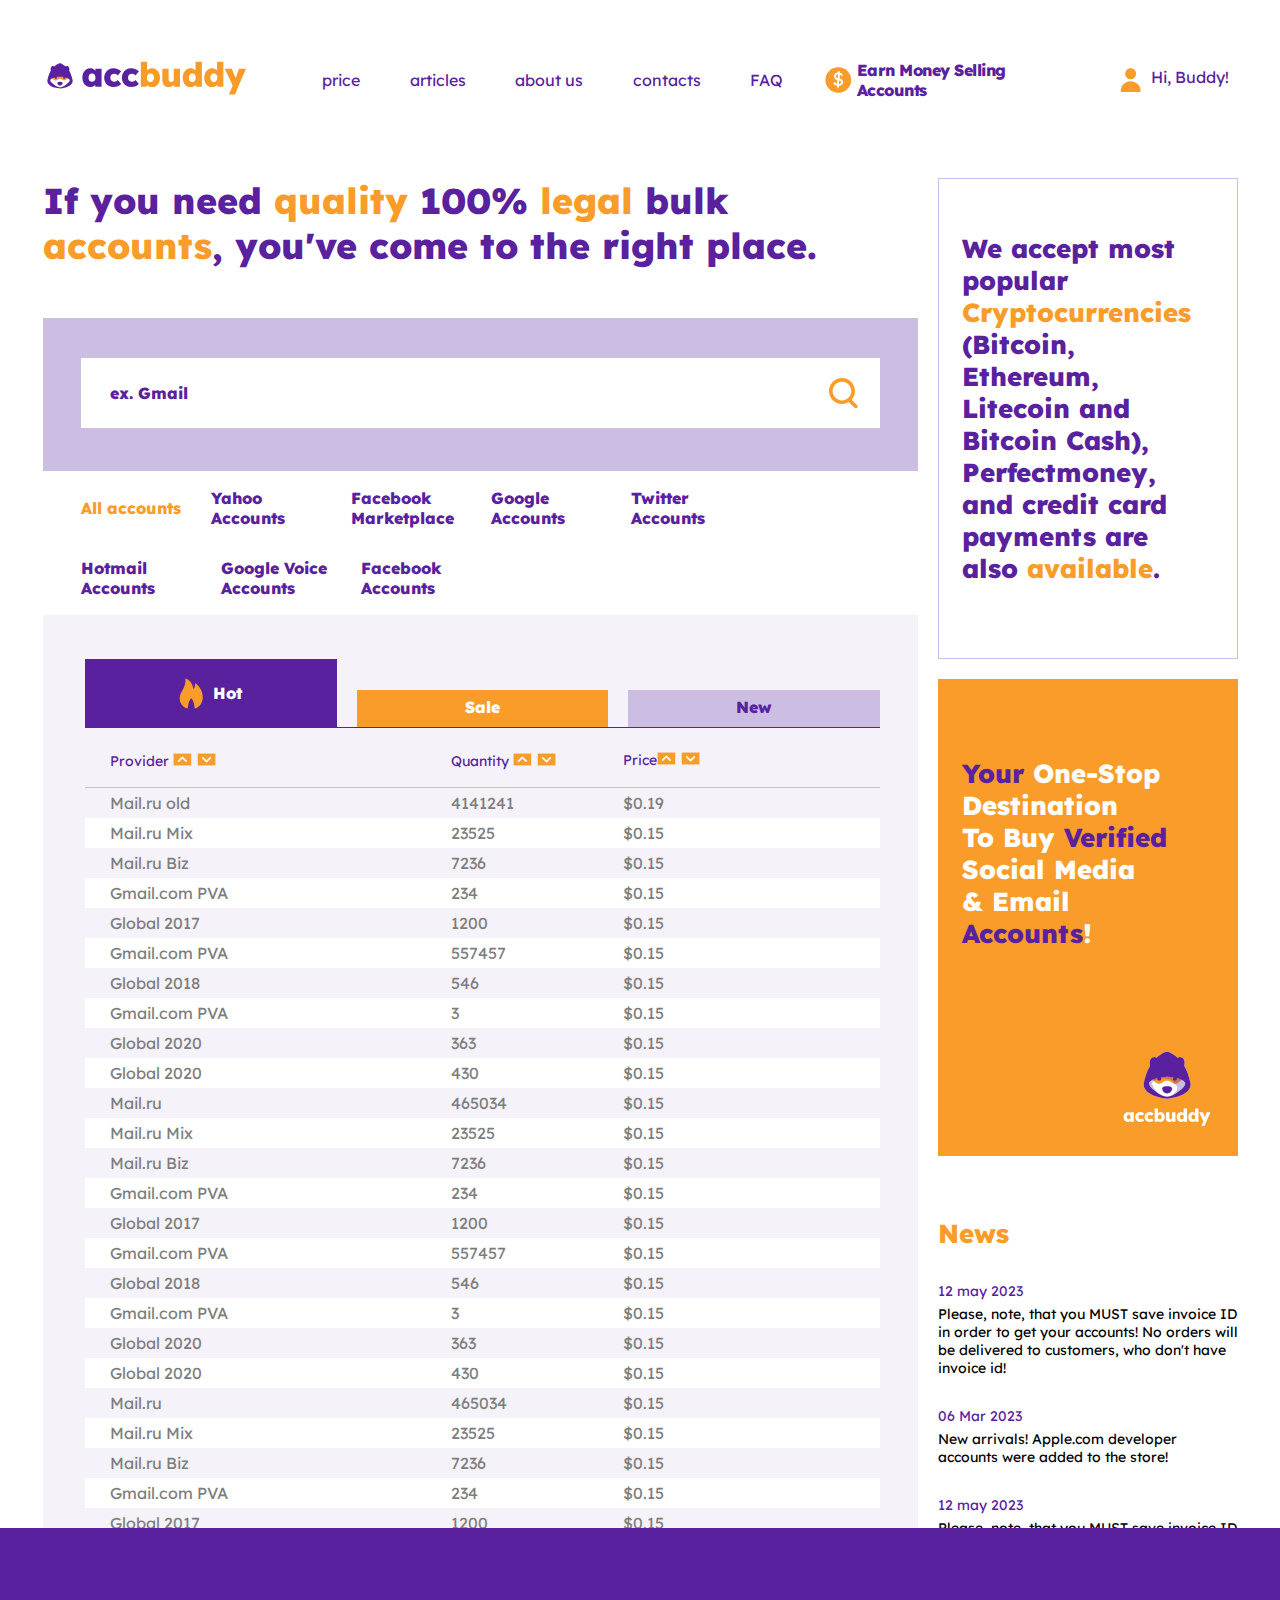
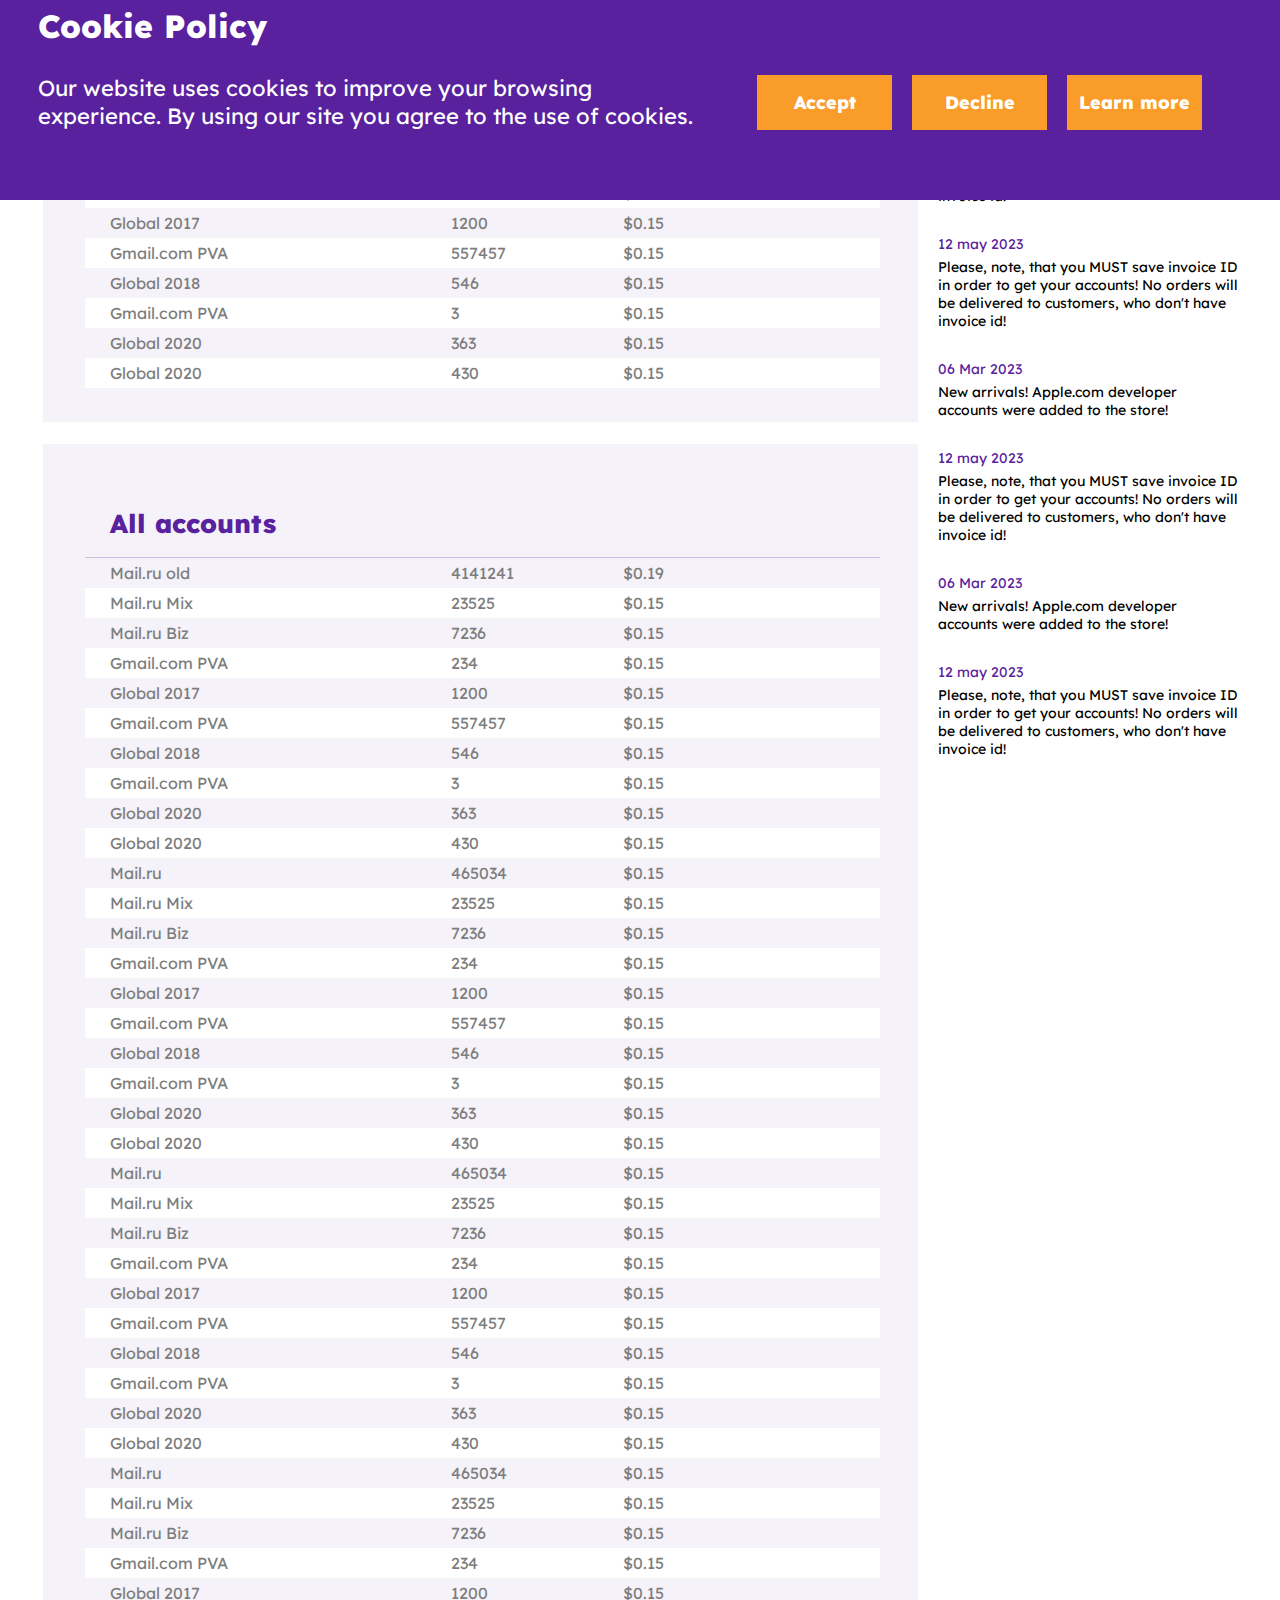
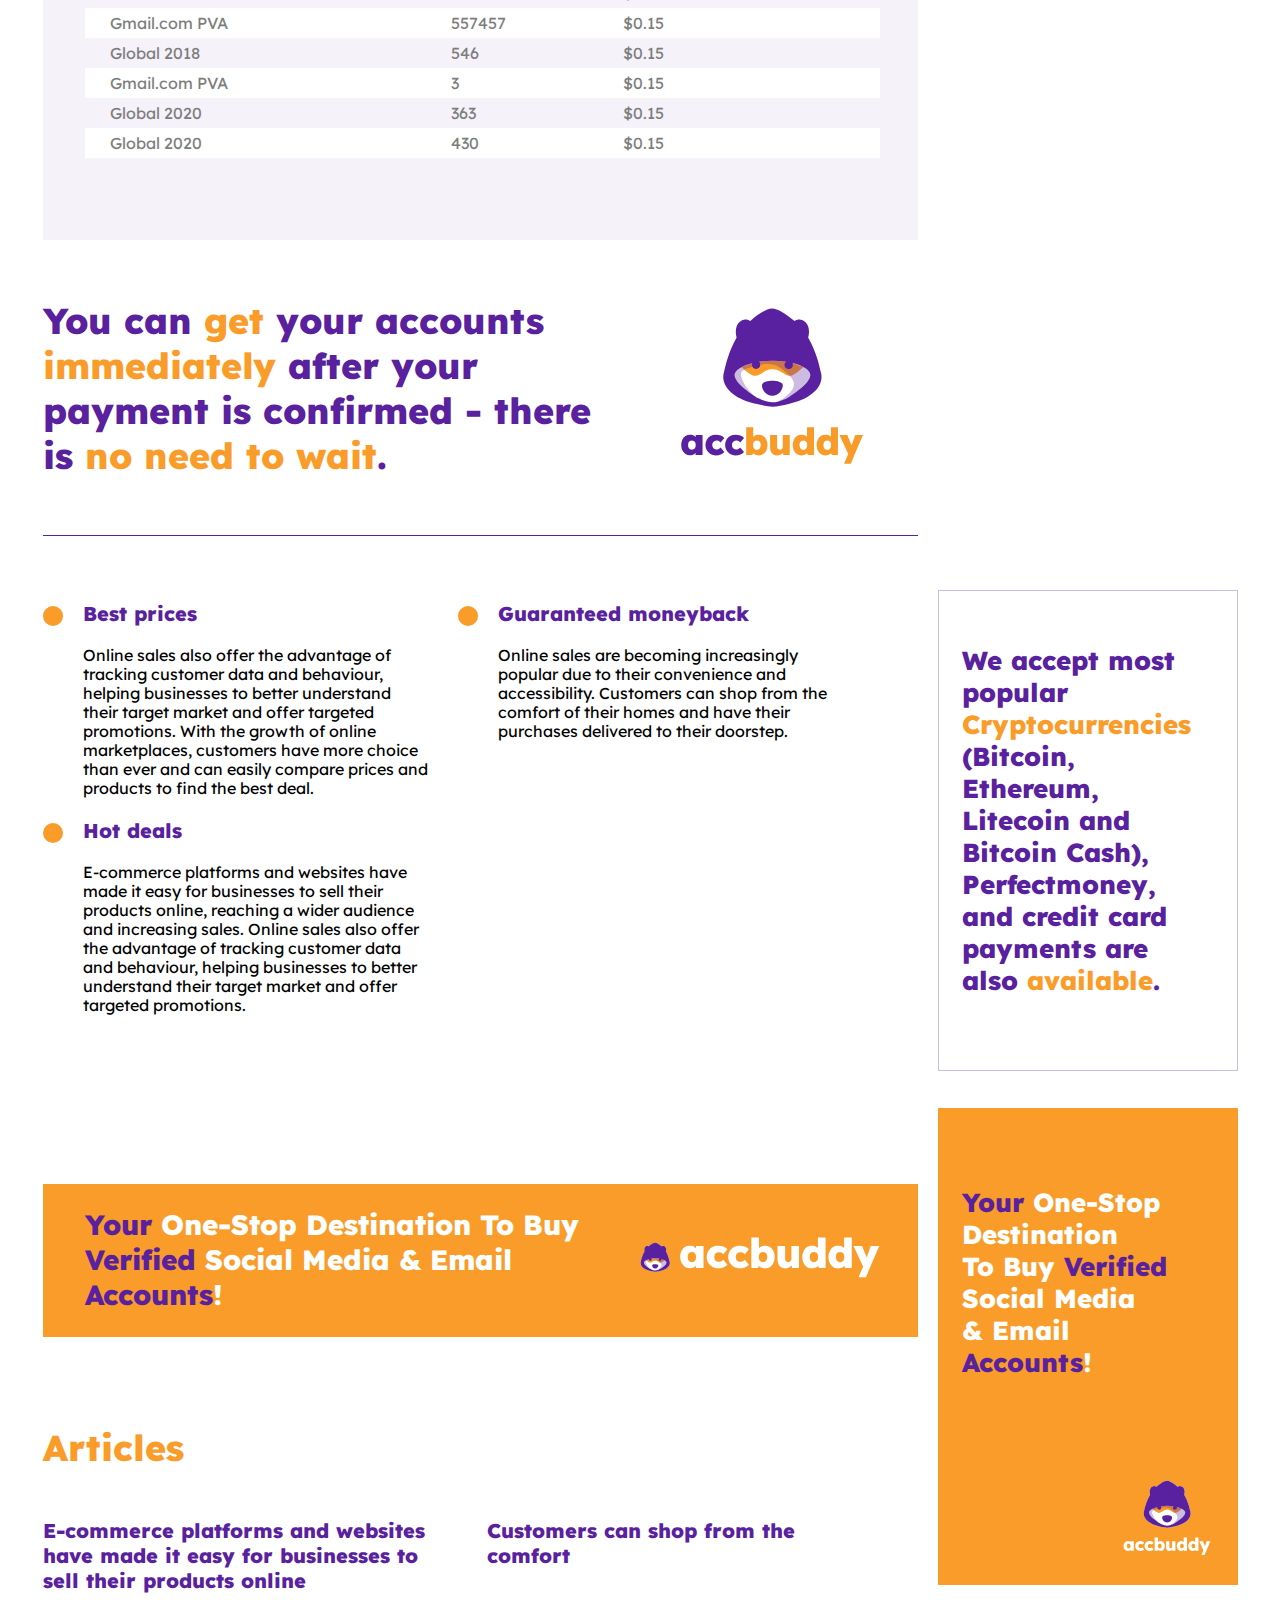
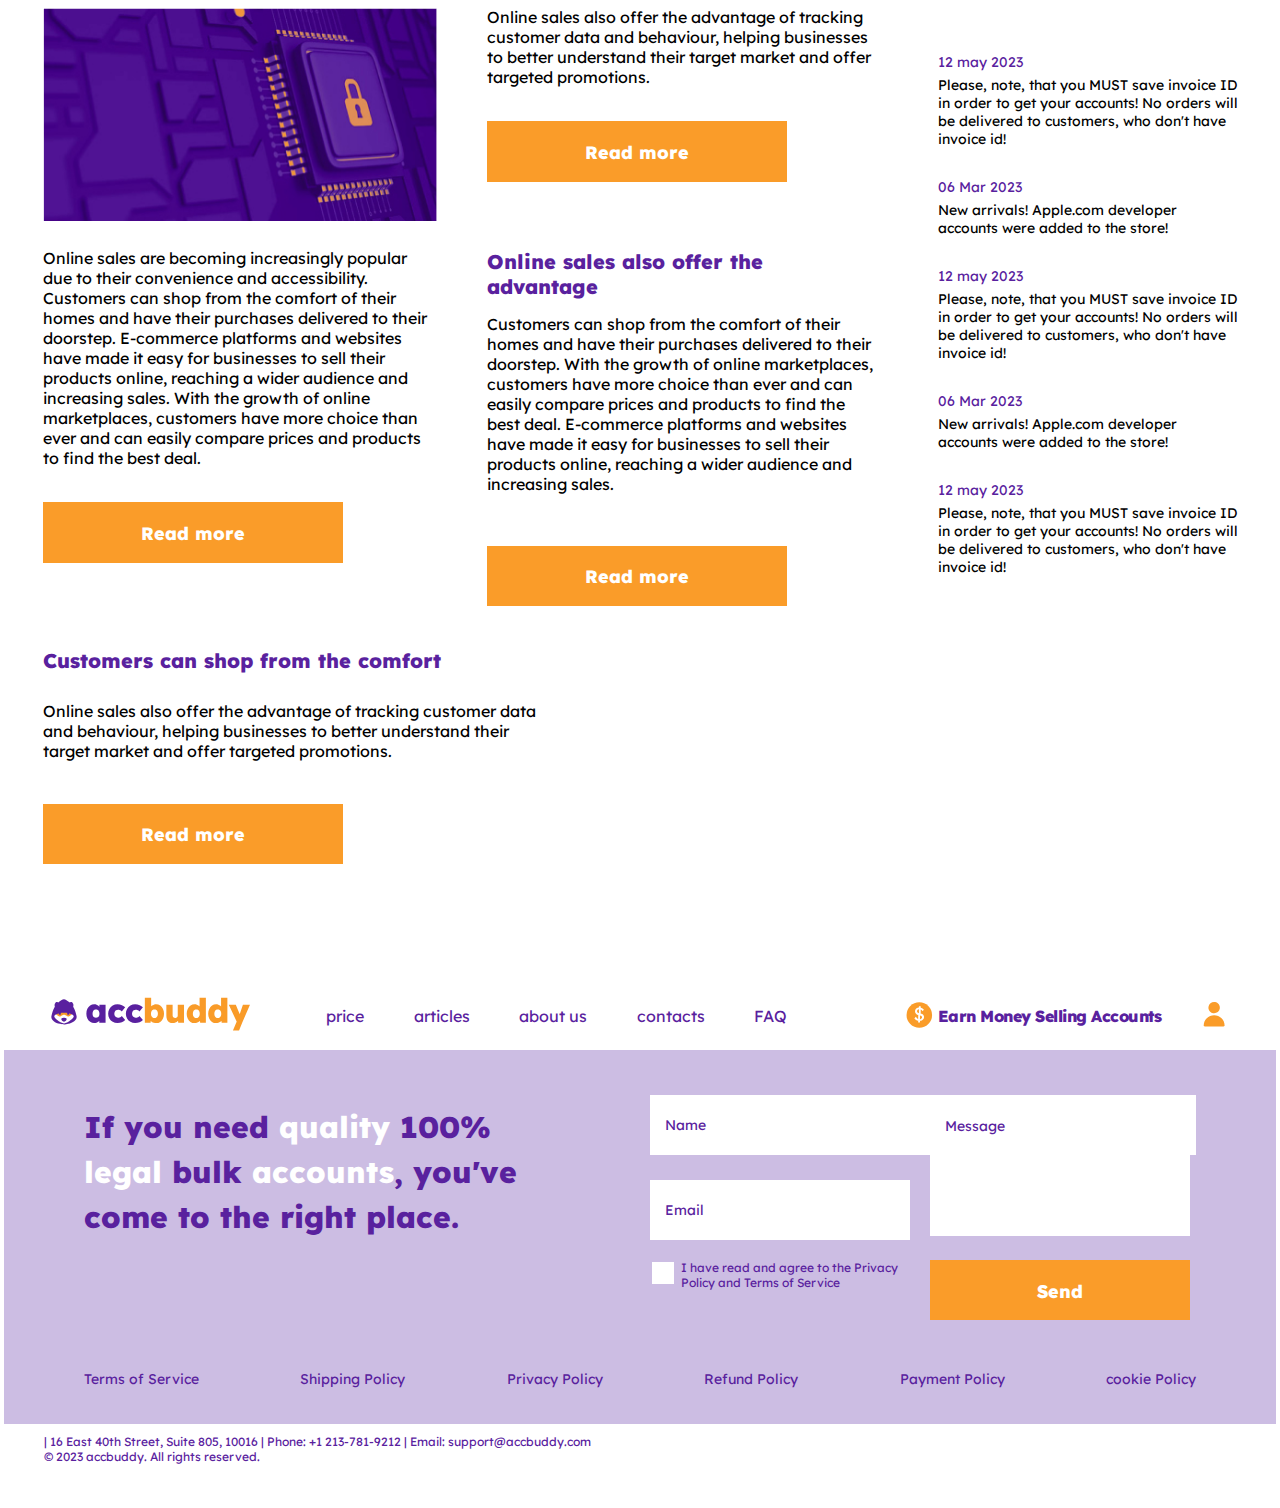
<file: docs/index.html>
<!DOCTYPE html>
<html lang="en">

<head>
    <meta charset="UTF-8">
    <meta http-equiv="X-UA-Compatible" content="IE=edge">
    <meta name="viewport" content="width=device-width, initial-scale=1.0">
    <meta name="description" content="html5 multiple web template">
    <title>html5 multivendor project</title>

    <!-- link style start here -->
    <link rel="stylesheet" href="./assests/css/home.css" media="all">
    <link rel="stylesheet" href="./assests/css/style.css" media="all">


</head>

<body>
    <!-- ============header section styles==========[start] -->
    <header class="ab-header-section">
        <div class="ab-container">
            <div class="ab-header-wrapper">
                <div class="ab-header-nav-box">
                    <a href="./index.html" class="ab-header-brand">
                        <img src="./assests/image/brand-logo.svg" class="desk-logo" width="210" height="34"
                            alt="ab brand logo">
                        <img src="./assests/image/brand-logo-mobo.svg" width="124" height="20" class="mobo-logo"
                            alt="ab brand logo">
                    </a>
                    <div class="ab-header-nav">
                        <ul class="ab-header-nav-items">
                            <li class="ab-nav-link-items"><a href="/">price</a></li>
                            <li class="ab-nav-link-items"><a href="./articles">articles</a></li>
                            <li class="ab-nav-link-items"><a href="/">about us</a></li>
                            <li class="ab-nav-link-items"><a href="/">contacts</a></li>
                            <li class="ab-nav-link-items"><a href="./faq">FAQ</a></li>
                        </ul>
                        <div class="ab-currency-button">
                            <img src="./assests/image/currency-icons.svg" width="27" height="27" width="27" height="27"
                                alt="currency icons" class="currency-icons">
                            <span>Earn Money Selling Accounts</span>
                        </div>
                    </div>
                </div>
                <div class="ab-header-auth-box">
                    <button class="ab-auth-button"><img src="./assests/image/user.svg" width="21" height="26"
                            alt="user icons"> <span>Hi,
                            Buddy!</span></button>
                    <button class="ab-trigger-button"><img src="./assests/image/nav-trigger.svg" width="29" height="23"
                            alt="trigger icons"></button>

                    <!-- logged user menu -->
                    <div class="ab-logged-user-menu">
                        <ul class="ab-logged-user-menu-item">
                            <li class="ab-logged-user-menu-list">
                                <a href="/">
                                    <img src="./assests/image/users-fill-orange.svg" width="21" height="26"
                                        alt="user icons" class="user-icons">
                                    <p>Johny’s
                                        account</p>
                                </a>
                            </li>
                            <li class="ab-logged-user-menu-list">
                                <a href="./order-history.html">
                                    <img src="./assests/image/history-menu-icons.svg" width="29" height="28"
                                        alt="history menu icons" class="history-icons">
                                    <p>Order
                                        history</p>
                                </a>
                            </li>
                            <li class="ab-logged-user-menu-list">
                                <a href="./account.html">
                                    <img src="./assests/image/users-outline-icon.png" width="23.04" height="27.49"
                                        alt="user icons" class="user-icons">
                                    <p>Account
                                        settings</p>
                                </a>
                            </li>
                        </ul>
                        <a href="./signup.html" class="logged-out-btn">Logout</a>
                    </div>
                    <!-- [END] -->
                    <!-- logged user menu -->
                    <div class="ab--user-menu">
                        <a href="./signin.html" class="user-menu-btn"><img src="./assests/image/users-fill-white.svg"
                                width="21" height="26" alt="" class="user-icons"> Sign in</a>
                        <ul class="ab--user-menu-item">
                            <li class="ab--user-menu-list">
                                <a href="./signup.html">
                                    <img src="./assests/image/users-union-icons.svg" width="29" height="26"
                                        alt="user icons" class="user-icons">
                                    <p>New user?
                                        Sign up</p>
                                </a>
                            </li>
                            <li class="ab--user-menu-list">
                                <a href="./guest-order.html">
                                    <img src="./assests/image/chart-violet.svg" height="30" height="25"
                                        alt="history menu icons" class="history-icons">
                                    <p>Find a guest
                                        order</p>
                                </a>
                            </li>

                        </ul>
                    </div>
                    <!-- [END] -->
                </div>
            </div>

            <!-- [mobile menu here to start] -->
            <div class="ab-mobile-slide-nav">
                <div class="ab-alide-nav-brand">
                    <a href="./index.html" class="ab-header-brand">
                        <img src="./assests/image/brand-logo-mobo.svg" width="124" height="20" class="mobo-logo"
                            alt="ab brand logo">
                    </a>
                    <button class="ab-close-button "><img src="./assests/image/close.svg" width="29" height="23"
                            alt="trigger icons"></button>
                </div>
                <div class="ab-slide-nav-content">
                    <!-- logged user menu -->
                    <div class="ab-logged-user-menu">
                        <ul class="ab-logged-user-menu-item">
                            <li class="ab-logged-user-menu-list">
                                <a href="/">
                                    <img src="./assests/image/users-fill-orange.svg" width="21" height="26"
                                        alt="user icons" class="user-icons">
                                    <p>Johny’s
                                        account</p>
                                </a>
                            </li>
                            <li class="ab-logged-user-menu-list">
                                <a href="./order-history.html">
                                    <img src="./assests/image/history-menu-icons.svg" width="29" height="28"
                                        alt="history menu icons" class="history-icons">
                                    <p>Order
                                        history</p>
                                </a>
                            </li>
                            <li class="ab-logged-user-menu-list">
                                <a href="./account.html">
                                    <img src="./assests/image/users-outline-icon.png" width="23.04" height="27.49"
                                        alt="user icons" class="user-icons">
                                    <p>Account
                                        settings</p>
                                </a>
                            </li>
                        </ul>
                        <a href="./signup.html" class="logged-out-btn">Logout</a>
                    </div>
                    <!-- [END] -->
                    <!-- logged user menu -->
                    <div class="ab--user-menu">
                        <a href="./signin.html" class="user-menu-btn"><img src="./assests/image/users-fill-white.svg"
                                width="21" height="26" alt="" class="user-icons"> Sign in</a>
                        <ul class="ab--user-menu-item">
                            <li class="ab--user-menu-list">
                                <a href="./signup.html">
                                    <img src="./assests/image/users-union-icons.svg" width="29" height="26"
                                        alt="user icons" class="user-icons">
                                    <p>New user?
                                        Sign up</p>
                                </a>
                            </li>
                            <li class="ab--user-menu-list">
                                <a href="./guest-order.html">
                                    <img src="./assests/image/chart-violet.svg" height="30" height="25"
                                        alt="history menu icons" class="history-icons">
                                    <p>Find a guest
                                        order</p>
                                </a>
                            </li>

                        </ul>
                    </div>
                    <!-- [END] -->
                    <div class="ab-header-nav">
                        <ul class="ab-header-nav-items">
                            <li class="ab-nav-link-items"><a href="/">price</a></li>
                            <li class="ab-nav-link-items"><a href="./articles.html">articles</a></li>
                            <li class="ab-nav-link-items"><a href="/">about us</a></li>
                            <li class="ab-nav-link-items"><a href="/">contacts</a></li>
                            <li class="ab-nav-link-items"><a href="./faq.html">FAQ</a></li>
                        </ul>
                        <div class="ab-currency-button">
                            <img src="./assests/image/currency-icons.svg" width="27" height="27" width="27" height="27"
                                alt="currency icons" class="currency-icons">
                            <span>Earn Money Selling Accounts</span>
                        </div>
                    </div>
                </div>
                <form class="ab-header-input-form">
                    <div class="ab-form-input-box">
                        <!-- passing extra class('warning') for invalid/required inputs warning  -->
                        <div class="ab-input-group">
                            <input name="name" type="text" class="ab-input" required placeholder="Name">
                            <span class="warn-text">Please enter your name</span>
                        </div>
                        <!-- passing extra class('warning') for invalid/required inputs warning  -->
                        <div class="ab-input-group">
                            <input name="email" type="email" class="ab-input" placeholder="Email">
                            <span class="warn-text">Please enter a valid email address</span>
                        </div>
                        <!-- passing extra class('warning') for invalid/required inputs warning  -->
                        <div class="ab-textarea-group">
                            <textarea name="text" placeholder="Message"></textarea>
                            <span class="warn-text">Please enter a message between 10 and 1000
                                characters</span>
                        </div>
                        <!-- passing extra class('warning') for invalid/required inputs warning  -->
                        <div class="ab-check-requred">
                            <label for="checkedRequered1">
                                <input type="checkbox" id="checkedRequered1" class="check-mark">
                                <span class="ab-check-mark-box"></span>
                                <span class="text">I have read and agree to the Privacy Policy and
                                    Terms of Service</span>
                            </label>
                        </div>
                        <div class="ab-button-group">
                            <button class="ab-button-style ab-footer-button">Send</button>
                        </div>
                    </div>
                </form>
            </div>
            <!-- [END] -->

        </div>
    </header>
    <!-- ============header section styles==========[end] -->

    <!-- ============main content wrapper==========[start] -->
    <div class="ab-main-content-wrapper">
        <div class="ab-container">
            <div class="ab-main-content-box home-main-page main-content-one">

                <!-- main content start here -->
                <main class="ab-main--content">
                    <!-- account section start -->
                    <section class="ab-account-section">
                        <h1 class="ab-title">If you need <span class="ab-color-text">quality</span> 100% <span
                                class="ab-color-text">legal</span> bulk <span class="ab-color-text">accounts</span>,
                            you've come to the right place.</h1>
                        <div class="ab-account-content-wrapper">
                            <div class="ab-account-search-widgets">
                                <input type="search" name="search" id="search" placeholder="ex. Gmail"
                                    class="input-search-bar">
                                <label for="search" class="input-search-icons"><img
                                        src="./assests/image/search-icons.svg" alt="search icons"></label>
                            </div>
                            <div class="ab-account-types-list-tabs">
                                <button class="account-tabs-btn active">All accounts</button>
                                <button class="account-tabs-btn">Yahoo Accounts</button>
                                <button class="account-tabs-btn">Facebook Marketplace</button>
                                <button class="account-tabs-btn">Google Accounts</button>
                                <button class="account-tabs-btn">Twitter Accounts</button>
                                <button class="account-tabs-btn">Hotmail Accounts</button>
                                <button class="account-tabs-btn">Google Voice Accounts</button>
                                <button class="account-tabs-btn">Facebook Accounts</button>
                            </div>

                            <div class="ab-account-types-list-overview">
                                <div class="ab-account-category-tabs">
                                    <button class="account-category-btn active"><img
                                            src="./assests/image/fire-icons.svg" width="24" height="31"
                                            alt="icons intract" class="intract-icon"> Hot</button>
                                    <button class="account-category-btn"><img src="./assests/image/pin-mark-icons.svg"
                                            width="25" height="24" alt="icons intract" class="intract-icon">
                                        Sale</button>
                                    <button class="account-category-btn"><img src="./assests/image/new-stars-icons.svg"
                                            width="32" height="34" alt="icons intract" class="intract-icon">
                                        New</button>
                                </div>
                                <div class="ab-account-category-based-list">
                                    <table class="ab-account-table">
                                        <thead>
                                            <tr>
                                                <th>Provider
                                                    <div class="ab-update-view-btns">
                                                        <button class="ab-upd-arow-top"><img
                                                                src="./assests/image/color-arrow-top.svg" width="19"
                                                                height="13" alt="arrow-top"></button>
                                                        <button class="ab-upd-arrow-down"><img
                                                                src="./assests/image/color-arrow-down.svg" width="19"
                                                                height="13" alt="arrow down"></button>
                                                    </div>
                                                </th>
                                                <th>Quantity
                                                    <div class="ab-update-view-btns">
                                                        <button class="ab-upd-arow-top"><img
                                                                src="./assests/image/color-arrow-top.svg" width="19"
                                                                height="13" alt="arrow-top"></button>
                                                        <button class="ab-upd-arrow-down"><img
                                                                src="./assests/image/color-arrow-down.svg" width="19"
                                                                height="13" alt="arrow down"></button>
                                                    </div>
                                                </th>
                                                <th>Price
                                                    <div class="ab-update-view-btns">
                                                        <button class="ab-upd-arow-top"><img
                                                                src="./assests/image/color-arrow-top.svg" width="19"
                                                                height="13" alt="arrow-top"></button>
                                                        <button class="ab-upd-arrow-down"><img
                                                                src="./assests/image/color-arrow-down.svg" width="19"
                                                                height="13" alt="arrow down"></button>
                                                    </div>
                                                </th>
                                            </tr>
                                        </thead>

                                        <tbody class="">
                                            <tr class="no-search-result">
                                                <td colspan="3">
                                                    <p class="not-fount-text">Sorry, no results for <span
                                                            class="search-keywords">Mailru</span>. Please try
                                                        another search.</p>
                                                </td>
                                            </tr>
                                            <tr>
                                                <td>Mail.ru old</td>
                                                <td>4141241</td>
                                                <td><span>$0.19</span> <button class="ab-buy-button">Buy</button>
                                                    <button class="ab-available-button">Not available</button>
                                                </td>
                                                <td class="popup-box-item">
                                                    <!-- [NOTE:]when click user select account 'buy button', 
                                            thet time need to pass class 'open-info' 
                                            this popup will be visible for user buy -->

                                                    <div class="ab-account-select-popups">
                                                        <div class="ab-account-select-left-content">
                                                            <h6 class="ab-account-select-title">Gmail.com PVA</h6>
                                                            <p class="ab-description">Accounts are phone verified
                                                                with USA numbers.
                                                                Secret answers are NOT included, recovery e-mails
                                                                are included with
                                                                passwords. US IPs only.
                                                                <br><br>
                                                                Accounts are NOT SUITABLE for Cash App or Google
                                                                Voice creation!
                                                                <br><br>
                                                                Gmail.com Stable USA Plus
                                                            </p>
                                                        </div>
                                                        <div class="ab-account-select-right-content">
                                                            <img src="./assests/image/gmail-icons.svg" width="56"
                                                                height="56" alt="google icons"
                                                                class="account-types-icons">
                                                            <button class="ab-button-style buy-button">Buy</button>
                                                        </div>
                                                    </div>
                                                    <!-- [END] -->
                                                </td>
                                            </tr>
                                            <tr>
                                                <td>Mail.ru Mix</td>
                                                <td>23525</td>
                                                <td>
                                                    <span>$0.15</span>
                                                    <button class="ab-buy-button">Buy</button>
                                                    <button class="ab-available-button">Not available</button>
                                                </td>
                                                <td class="popup-box-item">
                                                    <!-- [NOTE:]when click user select account 'buy button', 
                                            thet time need to pass class 'open-info' 
                                            this popup will be visible for user buy -->

                                                    <div class="ab-account-select-popups">
                                                        <div class="ab-account-select-left-content">
                                                            <h6 class="ab-account-select-title">Gmail.com PVA</h6>
                                                            <p class="ab-description">Accounts are phone verified
                                                                with USA numbers.
                                                                Secret answers are NOT included, recovery e-mails
                                                                are included with
                                                                passwords. US IPs only.
                                                                <br><br>
                                                                Accounts are NOT SUITABLE for Cash App or Google
                                                                Voice creation!
                                                                <br><br>
                                                                Gmail.com Stable USA Plus
                                                            </p>
                                                        </div>
                                                        <div class="ab-account-select-right-content">
                                                            <img src="./assests/image/gmail-icons.svg" width="56"
                                                                height="56" alt="google icons"
                                                                class="account-types-icons">
                                                            <button class="ab-button-style buy-button">Buy</button>
                                                        </div>
                                                    </div>
                                                    <!-- [END] -->
                                                </td>
                                            </tr>
                                            <tr>
                                                <td>Mail.ru Biz</td>
                                                <td>7236</td>
                                                <td><span>$0.15</span> <button class="ab-buy-button">Buy</button>
                                                    <button class="ab-available-button">Not available</button>
                                                </td>
                                                <td class="popup-box-item">
                                                    <!-- [NOTE:]when click user select account 'buy button', 
                                            thet time need to pass class 'open-info' 
                                            this popup will be visible for user buy -->

                                                    <div class="ab-account-select-popups">
                                                        <div class="ab-account-select-left-content">
                                                            <h6 class="ab-account-select-title">Gmail.com PVA</h6>
                                                            <p class="ab-description">Accounts are phone verified
                                                                with USA numbers.
                                                                Secret answers are NOT included, recovery e-mails
                                                                are included with
                                                                passwords. US IPs only.
                                                                <br><br>
                                                                Accounts are NOT SUITABLE for Cash App or Google
                                                                Voice creation!
                                                                <br><br>
                                                                Gmail.com Stable USA Plus
                                                            </p>
                                                        </div>
                                                        <div class="ab-account-select-right-content">
                                                            <img src="./assests/image/gmail-icons.svg" width="56"
                                                                height="56" alt="google icons"
                                                                class="account-types-icons">
                                                            <button class="ab-button-style buy-button">Buy</button>
                                                        </div>
                                                    </div>
                                                    <!-- [END] -->
                                                </td>
                                            </tr>
                                            <tr>
                                                <td>Gmail.com PVA</td>
                                                <td>234</td>
                                                <td><span>$0.15</span> <button class="ab-buy-button">Buy</button>
                                                    <button class="ab-available-button">Not available</button>
                                                </td>
                                                <td class="popup-box-item">
                                                    <!-- [NOTE:]when click user select account 'buy button', 
                                            thet time need to pass class 'open-info' 
                                            this popup will be visible for user buy -->

                                                    <div class="ab-account-select-popups">
                                                        <div class="ab-account-select-left-content">
                                                            <h6 class="ab-account-select-title">Gmail.com PVA</h6>
                                                            <p class="ab-description">Accounts are phone verified
                                                                with USA numbers.
                                                                Secret answers are NOT included, recovery e-mails
                                                                are included with
                                                                passwords. US IPs only.
                                                                <br><br>
                                                                Accounts are NOT SUITABLE for Cash App or Google
                                                                Voice creation!
                                                                <br><br>
                                                                Gmail.com Stable USA Plus
                                                            </p>
                                                        </div>
                                                        <div class="ab-account-select-right-content">
                                                            <img src="./assests/image/gmail-icons.svg" width="56"
                                                                height="56" alt="google icons"
                                                                class="account-types-icons">
                                                            <button class="ab-button-style buy-button">Buy</button>
                                                        </div>
                                                    </div>
                                                    <!-- [END] -->
                                                </td>
                                            </tr>
                                            <tr>
                                                <td>Global 2017</td>
                                                <td>1200</td>
                                                <td><span>$0.15</span> <button class="ab-buy-button">Buy</button>
                                                    <button class="ab-available-button">Not available</button>
                                                </td>
                                                <td class="popup-box-item">
                                                    <!-- [NOTE:]when click user select account 'buy button', 
                                            thet time need to pass class 'open-info' 
                                            this popup will be visible for user buy -->

                                                    <div class="ab-account-select-popups">
                                                        <div class="ab-account-select-left-content">
                                                            <h6 class="ab-account-select-title">Gmail.com PVA</h6>
                                                            <p class="ab-description">Accounts are phone verified
                                                                with USA numbers.
                                                                Secret answers are NOT included, recovery e-mails
                                                                are included with
                                                                passwords. US IPs only.
                                                                <br><br>
                                                                Accounts are NOT SUITABLE for Cash App or Google
                                                                Voice creation!
                                                                <br><br>
                                                                Gmail.com Stable USA Plus
                                                            </p>
                                                        </div>
                                                        <div class="ab-account-select-right-content">
                                                            <img src="./assests/image/gmail-icons.svg" width="56"
                                                                height="56" alt="google icons"
                                                                class="account-types-icons">
                                                            <button class="ab-button-style not-available-button">Not
                                                                available</button>
                                                        </div>
                                                    </div>
                                                    <!-- [END] -->
                                                </td>
                                            </tr>
                                            <tr>
                                                <td>Gmail.com PVA</td>
                                                <td>557457</td>
                                                <td>
                                                    <span>$0.15</span>
                                                    <button class="ab-buy-button">Buy</button>
                                                    <button class="ab-available-button">Not available</button>
                                                </td>
                                                <td class="popup-box-item">
                                                    <!-- [NOTE:]when click user select account 'buy button', 
                                            thet time need to pass class 'open-info' 
                                            this popup will be visible for user buy -->
                                                    <div class="ab-account-select-popups">
                                                        <div class="ab-account-select-left-content">
                                                            <h6 class="ab-account-select-title">Gmail.com PVA</h6>
                                                            <p class="ab-description">Accounts are phone verified
                                                                with USA numbers.
                                                                Secret answers are NOT included, recovery e-mails
                                                                are included with
                                                                passwords. US IPs only.
                                                                <br><br>
                                                                Accounts are NOT SUITABLE for Cash App or Google
                                                                Voice creation!
                                                                <br><br>
                                                                Gmail.com Stable USA Plus
                                                            </p>
                                                        </div>
                                                        <div class="ab-account-select-right-content">
                                                            <img src="./assests/image/gmail-icons.svg" width="56"
                                                                height="56" alt="google icons"
                                                                class="account-types-icons">
                                                            <button class="ab-button-style buy-button">Buy</button>
                                                        </div>
                                                    </div>
                                                    <!-- [END] -->
                                                </td>
                                            </tr>
                                            <tr>
                                                <td>Global 2018</td>
                                                <td>546</td>
                                                <td><span>$0.15</span> <button class="ab-buy-button">Buy</button>
                                                    <button class="ab-available-button">Not available</button>
                                                </td>
                                                <td class="popup-box-item">
                                                    <!-- [NOTE:]when click user select account 'buy button', 
                                            thet time need to pass class 'open-info' 
                                            this popup will be visible for user buy -->

                                                    <div class="ab-account-select-popups">
                                                        <div class="ab-account-select-left-content">
                                                            <h6 class="ab-account-select-title">Gmail.com PVA</h6>
                                                            <p class="ab-description">Accounts are phone verified
                                                                with USA numbers.
                                                                Secret answers are NOT included, recovery e-mails
                                                                are included with
                                                                passwords. US IPs only.
                                                                <br><br>
                                                                Accounts are NOT SUITABLE for Cash App or Google
                                                                Voice creation!
                                                                <br><br>
                                                                Gmail.com Stable USA Plus
                                                            </p>
                                                        </div>
                                                        <div class="ab-account-select-right-content">
                                                            <img src="./assests/image/gmail-icons.svg" width="56"
                                                                height="56" alt="google icons"
                                                                class="account-types-icons">
                                                            <button class="ab-button-style buy-button">Buy</button>
                                                        </div>
                                                    </div>
                                                    <!-- [END] -->
                                                </td>
                                            </tr>
                                            <tr>
                                                <td>Gmail.com PVA</td>
                                                <td>3</td>
                                                <td><span>$0.15</span> <button class="ab-buy-button">Buy</button>
                                                    <button class="ab-available-button">Not available</button>
                                                </td>
                                                <td class="popup-box-item">
                                                    <!-- [NOTE:]when click user select account 'buy button', 
                                            thet time need to pass class 'open-info' 
                                            this popup will be visible for user buy -->
                                                    <div class="ab-account-select-popups">
                                                        <div class="ab-account-select-left-content">
                                                            <h6 class="ab-account-select-title">Gmail.com PVA</h6>
                                                            <p class="ab-description">Accounts are phone verified
                                                                with USA numbers.
                                                                Secret answers are NOT included, recovery e-mails
                                                                are included with
                                                                passwords. US IPs only.
                                                                <br><br>
                                                                Accounts are NOT SUITABLE for Cash App or Google
                                                                Voice creation!
                                                                <br><br>
                                                                Gmail.com Stable USA Plus
                                                            </p>
                                                        </div>
                                                        <div class="ab-account-select-right-content">
                                                            <img src="./assests/image/gmail-icons.svg" width="56"
                                                                height="56" alt="google icons"
                                                                class="account-types-icons">
                                                            <button class="ab-button-style buy-button">Buy</button>
                                                        </div>
                                                    </div>
                                                    <!-- [END] -->
                                                </td>
                                            </tr>
                                            <tr>
                                                <td>Global 2020</td>
                                                <td>363</td>
                                                <td><span>$0.15</span> <button class="ab-buy-button">Buy</button>
                                                    <button class="ab-available-button">Not available</button>
                                                </td>
                                                <td class="popup-box-item">
                                                    <!-- [NOTE:]when click user select account 'buy button', 
                                            thet time need to pass class 'open-info' 
                                            this popup will be visible for user buy -->

                                                    <div class="ab-account-select-popups">
                                                        <div class="ab-account-select-left-content">
                                                            <h6 class="ab-account-select-title">Gmail.com PVA</h6>
                                                            <p class="ab-description">Accounts are phone verified
                                                                with USA numbers.
                                                                Secret answers are NOT included, recovery e-mails
                                                                are included with
                                                                passwords. US IPs only.
                                                                <br><br>
                                                                Accounts are NOT SUITABLE for Cash App or Google
                                                                Voice creation!
                                                                <br><br>
                                                                Gmail.com Stable USA Plus
                                                            </p>
                                                        </div>
                                                        <div class="ab-account-select-right-content">
                                                            <img src="./assests/image/gmail-icons.svg" width="56"
                                                                height="56" alt="google icons"
                                                                class="account-types-icons">
                                                            <button class="ab-button-style buy-button">Buy</button>
                                                        </div>
                                                    </div>
                                                    <!-- [END] -->
                                                </td>
                                            </tr>
                                            <tr>
                                                <td>Global 2020</td>
                                                <td>430</td>
                                                <td><span>$0.15</span> <button class="ab-buy-button">Buy</button>
                                                    <button class="ab-available-button">Not available</button>
                                                </td>
                                                <td class="popup-box-item">
                                                    <!-- [NOTE:]when click user select account 'buy button', 
                                            thet time need to pass class 'open-info' 
                                            this popup will be visible for user buy -->

                                                    <div class="ab-account-select-popups">
                                                        <div class="ab-account-select-left-content">
                                                            <h6 class="ab-account-select-title">Gmail.com PVA</h6>
                                                            <p class="ab-description">Accounts are phone verified
                                                                with USA numbers.
                                                                Secret answers are NOT included, recovery e-mails
                                                                are included with
                                                                passwords. US IPs only.
                                                                <br><br>
                                                                Accounts are NOT SUITABLE for Cash App or Google
                                                                Voice creation!
                                                                <br><br>
                                                                Gmail.com Stable USA Plus
                                                            </p>
                                                        </div>
                                                        <div class="ab-account-select-right-content">
                                                            <img src="./assests/image/gmail-icons.svg" width="56"
                                                                height="56" alt="google icons"
                                                                class="account-types-icons">
                                                            <button class="ab-button-style buy-button">Buy</button>
                                                        </div>
                                                    </div>
                                                    <!-- [END] -->
                                                </td>
                                            </tr>
                                            <tr>
                                                <td>Mail.ru</td>
                                                <td>465034</td>
                                                <td><span>$0.15</span> <button class="ab-buy-button">Buy</button>
                                                    <button class="ab-available-button">Not available</button>
                                                </td>
                                                <td class="popup-box-item">
                                                    <!-- [NOTE:]when click user select account 'buy button', 
                                            thet time need to pass class 'open-info' 
                                            this popup will be visible for user buy -->

                                                    <div class="ab-account-select-popups">
                                                        <div class="ab-account-select-left-content">
                                                            <h6 class="ab-account-select-title">Gmail.com PVA</h6>
                                                            <p class="ab-description">Accounts are phone verified
                                                                with USA numbers.
                                                                Secret answers are NOT included, recovery e-mails
                                                                are included with
                                                                passwords. US IPs only.
                                                                <br><br>
                                                                Accounts are NOT SUITABLE for Cash App or Google
                                                                Voice creation!
                                                                <br><br>
                                                                Gmail.com Stable USA Plus
                                                            </p>
                                                        </div>
                                                        <div class="ab-account-select-right-content">
                                                            <img src="./assests/image/gmail-icons.svg" width="56"
                                                                height="56" alt="google icons"
                                                                class="account-types-icons">
                                                            <button class="ab-button-style buy-button">Buy</button>
                                                        </div>
                                                    </div>
                                                    <!-- [END] -->
                                                </td>
                                            </tr>
                                            <tr>
                                                <td>Mail.ru Mix</td>
                                                <td>23525</td>
                                                <td><span>$0.15</span> <button class="ab-buy-button">Buy</button>
                                                    <button class="ab-available-button">Not available</button>
                                                </td>
                                                <td class="popup-box-item">
                                                    <!-- [NOTE:]when click user select account 'buy button', 
                                            thet time need to pass class 'open-info' 
                                            this popup will be visible for user buy -->

                                                    <div class="ab-account-select-popups">
                                                        <div class="ab-account-select-left-content">
                                                            <h6 class="ab-account-select-title">Gmail.com PVA</h6>
                                                            <p class="ab-description">Accounts are phone verified
                                                                with USA numbers.
                                                                Secret answers are NOT included, recovery e-mails
                                                                are included with
                                                                passwords. US IPs only.
                                                                <br><br>
                                                                Accounts are NOT SUITABLE for Cash App or Google
                                                                Voice creation!
                                                                <br><br>
                                                                Gmail.com Stable USA Plus
                                                            </p>
                                                        </div>
                                                        <div class="ab-account-select-right-content">
                                                            <img src="./assests/image/gmail-icons.svg" width="56"
                                                                height="56" alt="google icons"
                                                                class="account-types-icons">
                                                            <button class="ab-button-style buy-button">Buy</button>
                                                        </div>
                                                    </div>
                                                    <!-- [END] -->
                                                </td>
                                            </tr>
                                            <tr>
                                                <td>Mail.ru Biz</td>
                                                <td>7236</td>
                                                <td><span>$0.15</span> <button class="ab-buy-button">Buy</button>
                                                    <button class="ab-available-button">Not available</button>
                                                </td>
                                                <td class="popup-box-item">
                                                    <!-- [NOTE:]when click user select account 'buy button', 
                                            thet time need to pass class 'open-info' 
                                            this popup will be visible for user buy -->

                                                    <div class="ab-account-select-popups">
                                                        <div class="ab-account-select-left-content">
                                                            <h6 class="ab-account-select-title">Gmail.com PVA</h6>
                                                            <p class="ab-description">Accounts are phone verified
                                                                with USA numbers.
                                                                Secret answers are NOT included, recovery e-mails
                                                                are included with
                                                                passwords. US IPs only.
                                                                <br><br>
                                                                Accounts are NOT SUITABLE for Cash App or Google
                                                                Voice creation!
                                                                <br><br>
                                                                Gmail.com Stable USA Plus
                                                            </p>
                                                        </div>
                                                        <div class="ab-account-select-right-content">
                                                            <img src="./assests/image/gmail-icons.svg" width="56"
                                                                height="56" alt="google icons"
                                                                class="account-types-icons">
                                                            <button class="ab-button-style buy-button">Buy</button>
                                                        </div>
                                                    </div>
                                                    <!-- [END] -->
                                                </td>
                                            </tr>
                                            <tr>
                                                <td>Gmail.com PVA</td>
                                                <td>234</td>
                                                <td><span>$0.15</span> <button class="ab-buy-button">Buy</button>
                                                    <button class="ab-available-button">Not available</button>
                                                </td>
                                                <td class="popup-box-item">
                                                    <!-- [NOTE:]when click user select account 'buy button', 
                                            thet time need to pass class 'open-info' 
                                            this popup will be visible for user buy -->

                                                    <div class="ab-account-select-popups">
                                                        <div class="ab-account-select-left-content">
                                                            <h6 class="ab-account-select-title">Gmail.com PVA</h6>
                                                            <p class="ab-description">Accounts are phone verified
                                                                with USA numbers.
                                                                Secret answers are NOT included, recovery e-mails
                                                                are included with
                                                                passwords. US IPs only.
                                                                <br><br>
                                                                Accounts are NOT SUITABLE for Cash App or Google
                                                                Voice creation!
                                                                <br><br>
                                                                Gmail.com Stable USA Plus
                                                            </p>
                                                        </div>
                                                        <div class="ab-account-select-right-content">
                                                            <img src="./assests/image/gmail-icons.svg" width="56"
                                                                height="56" alt="google icons"
                                                                class="account-types-icons">
                                                            <button class="ab-button-style buy-button">Buy</button>
                                                        </div>
                                                    </div>
                                                    <!-- [END] -->
                                                </td>
                                            </tr>
                                            <tr>
                                                <td>Global 2017</td>
                                                <td>1200</td>
                                                <td><span>$0.15</span> <button class="ab-buy-button">Buy</button>
                                                    <button class="ab-available-button">Not available</button>
                                                </td>
                                                <td class="popup-box-item">
                                                    <!-- [NOTE:]when click user select account 'buy button', 
                                            thet time need to pass class 'open-info' 
                                            this popup will be visible for user buy -->

                                                    <div class="ab-account-select-popups">
                                                        <div class="ab-account-select-left-content">
                                                            <h6 class="ab-account-select-title">Gmail.com PVA</h6>
                                                            <p class="ab-description">Accounts are phone verified
                                                                with USA numbers.
                                                                Secret answers are NOT included, recovery e-mails
                                                                are included with
                                                                passwords. US IPs only.
                                                                <br><br>
                                                                Accounts are NOT SUITABLE for Cash App or Google
                                                                Voice creation!
                                                                <br><br>
                                                                Gmail.com Stable USA Plus
                                                            </p>
                                                        </div>
                                                        <div class="ab-account-select-right-content">
                                                            <img src="./assests/image/gmail-icons.svg" width="56"
                                                                height="56" alt="google icons"
                                                                class="account-types-icons">
                                                            <button class="ab-button-style buy-button">Buy</button>
                                                        </div>
                                                    </div>
                                                    <!-- [END] -->
                                                </td>
                                            </tr>
                                            <tr>
                                                <td>Gmail.com PVA</td>
                                                <td>557457</td>
                                                <td><span>$0.15</span> <button class="ab-buy-button">Buy</button>
                                                    <button class="ab-available-button">Not available</button>
                                                </td>
                                                <td class="popup-box-item">
                                                    <!-- [NOTE:]when click user select account 'buy button', 
                                            thet time need to pass class 'open-info' 
                                            this popup will be visible for user buy -->

                                                    <div class="ab-account-select-popups">
                                                        <div class="ab-account-select-left-content">
                                                            <h6 class="ab-account-select-title">Gmail.com PVA</h6>
                                                            <p class="ab-description">Accounts are phone verified
                                                                with USA numbers.
                                                                Secret answers are NOT included, recovery e-mails
                                                                are included with
                                                                passwords. US IPs only.
                                                                <br><br>
                                                                Accounts are NOT SUITABLE for Cash App or Google
                                                                Voice creation!
                                                                <br><br>
                                                                Gmail.com Stable USA Plus
                                                            </p>
                                                        </div>
                                                        <div class="ab-account-select-right-content">
                                                            <img src="./assests/image/gmail-icons.svg" width="56"
                                                                height="56" alt="google icons"
                                                                class="account-types-icons">
                                                            <button class="ab-button-style buy-button">Buy</button>
                                                        </div>
                                                    </div>
                                                    <!-- [END] -->
                                                </td>
                                            </tr>
                                            <tr>
                                                <td>Global 2018</td>
                                                <td>546</td>
                                                <td><span>$0.15</span> <button class="ab-buy-button">Buy</button>
                                                    <button class="ab-available-button">Not available</button>
                                                </td>
                                                <td class="popup-box-item">
                                                    <!-- [NOTE:]when click user select account 'buy button', 
                                            thet time need to pass class 'open-info' 
                                            this popup will be visible for user buy -->

                                                    <div class="ab-account-select-popups">
                                                        <div class="ab-account-select-left-content">
                                                            <h6 class="ab-account-select-title">Gmail.com PVA</h6>
                                                            <p class="ab-description">Accounts are phone verified
                                                                with USA numbers.
                                                                Secret answers are NOT included, recovery e-mails
                                                                are included with
                                                                passwords. US IPs only.
                                                                <br><br>
                                                                Accounts are NOT SUITABLE for Cash App or Google
                                                                Voice creation!
                                                                <br><br>
                                                                Gmail.com Stable USA Plus
                                                            </p>
                                                        </div>
                                                        <div class="ab-account-select-right-content">
                                                            <img src="./assests/image/gmail-icons.svg" width="56"
                                                                height="56" alt="google icons"
                                                                class="account-types-icons">
                                                            <button class="ab-button-style buy-button">Buy</button>
                                                        </div>
                                                    </div>
                                                    <!-- [END] -->
                                                </td>
                                            </tr>
                                            <tr>
                                                <td>Gmail.com PVA</td>
                                                <td>3</td>
                                                <td><span>$0.15</span> <button class="ab-buy-button">Buy</button>
                                                    <button class="ab-available-button">Not available</button>
                                                </td>
                                                <td class="popup-box-item">
                                                    <!-- [NOTE:]when click user select account 'buy button', 
                                            thet time need to pass class 'open-info' 
                                            this popup will be visible for user buy -->

                                                    <div class="ab-account-select-popups">
                                                        <div class="ab-account-select-left-content">
                                                            <h6 class="ab-account-select-title">Gmail.com PVA</h6>
                                                            <p class="ab-description">Accounts are phone verified
                                                                with USA numbers.
                                                                Secret answers are NOT included, recovery e-mails
                                                                are included with
                                                                passwords. US IPs only.
                                                                <br><br>
                                                                Accounts are NOT SUITABLE for Cash App or Google
                                                                Voice creation!
                                                                <br><br>
                                                                Gmail.com Stable USA Plus
                                                            </p>
                                                        </div>
                                                        <div class="ab-account-select-right-content">
                                                            <img src="./assests/image/gmail-icons.svg" width="56"
                                                                height="56" alt="google icons"
                                                                class="account-types-icons">
                                                            <button class="ab-button-style buy-button">Buy</button>
                                                        </div>
                                                    </div>
                                                    <!-- [END] -->
                                                </td>
                                            </tr>
                                            <tr>
                                                <td>Global 2020</td>
                                                <td>363</td>
                                                <td><span>$0.15</span> <button class="ab-buy-button">Buy</button>
                                                    <button class="ab-available-button">Not available</button>
                                                </td>
                                                <td class="popup-box-item">
                                                    <!-- [NOTE:]when click user select account 'buy button', 
                                            thet time need to pass class 'open-info' 
                                            this popup will be visible for user buy -->

                                                    <div class="ab-account-select-popups">
                                                        <div class="ab-account-select-left-content">
                                                            <h6 class="ab-account-select-title">Gmail.com PVA</h6>
                                                            <p class="ab-description">Accounts are phone verified
                                                                with USA numbers.
                                                                Secret answers are NOT included, recovery e-mails
                                                                are included with
                                                                passwords. US IPs only.
                                                                <br><br>
                                                                Accounts are NOT SUITABLE for Cash App or Google
                                                                Voice creation!
                                                                <br><br>
                                                                Gmail.com Stable USA Plus
                                                            </p>
                                                        </div>
                                                        <div class="ab-account-select-right-content">
                                                            <img src="./assests/image/gmail-icons.svg" width="56"
                                                                height="56" alt="google icons"
                                                                class="account-types-icons">
                                                            <button class="ab-button-style buy-button">Buy</button>
                                                        </div>
                                                    </div>
                                                    <!-- [END] -->
                                                </td>
                                            </tr>
                                            <tr>
                                                <td>Global 2020</td>
                                                <td>430</td>
                                                <td><span>$0.15</span> <button class="ab-buy-button">Buy</button>
                                                    <button class="ab-available-button">Not available</button>
                                                </td>
                                                <td class="popup-box-item">
                                                    <!-- [NOTE:]when click user select account 'buy button', 
                                            thet time need to pass class 'open-info' 
                                            this popup will be visible for user buy -->

                                                    <div class="ab-account-select-popups">
                                                        <div class="ab-account-select-left-content">
                                                            <h6 class="ab-account-select-title">Gmail.com PVA</h6>
                                                            <p class="ab-description">Accounts are phone verified
                                                                with USA numbers.
                                                                Secret answers are NOT included, recovery e-mails
                                                                are included with
                                                                passwords. US IPs only.
                                                                <br><br>
                                                                Accounts are NOT SUITABLE for Cash App or Google
                                                                Voice creation!
                                                                <br><br>
                                                                Gmail.com Stable USA Plus
                                                            </p>
                                                        </div>
                                                        <div class="ab-account-select-right-content">
                                                            <img src="./assests/image/gmail-icons.svg" width="56"
                                                                height="56" alt="google icons"
                                                                class="account-types-icons">
                                                            <button class="ab-button-style buy-button">Buy</button>
                                                        </div>
                                                    </div>
                                                    <!-- [END] -->
                                                </td>
                                            </tr>

                                            <tr>
                                                <td>Mail.ru</td>
                                                <td>465034</td>
                                                <td><span>$0.15</span> <button class="ab-buy-button">Buy</button>
                                                    <button class="ab-available-button">Not available</button>
                                                </td>
                                                <td class="popup-box-item">
                                                    <!-- [NOTE:]when click user select account 'buy button', 
                                            thet time need to pass class 'open-info' 
                                            this popup will be visible for user buy -->

                                                    <div class="ab-account-select-popups">
                                                        <div class="ab-account-select-left-content">
                                                            <h6 class="ab-account-select-title">Gmail.com PVA</h6>
                                                            <p class="ab-description">Accounts are phone verified
                                                                with USA numbers.
                                                                Secret answers are NOT included, recovery e-mails
                                                                are included with
                                                                passwords. US IPs only.
                                                                <br><br>
                                                                Accounts are NOT SUITABLE for Cash App or Google
                                                                Voice creation!
                                                                <br><br>
                                                                Gmail.com Stable USA Plus
                                                            </p>
                                                        </div>
                                                        <div class="ab-account-select-right-content">
                                                            <img src="./assests/image/gmail-icons.svg" width="56"
                                                                height="56" alt="google icons"
                                                                class="account-types-icons">
                                                            <button class="ab-button-style buy-button">Buy</button>
                                                        </div>
                                                    </div>
                                                    <!-- [END] -->
                                                </td>
                                            </tr>
                                            <tr>
                                                <td>Mail.ru Mix</td>
                                                <td>23525</td>
                                                <td><span>$0.15</span> <button class="ab-buy-button">Buy</button>
                                                    <button class="ab-available-button">Not available</button>
                                                </td>
                                                <td class="popup-box-item">
                                                    <!-- [NOTE:]when click user select account 'buy button', 
                                            thet time need to pass class 'open-info' 
                                            this popup will be visible for user buy -->

                                                    <div class="ab-account-select-popups">
                                                        <div class="ab-account-select-left-content">
                                                            <h6 class="ab-account-select-title">Gmail.com PVA</h6>
                                                            <p class="ab-description">Accounts are phone verified
                                                                with USA numbers.
                                                                Secret answers are NOT included, recovery e-mails
                                                                are included with
                                                                passwords. US IPs only.
                                                                <br><br>
                                                                Accounts are NOT SUITABLE for Cash App or Google
                                                                Voice creation!
                                                                <br><br>
                                                                Gmail.com Stable USA Plus
                                                            </p>
                                                        </div>
                                                        <div class="ab-account-select-right-content">
                                                            <img src="./assests/image/gmail-icons.svg" width="56"
                                                                height="56" alt="google icons"
                                                                class="account-types-icons">
                                                            <button class="ab-button-style buy-button">Buy</button>
                                                        </div>
                                                    </div>
                                                    <!-- [END] -->
                                                </td>
                                            </tr>
                                            <tr>
                                                <td>Mail.ru Biz</td>
                                                <td>7236</td>
                                                <td><span>$0.15</span> <button class="ab-buy-button">Buy</button>
                                                    <button class="ab-available-button">Not available</button>
                                                </td>
                                                <td class="popup-box-item">
                                                    <!-- [NOTE:]when click user select account 'buy button', 
                                            thet time need to pass class 'open-info' 
                                            this popup will be visible for user buy -->

                                                    <div class="ab-account-select-popups">
                                                        <div class="ab-account-select-left-content">
                                                            <h6 class="ab-account-select-title">Gmail.com PVA</h6>
                                                            <p class="ab-description">Accounts are phone verified
                                                                with USA numbers.
                                                                Secret answers are NOT included, recovery e-mails
                                                                are included with
                                                                passwords. US IPs only.
                                                                <br><br>
                                                                Accounts are NOT SUITABLE for Cash App or Google
                                                                Voice creation!
                                                                <br><br>
                                                                Gmail.com Stable USA Plus
                                                            </p>
                                                        </div>
                                                        <div class="ab-account-select-right-content">
                                                            <img src="./assests/image/gmail-icons.svg" width="56"
                                                                height="56" alt="google icons"
                                                                class="account-types-icons">
                                                            <button class="ab-button-style buy-button">Buy</button>
                                                        </div>
                                                    </div>
                                                    <!-- [END] -->
                                                </td>
                                            </tr>
                                            <tr>
                                                <td>Gmail.com PVA</td>
                                                <td>234</td>
                                                <td><span>$0.15</span> <button class="ab-buy-button">Buy</button>
                                                    <button class="ab-available-button">Not available</button>
                                                </td>
                                                <td class="popup-box-item">
                                                    <!-- [NOTE:]when click user select account 'buy button', 
                                            thet time need to pass class 'open-info' 
                                            this popup will be visible for user buy -->

                                                    <div class="ab-account-select-popups">
                                                        <div class="ab-account-select-left-content">
                                                            <h6 class="ab-account-select-title">Gmail.com PVA</h6>
                                                            <p class="ab-description">Accounts are phone verified
                                                                with USA numbers.
                                                                Secret answers are NOT included, recovery e-mails
                                                                are included with
                                                                passwords. US IPs only.
                                                                <br><br>
                                                                Accounts are NOT SUITABLE for Cash App or Google
                                                                Voice creation!
                                                                <br><br>
                                                                Gmail.com Stable USA Plus
                                                            </p>
                                                        </div>
                                                        <div class="ab-account-select-right-content">
                                                            <img src="./assests/image/gmail-icons.svg" width="56"
                                                                height="56" alt="google icons"
                                                                class="account-types-icons">
                                                            <button class="ab-button-style buy-button">Buy</button>
                                                        </div>
                                                    </div>
                                                    <!-- [END] -->
                                                </td>
                                            </tr>
                                            <tr>
                                                <td>Global 2017</td>
                                                <td>1200</td>
                                                <td><span>$0.15</span> <button class="ab-buy-button">Buy</button>
                                                    <button class="ab-available-button">Not available</button>
                                                </td>
                                                <td class="popup-box-item">
                                                    <!-- [NOTE:]when click user select account 'buy button', 
                                            thet time need to pass class 'open-info' 
                                            this popup will be visible for user buy -->

                                                    <div class="ab-account-select-popups">
                                                        <div class="ab-account-select-left-content">
                                                            <h6 class="ab-account-select-title">Gmail.com PVA</h6>
                                                            <p class="ab-description">Accounts are phone verified
                                                                with USA numbers.
                                                                Secret answers are NOT included, recovery e-mails
                                                                are included with
                                                                passwords. US IPs only.
                                                                <br><br>
                                                                Accounts are NOT SUITABLE for Cash App or Google
                                                                Voice creation!
                                                                <br><br>
                                                                Gmail.com Stable USA Plus
                                                            </p>
                                                        </div>
                                                        <div class="ab-account-select-right-content">
                                                            <img src="./assests/image/gmail-icons.svg" width="56"
                                                                height="56" alt="google icons"
                                                                class="account-types-icons">
                                                            <button class="ab-button-style buy-button">Buy</button>
                                                        </div>
                                                    </div>
                                                    <!-- [END] -->
                                                </td>
                                            </tr>
                                            <tr>
                                                <td>Gmail.com PVA</td>
                                                <td>557457</td>
                                                <td><span>$0.15</span> <button class="ab-buy-button">Buy</button>
                                                    <button class="ab-available-button">Not available</button>
                                                </td>
                                                <td class="popup-box-item">
                                                    <!-- [NOTE:]when click user select account 'buy button', 
                                            thet time need to pass class 'open-info' 
                                            this popup will be visible for user buy -->

                                                    <div class="ab-account-select-popups">
                                                        <div class="ab-account-select-left-content">
                                                            <h6 class="ab-account-select-title">Gmail.com PVA</h6>
                                                            <p class="ab-description">Accounts are phone verified
                                                                with USA numbers.
                                                                Secret answers are NOT included, recovery e-mails
                                                                are included with
                                                                passwords. US IPs only.
                                                                <br><br>
                                                                Accounts are NOT SUITABLE for Cash App or Google
                                                                Voice creation!
                                                                <br><br>
                                                                Gmail.com Stable USA Plus
                                                            </p>
                                                        </div>
                                                        <div class="ab-account-select-right-content">
                                                            <img src="./assests/image/gmail-icons.svg" width="56"
                                                                height="56" alt="google icons"
                                                                class="account-types-icons">
                                                            <button class="ab-button-style buy-button">Buy</button>
                                                        </div>
                                                    </div>
                                                    <!-- [END] -->
                                                </td>
                                            </tr>
                                            <tr>
                                                <td>Global 2018</td>
                                                <td>546</td>
                                                <td><span>$0.15</span> <button class="ab-buy-button">Buy</button>
                                                    <button class="ab-available-button">Not available</button>
                                                </td>
                                                <td class="popup-box-item">
                                                    <!-- [NOTE:]when click user select account 'buy button', 
                                            thet time need to pass class 'open-info' 
                                            this popup will be visible for user buy -->

                                                    <div class="ab-account-select-popups">
                                                        <div class="ab-account-select-left-content">
                                                            <h6 class="ab-account-select-title">Gmail.com PVA</h6>
                                                            <p class="ab-description">Accounts are phone verified
                                                                with USA numbers.
                                                                Secret answers are NOT included, recovery e-mails
                                                                are included with
                                                                passwords. US IPs only.
                                                                <br><br>
                                                                Accounts are NOT SUITABLE for Cash App or Google
                                                                Voice creation!
                                                                <br><br>
                                                                Gmail.com Stable USA Plus
                                                            </p>
                                                        </div>
                                                        <div class="ab-account-select-right-content">
                                                            <img src="./assests/image/gmail-icons.svg" width="56"
                                                                height="56" alt="google icons"
                                                                class="account-types-icons">
                                                            <button class="ab-button-style buy-button">Buy</button>
                                                        </div>
                                                    </div>
                                                    <!-- [END] -->
                                                </td>
                                            </tr>
                                            <tr>
                                                <td>Gmail.com PVA</td>
                                                <td>3</td>
                                                <td><span>$0.15</span> <button class="ab-buy-button">Buy</button>
                                                    <button class="ab-available-button">Not available</button>
                                                </td>
                                                <td class="popup-box-item">
                                                    <!-- [NOTE:]when click user select account 'buy button', 
                                            thet time need to pass class 'open-info' 
                                            this popup will be visible for user buy -->

                                                    <div class="ab-account-select-popups">
                                                        <div class="ab-account-select-left-content">
                                                            <h6 class="ab-account-select-title">Gmail.com PVA</h6>
                                                            <p class="ab-description">Accounts are phone verified
                                                                with USA numbers.
                                                                Secret answers are NOT included, recovery e-mails
                                                                are included with
                                                                passwords. US IPs only.
                                                                <br><br>
                                                                Accounts are NOT SUITABLE for Cash App or Google
                                                                Voice creation!
                                                                <br><br>
                                                                Gmail.com Stable USA Plus
                                                            </p>
                                                        </div>
                                                        <div class="ab-account-select-right-content">
                                                            <img src="./assests/image/gmail-icons.svg" width="56"
                                                                height="56" alt="google icons"
                                                                class="account-types-icons">
                                                            <button class="ab-button-style buy-button">Buy</button>
                                                        </div>
                                                    </div>
                                                    <!-- [END] -->
                                                </td>
                                            </tr>
                                            <tr>
                                                <td>Global 2020</td>
                                                <td>363</td>
                                                <td><span>$0.15</span> <button class="ab-buy-button">Buy</button>
                                                    <button class="ab-available-button">Not available</button>
                                                </td>
                                                <td class="popup-box-item">
                                                    <!-- [NOTE:]when click user select account 'buy button', 
                                            thet time need to pass class 'open-info' 
                                            this popup will be visible for user buy -->

                                                    <div class="ab-account-select-popups">
                                                        <div class="ab-account-select-left-content">
                                                            <h6 class="ab-account-select-title">Gmail.com PVA</h6>
                                                            <p class="ab-description">Accounts are phone verified
                                                                with USA numbers.
                                                                Secret answers are NOT included, recovery e-mails
                                                                are included with
                                                                passwords. US IPs only.
                                                                <br><br>
                                                                Accounts are NOT SUITABLE for Cash App or Google
                                                                Voice creation!
                                                                <br><br>
                                                                Gmail.com Stable USA Plus
                                                            </p>
                                                        </div>
                                                        <div class="ab-account-select-right-content">
                                                            <img src="./assests/image/gmail-icons.svg" width="56"
                                                                height="56" alt="google icons"
                                                                class="account-types-icons">
                                                            <button class="ab-button-style buy-button">Buy</button>
                                                        </div>
                                                    </div>
                                                    <!-- [END] -->
                                                </td>
                                            </tr>
                                            <tr>
                                                <td>Global 2020</td>
                                                <td>430</td>
                                                <td><span>$0.15</span> <button class="ab-buy-button">Buy</button>
                                                    <button class="ab-available-button">Not available</button>
                                                </td>
                                                <td class="popup-box-item">
                                                    <!-- [NOTE:]when click user select account 'buy button', 
                                            thet time need to pass class 'open-info' 
                                            this popup will be visible for user buy -->

                                                    <div class="ab-account-select-popups">
                                                        <div class="ab-account-select-left-content">
                                                            <h6 class="ab-account-select-title">Gmail.com PVA</h6>
                                                            <p class="ab-description">Accounts are phone verified
                                                                with USA numbers.
                                                                Secret answers are NOT included, recovery e-mails
                                                                are included with
                                                                passwords. US IPs only.
                                                                <br><br>
                                                                Accounts are NOT SUITABLE for Cash App or Google
                                                                Voice creation!
                                                                <br><br>
                                                                Gmail.com Stable USA Plus
                                                            </p>
                                                        </div>
                                                        <div class="ab-account-select-right-content">
                                                            <img src="./assests/image/gmail-icons.svg" width="56"
                                                                height="56" alt="google icons"
                                                                class="account-types-icons">
                                                            <button class="ab-button-style buy-button">Buy</button>
                                                        </div>
                                                    </div>
                                                    <!-- [END] -->
                                                </td>
                                            </tr>
                                            <tr>
                                                <td>Mail.ru</td>
                                                <td>465034</td>
                                                <td><span>$0.15</span> <button class="ab-buy-button">Buy</button>
                                                    <button class="ab-available-button">Not available</button>
                                                </td>
                                                <td class="popup-box-item">
                                                    <!-- [NOTE:]when click user select account 'buy button', 
                                            thet time need to pass class 'open-info' 
                                            this popup will be visible for user buy -->

                                                    <div class="ab-account-select-popups">
                                                        <div class="ab-account-select-left-content">
                                                            <h6 class="ab-account-select-title">Gmail.com PVA</h6>
                                                            <p class="ab-description">Accounts are phone verified
                                                                with USA numbers.
                                                                Secret answers are NOT included, recovery e-mails
                                                                are included with
                                                                passwords. US IPs only.
                                                                <br><br>
                                                                Accounts are NOT SUITABLE for Cash App or Google
                                                                Voice creation!
                                                                <br><br>
                                                                Gmail.com Stable USA Plus
                                                            </p>
                                                        </div>
                                                        <div class="ab-account-select-right-content">
                                                            <img src="./assests/image/gmail-icons.svg" width="56"
                                                                height="56" alt="google icons"
                                                                class="account-types-icons">
                                                            <button class="ab-button-style buy-button">Buy</button>
                                                        </div>
                                                    </div>
                                                    <!-- [END] -->
                                                </td>
                                            </tr>
                                            <tr>
                                                <td>Mail.ru Mix</td>
                                                <td>23525</td>
                                                <td><span>$0.15</span> <button class="ab-buy-button">Buy</button>
                                                    <button class="ab-available-button">Not available</button>
                                                </td>
                                                <td class="popup-box-item">
                                                    <!-- [NOTE:]when click user select account 'buy button', 
                                            thet time need to pass class 'open-info' 
                                            this popup will be visible for user buy -->

                                                    <div class="ab-account-select-popups">
                                                        <div class="ab-account-select-left-content">
                                                            <h6 class="ab-account-select-title">Gmail.com PVA</h6>
                                                            <p class="ab-description">Accounts are phone verified
                                                                with USA numbers.
                                                                Secret answers are NOT included, recovery e-mails
                                                                are included with
                                                                passwords. US IPs only.
                                                                <br><br>
                                                                Accounts are NOT SUITABLE for Cash App or Google
                                                                Voice creation!
                                                                <br><br>
                                                                Gmail.com Stable USA Plus
                                                            </p>
                                                        </div>
                                                        <div class="ab-account-select-right-content">
                                                            <img src="./assests/image/gmail-icons.svg" width="56"
                                                                height="56" alt="google icons"
                                                                class="account-types-icons">
                                                            <button class="ab-button-style buy-button">Buy</button>
                                                        </div>
                                                    </div>
                                                    <!-- [END] -->
                                                </td>
                                            </tr>
                                            <tr>
                                                <td>Mail.ru Biz</td>
                                                <td>7236</td>
                                                <td><span>$0.15</span> <button class="ab-buy-button">Buy</button>
                                                    <button class="ab-available-button">Not available</button>
                                                </td>
                                                <td class="popup-box-item">
                                                    <!-- [NOTE:]when click user select account 'buy button', 
                                            thet time need to pass class 'open-info' 
                                            this popup will be visible for user buy -->

                                                    <div class="ab-account-select-popups">
                                                        <div class="ab-account-select-left-content">
                                                            <h6 class="ab-account-select-title">Gmail.com PVA</h6>
                                                            <p class="ab-description">Accounts are phone verified
                                                                with USA numbers.
                                                                Secret answers are NOT included, recovery e-mails
                                                                are included with
                                                                passwords. US IPs only.
                                                                <br><br>
                                                                Accounts are NOT SUITABLE for Cash App or Google
                                                                Voice creation!
                                                                <br><br>
                                                                Gmail.com Stable USA Plus
                                                            </p>
                                                        </div>
                                                        <div class="ab-account-select-right-content">
                                                            <img src="./assests/image/gmail-icons.svg" width="56"
                                                                height="56" alt="google icons"
                                                                class="account-types-icons">
                                                            <button class="ab-button-style buy-button">Buy</button>
                                                        </div>
                                                    </div>
                                                    <!-- [END] -->
                                                </td>
                                            </tr>
                                            <tr>
                                                <td>Gmail.com PVA</td>
                                                <td>234</td>
                                                <td><span>$0.15</span> <button class="ab-buy-button">Buy</button>
                                                    <button class="ab-available-button">Not available</button>
                                                </td>
                                                <td class="popup-box-item">
                                                    <!-- [NOTE:]when click user select account 'buy button', 
                                            thet time need to pass class 'open-info' 
                                            this popup will be visible for user buy -->

                                                    <div class="ab-account-select-popups">
                                                        <div class="ab-account-select-left-content">
                                                            <h6 class="ab-account-select-title">Gmail.com PVA</h6>
                                                            <p class="ab-description">Accounts are phone verified
                                                                with USA numbers.
                                                                Secret answers are NOT included, recovery e-mails
                                                                are included with
                                                                passwords. US IPs only.
                                                                <br><br>
                                                                Accounts are NOT SUITABLE for Cash App or Google
                                                                Voice creation!
                                                                <br><br>
                                                                Gmail.com Stable USA Plus
                                                            </p>
                                                        </div>
                                                        <div class="ab-account-select-right-content">
                                                            <img src="./assests/image/gmail-icons.svg" width="56"
                                                                height="56" alt="google icons"
                                                                class="account-types-icons">
                                                            <button class="ab-button-style buy-button">Buy</button>
                                                        </div>
                                                    </div>
                                                    <!-- [END] -->
                                                </td>
                                            </tr>
                                            <tr>
                                                <td>Global 2017</td>
                                                <td>1200</td>
                                                <td><span>$0.15</span> <button class="ab-buy-button">Buy</button>
                                                    <button class="ab-available-button">Not available</button>
                                                </td>
                                                <td class="popup-box-item">
                                                    <!-- [NOTE:]when click user select account 'buy button', 
                                            thet time need to pass class 'open-info' 
                                            this popup will be visible for user buy -->

                                                    <div class="ab-account-select-popups">
                                                        <div class="ab-account-select-left-content">
                                                            <h6 class="ab-account-select-title">Gmail.com PVA</h6>
                                                            <p class="ab-description">Accounts are phone verified
                                                                with USA numbers.
                                                                Secret answers are NOT included, recovery e-mails
                                                                are included with
                                                                passwords. US IPs only.
                                                                <br><br>
                                                                Accounts are NOT SUITABLE for Cash App or Google
                                                                Voice creation!
                                                                <br><br>
                                                                Gmail.com Stable USA Plus
                                                            </p>
                                                        </div>
                                                        <div class="ab-account-select-right-content">
                                                            <img src="./assests/image/gmail-icons.svg" width="56"
                                                                height="56" alt="google icons"
                                                                class="account-types-icons">
                                                            <button class="ab-button-style buy-button">Buy</button>
                                                        </div>
                                                    </div>
                                                    <!-- [END] -->
                                                </td>
                                            </tr>
                                            <tr>
                                                <td>Gmail.com PVA</td>
                                                <td>557457</td>
                                                <td><span>$0.15</span> <button class="ab-buy-button">Buy</button>
                                                    <button class="ab-available-button">Not available</button>
                                                </td>
                                                <td class="popup-box-item">
                                                    <!-- [NOTE:]when click user select account 'buy button', 
                                            thet time need to pass class 'open-info' 
                                            this popup will be visible for user buy -->

                                                    <div class="ab-account-select-popups">
                                                        <div class="ab-account-select-left-content">
                                                            <h6 class="ab-account-select-title">Gmail.com PVA</h6>
                                                            <p class="ab-description">Accounts are phone verified
                                                                with USA numbers.
                                                                Secret answers are NOT included, recovery e-mails
                                                                are included with
                                                                passwords. US IPs only.
                                                                <br><br>
                                                                Accounts are NOT SUITABLE for Cash App or Google
                                                                Voice creation!
                                                                <br><br>
                                                                Gmail.com Stable USA Plus
                                                            </p>
                                                        </div>
                                                        <div class="ab-account-select-right-content">
                                                            <img src="./assests/image/gmail-icons.svg" width="56"
                                                                height="56" alt="google icons"
                                                                class="account-types-icons">
                                                            <button class="ab-button-style buy-button">Buy</button>
                                                        </div>
                                                    </div>
                                                    <!-- [END] -->
                                                </td>
                                            </tr>
                                            <tr>
                                                <td>Global 2018</td>
                                                <td>546</td>
                                                <td><span>$0.15</span> <button class="ab-buy-button">Buy</button>
                                                    <button class="ab-available-button">Not available</button>
                                                </td>
                                                <td class="popup-box-item">
                                                    <!-- [NOTE:]when click user select account 'buy button', 
                                            thet time need to pass class 'open-info' 
                                            this popup will be visible for user buy -->

                                                    <div class="ab-account-select-popups">
                                                        <div class="ab-account-select-left-content">
                                                            <h6 class="ab-account-select-title">Gmail.com PVA</h6>
                                                            <p class="ab-description">Accounts are phone verified
                                                                with USA numbers.
                                                                Secret answers are NOT included, recovery e-mails
                                                                are included with
                                                                passwords. US IPs only.
                                                                <br><br>
                                                                Accounts are NOT SUITABLE for Cash App or Google
                                                                Voice creation!
                                                                <br><br>
                                                                Gmail.com Stable USA Plus
                                                            </p>
                                                        </div>
                                                        <div class="ab-account-select-right-content">
                                                            <img src="./assests/image/gmail-icons.svg" width="56"
                                                                height="56" alt="google icons"
                                                                class="account-types-icons">
                                                            <button class="ab-button-style buy-button">Buy</button>
                                                        </div>
                                                    </div>
                                                    <!-- [END] -->
                                                </td>
                                            </tr>
                                            <tr>
                                                <td>Gmail.com PVA</td>
                                                <td>3</td>
                                                <td><span>$0.15</span> <button class="ab-buy-button">Buy</button>
                                                    <button class="ab-available-button">Not available</button>
                                                </td>
                                                <td class="popup-box-item">
                                                    <!-- [NOTE:]when click user select account 'buy button', 
                                            thet time need to pass class 'open-info' 
                                            this popup will be visible for user buy -->

                                                    <div class="ab-account-select-popups">
                                                        <div class="ab-account-select-left-content">
                                                            <h6 class="ab-account-select-title">Gmail.com PVA</h6>
                                                            <p class="ab-description">Accounts are phone verified
                                                                with USA numbers.
                                                                Secret answers are NOT included, recovery e-mails
                                                                are included with
                                                                passwords. US IPs only.
                                                                <br><br>
                                                                Accounts are NOT SUITABLE for Cash App or Google
                                                                Voice creation!
                                                                <br><br>
                                                                Gmail.com Stable USA Plus
                                                            </p>
                                                        </div>
                                                        <div class="ab-account-select-right-content">
                                                            <img src="./assests/image/gmail-icons.svg" width="56"
                                                                height="56" alt="google icons"
                                                                class="account-types-icons">
                                                            <button class="ab-button-style buy-button">Buy</button>
                                                        </div>
                                                    </div>
                                                    <!-- [END] -->
                                                </td>
                                            </tr>
                                            <tr>
                                                <td>Global 2020</td>
                                                <td>363</td>
                                                <td><span>$0.15</span> <button class="ab-buy-button">Buy</button>
                                                    <button class="ab-available-button">Not available</button>
                                                </td>
                                                <td class="popup-box-item">
                                                    <!-- [NOTE:]when click user select account 'buy button', 
                                            thet time need to pass class 'open-info' 
                                            this popup will be visible for user buy -->

                                                    <div class="ab-account-select-popups">
                                                        <div class="ab-account-select-left-content">
                                                            <h6 class="ab-account-select-title">Gmail.com PVA</h6>
                                                            <p class="ab-description">Accounts are phone verified
                                                                with USA numbers.
                                                                Secret answers are NOT included, recovery e-mails
                                                                are included with
                                                                passwords. US IPs only.
                                                                <br><br>
                                                                Accounts are NOT SUITABLE for Cash App or Google
                                                                Voice creation!
                                                                <br><br>
                                                                Gmail.com Stable USA Plus
                                                            </p>
                                                        </div>
                                                        <div class="ab-account-select-right-content">
                                                            <img src="./assests/image/gmail-icons.svg" width="56"
                                                                height="56" alt="google icons"
                                                                class="account-types-icons">
                                                            <button class="ab-button-style buy-button">Buy</button>
                                                        </div>
                                                    </div>
                                                    <!-- [END] -->
                                                </td>
                                            </tr>
                                            <tr>
                                                <td>Global 2020</td>
                                                <td>430</td>
                                                <td><span>$0.15</span> <button class="ab-buy-button">Buy</button>
                                                    <button class="ab-available-button">Not available</button>
                                                </td>
                                                <td class="popup-box-item">
                                                    <!-- [NOTE:]when click user select account 'buy button', 
                                            thet time need to pass class 'open-info' 
                                            this popup will be visible for user buy -->

                                                    <div class="ab-account-select-popups">
                                                        <div class="ab-account-select-left-content">
                                                            <h6 class="ab-account-select-title">Gmail.com PVA</h6>
                                                            <p class="ab-description">Accounts are phone verified
                                                                with USA numbers.
                                                                Secret answers are NOT included, recovery e-mails
                                                                are included with
                                                                passwords. US IPs only.
                                                                <br><br>
                                                                Accounts are NOT SUITABLE for Cash App or Google
                                                                Voice creation!
                                                                <br><br>
                                                                Gmail.com Stable USA Plus
                                                            </p>
                                                        </div>
                                                        <div class="ab-account-select-right-content">
                                                            <img src="./assests/image/gmail-icons.svg" width="56"
                                                                height="56" alt="google icons"
                                                                class="account-types-icons">
                                                            <button class="ab-button-style buy-button">Buy</button>
                                                        </div>
                                                    </div>
                                                    <!-- [END] -->
                                                </td>
                                            </tr>
                                        </tbody>
                                    </table>

                                </div>
                            </div>

                            <!-- all account content html start -->
                            <div class="ab-account-types-list-overview ab-all-accounts-types">

                                <div class="ab-account-category-based-list">
                                    <table class="ab-account-table">
                                        <thead>
                                            <tr>
                                                <th colspan="3">
                                                    <h4>All accounts</h4>
                                                </th>
                                            </tr>
                                        </thead>

                                        <tbody class="">
                                            <tr class="no-search-result">
                                                <td colspan="3">
                                                    <p class="not-fount-text">Sorry, no results for <span
                                                            class="search-keywords">Mailru</span>. Please try
                                                        another search.</p>
                                                </td>
                                            </tr>
                                            <tr>
                                                <td>Mail.ru old</td>
                                                <td>4141241</td>
                                                <td><span>$0.19</span> <button class="ab-buy-button">Buy</button>
                                                    <button class="ab-available-button">Not available</button>
                                                </td>
                                                <td class="popup-box-item">
                                                    <!-- [NOTE:]when click user select account 'buy button', 
                                            thet time need to pass class 'open-info' 
                                            this popup will be visible for user buy -->

                                                    <div class="ab-account-select-popups">
                                                        <div class="ab-account-select-left-content">
                                                            <h6 class="ab-account-select-title">Gmail.com PVA</h6>
                                                            <p class="ab-description">Accounts are phone verified
                                                                with USA numbers.
                                                                Secret answers are NOT included, recovery e-mails
                                                                are included with
                                                                passwords. US IPs only.
                                                                <br><br>
                                                                Accounts are NOT SUITABLE for Cash App or Google
                                                                Voice creation!
                                                                <br><br>
                                                                Gmail.com Stable USA Plus
                                                            </p>
                                                        </div>
                                                        <div class="ab-account-select-right-content">
                                                            <img src="./assests/image/gmail-icons.svg" width="56"
                                                                height="56" alt="google icons"
                                                                class="account-types-icons">
                                                            <button class="ab-button-style buy-button">Buy</button>
                                                        </div>
                                                    </div>
                                                    <!-- [END] -->
                                                </td>
                                            </tr>
                                            <tr>
                                                <td>Mail.ru Mix</td>
                                                <td>23525</td>
                                                <td>
                                                    <span>$0.15</span>
                                                    <button class="ab-buy-button">Buy</button>
                                                    <button class="ab-available-button">Not available</button>
                                                </td>
                                                <td class="popup-box-item">
                                                    <!-- [NOTE:]when click user select account 'buy button', 
                                            thet time need to pass class 'open-info' 
                                            this popup will be visible for user buy -->

                                                    <div class="ab-account-select-popups">
                                                        <div class="ab-account-select-left-content">
                                                            <h6 class="ab-account-select-title">Gmail.com PVA</h6>
                                                            <p class="ab-description">Accounts are phone verified
                                                                with USA numbers.
                                                                Secret answers are NOT included, recovery e-mails
                                                                are included with
                                                                passwords. US IPs only.
                                                                <br><br>
                                                                Accounts are NOT SUITABLE for Cash App or Google
                                                                Voice creation!
                                                                <br><br>
                                                                Gmail.com Stable USA Plus
                                                            </p>
                                                        </div>
                                                        <div class="ab-account-select-right-content">
                                                            <img src="./assests/image/gmail-icons.svg" width="56"
                                                                height="56" alt="google icons"
                                                                class="account-types-icons">
                                                            <button class="ab-button-style buy-button">Buy</button>
                                                        </div>
                                                    </div>
                                                    <!-- [END] -->
                                                </td>
                                            </tr>
                                            <tr>
                                                <td>Mail.ru Biz</td>
                                                <td>7236</td>
                                                <td><span>$0.15</span> <button class="ab-buy-button">Buy</button>
                                                    <button class="ab-available-button">Not available</button>
                                                </td>
                                                <td class="popup-box-item">
                                                    <!-- [NOTE:]when click user select account 'buy button', 
                                            thet time need to pass class 'open-info' 
                                            this popup will be visible for user buy -->

                                                    <div class="ab-account-select-popups">
                                                        <div class="ab-account-select-left-content">
                                                            <h6 class="ab-account-select-title">Gmail.com PVA</h6>
                                                            <p class="ab-description">Accounts are phone verified
                                                                with USA numbers.
                                                                Secret answers are NOT included, recovery e-mails
                                                                are included with
                                                                passwords. US IPs only.
                                                                <br><br>
                                                                Accounts are NOT SUITABLE for Cash App or Google
                                                                Voice creation!
                                                                <br><br>
                                                                Gmail.com Stable USA Plus
                                                            </p>
                                                        </div>
                                                        <div class="ab-account-select-right-content">
                                                            <img src="./assests/image/gmail-icons.svg" width="56"
                                                                height="56" alt="google icons"
                                                                class="account-types-icons">
                                                            <button class="ab-button-style buy-button">Buy</button>
                                                        </div>
                                                    </div>
                                                    <!-- [END] -->
                                                </td>
                                            </tr>
                                            <tr>
                                                <td>Gmail.com PVA</td>
                                                <td>234</td>
                                                <td><span>$0.15</span> <button class="ab-buy-button">Buy</button>
                                                    <button class="ab-available-button">Not available</button>
                                                </td>
                                                <td class="popup-box-item">
                                                    <!-- [NOTE:]when click user select account 'buy button', 
                                            thet time need to pass class 'open-info' 
                                            this popup will be visible for user buy -->

                                                    <div class="ab-account-select-popups">
                                                        <div class="ab-account-select-left-content">
                                                            <h6 class="ab-account-select-title">Gmail.com PVA</h6>
                                                            <p class="ab-description">Accounts are phone verified
                                                                with USA numbers.
                                                                Secret answers are NOT included, recovery e-mails
                                                                are included with
                                                                passwords. US IPs only.
                                                                <br><br>
                                                                Accounts are NOT SUITABLE for Cash App or Google
                                                                Voice creation!
                                                                <br><br>
                                                                Gmail.com Stable USA Plus
                                                            </p>
                                                        </div>
                                                        <div class="ab-account-select-right-content">
                                                            <img src="./assests/image/gmail-icons.svg" width="56"
                                                                height="56" alt="google icons"
                                                                class="account-types-icons">
                                                            <button class="ab-button-style buy-button">Buy</button>
                                                        </div>
                                                    </div>
                                                    <!-- [END] -->
                                                </td>
                                            </tr>
                                            <tr>
                                                <td>Global 2017</td>
                                                <td>1200</td>
                                                <td><span>$0.15</span> <button class="ab-buy-button">Buy</button>
                                                    <button class="ab-available-button">Not available</button>
                                                </td>
                                                <td class="popup-box-item">
                                                    <!-- [NOTE:]when click user select account 'buy button', 
                                            thet time need to pass class 'open-info' 
                                            this popup will be visible for user buy -->

                                                    <div class="ab-account-select-popups">
                                                        <div class="ab-account-select-left-content">
                                                            <h6 class="ab-account-select-title">Gmail.com PVA</h6>
                                                            <p class="ab-description">Accounts are phone verified
                                                                with USA numbers.
                                                                Secret answers are NOT included, recovery e-mails
                                                                are included with
                                                                passwords. US IPs only.
                                                                <br><br>
                                                                Accounts are NOT SUITABLE for Cash App or Google
                                                                Voice creation!
                                                                <br><br>
                                                                Gmail.com Stable USA Plus
                                                            </p>
                                                        </div>
                                                        <div class="ab-account-select-right-content">
                                                            <img src="./assests/image/gmail-icons.svg" width="56"
                                                                height="56" alt="google icons"
                                                                class="account-types-icons">
                                                            <button class="ab-button-style not-available-button">Not
                                                                available</button>
                                                        </div>
                                                    </div>
                                                    <!-- [END] -->
                                                </td>
                                            </tr>
                                            <tr>
                                                <td>Gmail.com PVA</td>
                                                <td>557457</td>
                                                <td>
                                                    <span>$0.15</span>
                                                    <button class="ab-buy-button">Buy</button>
                                                    <button class="ab-available-button">Not available</button>
                                                </td>
                                                <td class="popup-box-item">
                                                    <!-- [NOTE:]when click user select account 'buy button', 
                                            thet time need to pass class 'open-info' 
                                            this popup will be visible for user buy -->
                                                    <div class="ab-account-select-popups">
                                                        <div class="ab-account-select-left-content">
                                                            <h6 class="ab-account-select-title">Gmail.com PVA</h6>
                                                            <p class="ab-description">Accounts are phone verified
                                                                with USA numbers.
                                                                Secret answers are NOT included, recovery e-mails
                                                                are included with
                                                                passwords. US IPs only.
                                                                <br><br>
                                                                Accounts are NOT SUITABLE for Cash App or Google
                                                                Voice creation!
                                                                <br><br>
                                                                Gmail.com Stable USA Plus
                                                            </p>
                                                        </div>
                                                        <div class="ab-account-select-right-content">
                                                            <img src="./assests/image/gmail-icons.svg" width="56"
                                                                height="56" alt="google icons"
                                                                class="account-types-icons">
                                                            <button class="ab-button-style buy-button">Buy</button>
                                                        </div>
                                                    </div>
                                                    <!-- [END] -->
                                                </td>
                                            </tr>
                                            <tr>
                                                <td>Global 2018</td>
                                                <td>546</td>
                                                <td><span>$0.15</span> <button class="ab-buy-button">Buy</button>
                                                    <button class="ab-available-button">Not available</button>
                                                </td>
                                                <td class="popup-box-item">
                                                    <!-- [NOTE:]when click user select account 'buy button', 
                                            thet time need to pass class 'open-info' 
                                            this popup will be visible for user buy -->

                                                    <div class="ab-account-select-popups">
                                                        <div class="ab-account-select-left-content">
                                                            <h6 class="ab-account-select-title">Gmail.com PVA</h6>
                                                            <p class="ab-description">Accounts are phone verified
                                                                with USA numbers.
                                                                Secret answers are NOT included, recovery e-mails
                                                                are included with
                                                                passwords. US IPs only.
                                                                <br><br>
                                                                Accounts are NOT SUITABLE for Cash App or Google
                                                                Voice creation!
                                                                <br><br>
                                                                Gmail.com Stable USA Plus
                                                            </p>
                                                        </div>
                                                        <div class="ab-account-select-right-content">
                                                            <img src="./assests/image/gmail-icons.svg" width="56"
                                                                height="56" alt="google icons"
                                                                class="account-types-icons">
                                                            <button class="ab-button-style buy-button">Buy</button>
                                                        </div>
                                                    </div>
                                                    <!-- [END] -->
                                                </td>
                                            </tr>
                                            <tr>
                                                <td>Gmail.com PVA</td>
                                                <td>3</td>
                                                <td><span>$0.15</span> <button class="ab-buy-button">Buy</button>
                                                    <button class="ab-available-button">Not available</button>
                                                </td>
                                                <td class="popup-box-item">
                                                    <!-- [NOTE:]when click user select account 'buy button', 
                                            thet time need to pass class 'open-info' 
                                            this popup will be visible for user buy -->
                                                    <div class="ab-account-select-popups">
                                                        <div class="ab-account-select-left-content">
                                                            <h6 class="ab-account-select-title">Gmail.com PVA</h6>
                                                            <p class="ab-description">Accounts are phone verified
                                                                with USA numbers.
                                                                Secret answers are NOT included, recovery e-mails
                                                                are included with
                                                                passwords. US IPs only.
                                                                <br><br>
                                                                Accounts are NOT SUITABLE for Cash App or Google
                                                                Voice creation!
                                                                <br><br>
                                                                Gmail.com Stable USA Plus
                                                            </p>
                                                        </div>
                                                        <div class="ab-account-select-right-content">
                                                            <img src="./assests/image/gmail-icons.svg" width="56"
                                                                height="56" alt="google icons"
                                                                class="account-types-icons">
                                                            <button class="ab-button-style buy-button">Buy</button>
                                                        </div>
                                                    </div>
                                                    <!-- [END] -->
                                                </td>
                                            </tr>
                                            <tr>
                                                <td>Global 2020</td>
                                                <td>363</td>
                                                <td><span>$0.15</span> <button class="ab-buy-button">Buy</button>
                                                    <button class="ab-available-button">Not available</button>
                                                </td>
                                                <td class="popup-box-item">
                                                    <!-- [NOTE:]when click user select account 'buy button', 
                                            thet time need to pass class 'open-info' 
                                            this popup will be visible for user buy -->

                                                    <div class="ab-account-select-popups">
                                                        <div class="ab-account-select-left-content">
                                                            <h6 class="ab-account-select-title">Gmail.com PVA</h6>
                                                            <p class="ab-description">Accounts are phone verified
                                                                with USA numbers.
                                                                Secret answers are NOT included, recovery e-mails
                                                                are included with
                                                                passwords. US IPs only.
                                                                <br><br>
                                                                Accounts are NOT SUITABLE for Cash App or Google
                                                                Voice creation!
                                                                <br><br>
                                                                Gmail.com Stable USA Plus
                                                            </p>
                                                        </div>
                                                        <div class="ab-account-select-right-content">
                                                            <img src="./assests/image/gmail-icons.svg" width="56"
                                                                height="56" alt="google icons"
                                                                class="account-types-icons">
                                                            <button class="ab-button-style buy-button">Buy</button>
                                                        </div>
                                                    </div>
                                                    <!-- [END] -->
                                                </td>
                                            </tr>
                                            <tr>
                                                <td>Global 2020</td>
                                                <td>430</td>
                                                <td><span>$0.15</span> <button class="ab-buy-button">Buy</button>
                                                    <button class="ab-available-button">Not available</button>
                                                </td>
                                                <td class="popup-box-item">
                                                    <!-- [NOTE:]when click user select account 'buy button', 
                                            thet time need to pass class 'open-info' 
                                            this popup will be visible for user buy -->

                                                    <div class="ab-account-select-popups">
                                                        <div class="ab-account-select-left-content">
                                                            <h6 class="ab-account-select-title">Gmail.com PVA</h6>
                                                            <p class="ab-description">Accounts are phone verified
                                                                with USA numbers.
                                                                Secret answers are NOT included, recovery e-mails
                                                                are included with
                                                                passwords. US IPs only.
                                                                <br><br>
                                                                Accounts are NOT SUITABLE for Cash App or Google
                                                                Voice creation!
                                                                <br><br>
                                                                Gmail.com Stable USA Plus
                                                            </p>
                                                        </div>
                                                        <div class="ab-account-select-right-content">
                                                            <img src="./assests/image/gmail-icons.svg" width="56"
                                                                height="56" alt="google icons"
                                                                class="account-types-icons">
                                                            <button class="ab-button-style buy-button">Buy</button>
                                                        </div>
                                                    </div>
                                                    <!-- [END] -->
                                                </td>
                                            </tr>
                                            <tr>
                                                <td>Mail.ru</td>
                                                <td>465034</td>
                                                <td><span>$0.15</span> <button class="ab-buy-button">Buy</button>
                                                    <button class="ab-available-button">Not available</button>
                                                </td>
                                                <td class="popup-box-item">
                                                    <!-- [NOTE:]when click user select account 'buy button', 
                                            thet time need to pass class 'open-info' 
                                            this popup will be visible for user buy -->

                                                    <div class="ab-account-select-popups">
                                                        <div class="ab-account-select-left-content">
                                                            <h6 class="ab-account-select-title">Gmail.com PVA</h6>
                                                            <p class="ab-description">Accounts are phone verified
                                                                with USA numbers.
                                                                Secret answers are NOT included, recovery e-mails
                                                                are included with
                                                                passwords. US IPs only.
                                                                <br><br>
                                                                Accounts are NOT SUITABLE for Cash App or Google
                                                                Voice creation!
                                                                <br><br>
                                                                Gmail.com Stable USA Plus
                                                            </p>
                                                        </div>
                                                        <div class="ab-account-select-right-content">
                                                            <img src="./assests/image/gmail-icons.svg" width="56"
                                                                height="56" alt="google icons"
                                                                class="account-types-icons">
                                                            <button class="ab-button-style buy-button">Buy</button>
                                                        </div>
                                                    </div>
                                                    <!-- [END] -->
                                                </td>
                                            </tr>
                                            <tr>
                                                <td>Mail.ru Mix</td>
                                                <td>23525</td>
                                                <td><span>$0.15</span> <button class="ab-buy-button">Buy</button>
                                                    <button class="ab-available-button">Not available</button>
                                                </td>
                                                <td class="popup-box-item">
                                                    <!-- [NOTE:]when click user select account 'buy button', 
                                            thet time need to pass class 'open-info' 
                                            this popup will be visible for user buy -->

                                                    <div class="ab-account-select-popups">
                                                        <div class="ab-account-select-left-content">
                                                            <h6 class="ab-account-select-title">Gmail.com PVA</h6>
                                                            <p class="ab-description">Accounts are phone verified
                                                                with USA numbers.
                                                                Secret answers are NOT included, recovery e-mails
                                                                are included with
                                                                passwords. US IPs only.
                                                                <br><br>
                                                                Accounts are NOT SUITABLE for Cash App or Google
                                                                Voice creation!
                                                                <br><br>
                                                                Gmail.com Stable USA Plus
                                                            </p>
                                                        </div>
                                                        <div class="ab-account-select-right-content">
                                                            <img src="./assests/image/gmail-icons.svg" width="56"
                                                                height="56" alt="google icons"
                                                                class="account-types-icons">
                                                            <button class="ab-button-style buy-button">Buy</button>
                                                        </div>
                                                    </div>
                                                    <!-- [END] -->
                                                </td>
                                            </tr>
                                            <tr>
                                                <td>Mail.ru Biz</td>
                                                <td>7236</td>
                                                <td><span>$0.15</span> <button class="ab-buy-button">Buy</button>
                                                    <button class="ab-available-button">Not available</button>
                                                </td>
                                                <td class="popup-box-item">
                                                    <!-- [NOTE:]when click user select account 'buy button', 
                                            thet time need to pass class 'open-info' 
                                            this popup will be visible for user buy -->

                                                    <div class="ab-account-select-popups">
                                                        <div class="ab-account-select-left-content">
                                                            <h6 class="ab-account-select-title">Gmail.com PVA</h6>
                                                            <p class="ab-description">Accounts are phone verified
                                                                with USA numbers.
                                                                Secret answers are NOT included, recovery e-mails
                                                                are included with
                                                                passwords. US IPs only.
                                                                <br><br>
                                                                Accounts are NOT SUITABLE for Cash App or Google
                                                                Voice creation!
                                                                <br><br>
                                                                Gmail.com Stable USA Plus
                                                            </p>
                                                        </div>
                                                        <div class="ab-account-select-right-content">
                                                            <img src="./assests/image/gmail-icons.svg" width="56"
                                                                height="56" alt="google icons"
                                                                class="account-types-icons">
                                                            <button class="ab-button-style buy-button">Buy</button>
                                                        </div>
                                                    </div>
                                                    <!-- [END] -->
                                                </td>
                                            </tr>
                                            <tr>
                                                <td>Gmail.com PVA</td>
                                                <td>234</td>
                                                <td><span>$0.15</span> <button class="ab-buy-button">Buy</button>
                                                    <button class="ab-available-button">Not available</button>
                                                </td>
                                                <td class="popup-box-item">
                                                    <!-- [NOTE:]when click user select account 'buy button', 
                                            thet time need to pass class 'open-info' 
                                            this popup will be visible for user buy -->

                                                    <div class="ab-account-select-popups">
                                                        <div class="ab-account-select-left-content">
                                                            <h6 class="ab-account-select-title">Gmail.com PVA</h6>
                                                            <p class="ab-description">Accounts are phone verified
                                                                with USA numbers.
                                                                Secret answers are NOT included, recovery e-mails
                                                                are included with
                                                                passwords. US IPs only.
                                                                <br><br>
                                                                Accounts are NOT SUITABLE for Cash App or Google
                                                                Voice creation!
                                                                <br><br>
                                                                Gmail.com Stable USA Plus
                                                            </p>
                                                        </div>
                                                        <div class="ab-account-select-right-content">
                                                            <img src="./assests/image/gmail-icons.svg" width="56"
                                                                height="56" alt="google icons"
                                                                class="account-types-icons">
                                                            <button class="ab-button-style buy-button">Buy</button>
                                                        </div>
                                                    </div>
                                                    <!-- [END] -->
                                                </td>
                                            </tr>
                                            <tr>
                                                <td>Global 2017</td>
                                                <td>1200</td>
                                                <td><span>$0.15</span> <button class="ab-buy-button">Buy</button>
                                                    <button class="ab-available-button">Not available</button>
                                                </td>
                                                <td class="popup-box-item">
                                                    <!-- [NOTE:]when click user select account 'buy button', 
                                            thet time need to pass class 'open-info' 
                                            this popup will be visible for user buy -->

                                                    <div class="ab-account-select-popups">
                                                        <div class="ab-account-select-left-content">
                                                            <h6 class="ab-account-select-title">Gmail.com PVA</h6>
                                                            <p class="ab-description">Accounts are phone verified
                                                                with USA numbers.
                                                                Secret answers are NOT included, recovery e-mails
                                                                are included with
                                                                passwords. US IPs only.
                                                                <br><br>
                                                                Accounts are NOT SUITABLE for Cash App or Google
                                                                Voice creation!
                                                                <br><br>
                                                                Gmail.com Stable USA Plus
                                                            </p>
                                                        </div>
                                                        <div class="ab-account-select-right-content">
                                                            <img src="./assests/image/gmail-icons.svg" width="56"
                                                                height="56" alt="google icons"
                                                                class="account-types-icons">
                                                            <button class="ab-button-style buy-button">Buy</button>
                                                        </div>
                                                    </div>
                                                    <!-- [END] -->
                                                </td>
                                            </tr>
                                            <tr>
                                                <td>Gmail.com PVA</td>
                                                <td>557457</td>
                                                <td><span>$0.15</span> <button class="ab-buy-button">Buy</button>
                                                    <button class="ab-available-button">Not available</button>
                                                </td>
                                                <td class="popup-box-item">
                                                    <!-- [NOTE:]when click user select account 'buy button', 
                                            thet time need to pass class 'open-info' 
                                            this popup will be visible for user buy -->

                                                    <div class="ab-account-select-popups">
                                                        <div class="ab-account-select-left-content">
                                                            <h6 class="ab-account-select-title">Gmail.com PVA</h6>
                                                            <p class="ab-description">Accounts are phone verified
                                                                with USA numbers.
                                                                Secret answers are NOT included, recovery e-mails
                                                                are included with
                                                                passwords. US IPs only.
                                                                <br><br>
                                                                Accounts are NOT SUITABLE for Cash App or Google
                                                                Voice creation!
                                                                <br><br>
                                                                Gmail.com Stable USA Plus
                                                            </p>
                                                        </div>
                                                        <div class="ab-account-select-right-content">
                                                            <img src="./assests/image/gmail-icons.svg" width="56"
                                                                height="56" alt="google icons"
                                                                class="account-types-icons">
                                                            <button class="ab-button-style buy-button">Buy</button>
                                                        </div>
                                                    </div>
                                                    <!-- [END] -->
                                                </td>
                                            </tr>
                                            <tr>
                                                <td>Global 2018</td>
                                                <td>546</td>
                                                <td><span>$0.15</span> <button class="ab-buy-button">Buy</button>
                                                    <button class="ab-available-button">Not available</button>
                                                </td>
                                                <td class="popup-box-item">
                                                    <!-- [NOTE:]when click user select account 'buy button', 
                                            thet time need to pass class 'open-info' 
                                            this popup will be visible for user buy -->

                                                    <div class="ab-account-select-popups">
                                                        <div class="ab-account-select-left-content">
                                                            <h6 class="ab-account-select-title">Gmail.com PVA</h6>
                                                            <p class="ab-description">Accounts are phone verified
                                                                with USA numbers.
                                                                Secret answers are NOT included, recovery e-mails
                                                                are included with
                                                                passwords. US IPs only.
                                                                <br><br>
                                                                Accounts are NOT SUITABLE for Cash App or Google
                                                                Voice creation!
                                                                <br><br>
                                                                Gmail.com Stable USA Plus
                                                            </p>
                                                        </div>
                                                        <div class="ab-account-select-right-content">
                                                            <img src="./assests/image/gmail-icons.svg" width="56"
                                                                height="56" alt="google icons"
                                                                class="account-types-icons">
                                                            <button class="ab-button-style buy-button">Buy</button>
                                                        </div>
                                                    </div>
                                                    <!-- [END] -->
                                                </td>
                                            </tr>
                                            <tr>
                                                <td>Gmail.com PVA</td>
                                                <td>3</td>
                                                <td><span>$0.15</span> <button class="ab-buy-button">Buy</button>
                                                    <button class="ab-available-button">Not available</button>
                                                </td>
                                                <td class="popup-box-item">
                                                    <!-- [NOTE:]when click user select account 'buy button', 
                                            thet time need to pass class 'open-info' 
                                            this popup will be visible for user buy -->

                                                    <div class="ab-account-select-popups">
                                                        <div class="ab-account-select-left-content">
                                                            <h6 class="ab-account-select-title">Gmail.com PVA</h6>
                                                            <p class="ab-description">Accounts are phone verified
                                                                with USA numbers.
                                                                Secret answers are NOT included, recovery e-mails
                                                                are included with
                                                                passwords. US IPs only.
                                                                <br><br>
                                                                Accounts are NOT SUITABLE for Cash App or Google
                                                                Voice creation!
                                                                <br><br>
                                                                Gmail.com Stable USA Plus
                                                            </p>
                                                        </div>
                                                        <div class="ab-account-select-right-content">
                                                            <img src="./assests/image/gmail-icons.svg" width="56"
                                                                height="56" alt="google icons"
                                                                class="account-types-icons">
                                                            <button class="ab-button-style buy-button">Buy</button>
                                                        </div>
                                                    </div>
                                                    <!-- [END] -->
                                                </td>
                                            </tr>
                                            <tr>
                                                <td>Global 2020</td>
                                                <td>363</td>
                                                <td><span>$0.15</span> <button class="ab-buy-button">Buy</button>
                                                    <button class="ab-available-button">Not available</button>
                                                </td>
                                                <td class="popup-box-item">
                                                    <!-- [NOTE:]when click user select account 'buy button', 
                                            thet time need to pass class 'open-info' 
                                            this popup will be visible for user buy -->

                                                    <div class="ab-account-select-popups">
                                                        <div class="ab-account-select-left-content">
                                                            <h6 class="ab-account-select-title">Gmail.com PVA</h6>
                                                            <p class="ab-description">Accounts are phone verified
                                                                with USA numbers.
                                                                Secret answers are NOT included, recovery e-mails
                                                                are included with
                                                                passwords. US IPs only.
                                                                <br><br>
                                                                Accounts are NOT SUITABLE for Cash App or Google
                                                                Voice creation!
                                                                <br><br>
                                                                Gmail.com Stable USA Plus
                                                            </p>
                                                        </div>
                                                        <div class="ab-account-select-right-content">
                                                            <img src="./assests/image/gmail-icons.svg" width="56"
                                                                height="56" alt="google icons"
                                                                class="account-types-icons">
                                                            <button class="ab-button-style buy-button">Buy</button>
                                                        </div>
                                                    </div>
                                                    <!-- [END] -->
                                                </td>
                                            </tr>
                                            <tr>
                                                <td>Global 2020</td>
                                                <td>430</td>
                                                <td><span>$0.15</span> <button class="ab-buy-button">Buy</button>
                                                    <button class="ab-available-button">Not available</button>
                                                </td>
                                                <td class="popup-box-item">
                                                    <!-- [NOTE:]when click user select account 'buy button', 
                                            thet time need to pass class 'open-info' 
                                            this popup will be visible for user buy -->

                                                    <div class="ab-account-select-popups">
                                                        <div class="ab-account-select-left-content">
                                                            <h6 class="ab-account-select-title">Gmail.com PVA</h6>
                                                            <p class="ab-description">Accounts are phone verified
                                                                with USA numbers.
                                                                Secret answers are NOT included, recovery e-mails
                                                                are included with
                                                                passwords. US IPs only.
                                                                <br><br>
                                                                Accounts are NOT SUITABLE for Cash App or Google
                                                                Voice creation!
                                                                <br><br>
                                                                Gmail.com Stable USA Plus
                                                            </p>
                                                        </div>
                                                        <div class="ab-account-select-right-content">
                                                            <img src="./assests/image/gmail-icons.svg" width="56"
                                                                height="56" alt="google icons"
                                                                class="account-types-icons">
                                                            <button class="ab-button-style buy-button">Buy</button>
                                                        </div>
                                                    </div>
                                                    <!-- [END] -->
                                                </td>
                                            </tr>

                                            <tr>
                                                <td>Mail.ru</td>
                                                <td>465034</td>
                                                <td><span>$0.15</span> <button class="ab-buy-button">Buy</button>
                                                    <button class="ab-available-button">Not available</button>
                                                </td>
                                                <td class="popup-box-item">
                                                    <!-- [NOTE:]when click user select account 'buy button', 
                                            thet time need to pass class 'open-info' 
                                            this popup will be visible for user buy -->

                                                    <div class="ab-account-select-popups">
                                                        <div class="ab-account-select-left-content">
                                                            <h6 class="ab-account-select-title">Gmail.com PVA</h6>
                                                            <p class="ab-description">Accounts are phone verified
                                                                with USA numbers.
                                                                Secret answers are NOT included, recovery e-mails
                                                                are included with
                                                                passwords. US IPs only.
                                                                <br><br>
                                                                Accounts are NOT SUITABLE for Cash App or Google
                                                                Voice creation!
                                                                <br><br>
                                                                Gmail.com Stable USA Plus
                                                            </p>
                                                        </div>
                                                        <div class="ab-account-select-right-content">
                                                            <img src="./assests/image/gmail-icons.svg" width="56"
                                                                height="56" alt="google icons"
                                                                class="account-types-icons">
                                                            <button class="ab-button-style buy-button">Buy</button>
                                                        </div>
                                                    </div>
                                                    <!-- [END] -->
                                                </td>
                                            </tr>
                                            <tr>
                                                <td>Mail.ru Mix</td>
                                                <td>23525</td>
                                                <td><span>$0.15</span> <button class="ab-buy-button">Buy</button>
                                                    <button class="ab-available-button">Not available</button>
                                                </td>
                                                <td class="popup-box-item">
                                                    <!-- [NOTE:]when click user select account 'buy button', 
                                            thet time need to pass class 'open-info' 
                                            this popup will be visible for user buy -->

                                                    <div class="ab-account-select-popups">
                                                        <div class="ab-account-select-left-content">
                                                            <h6 class="ab-account-select-title">Gmail.com PVA</h6>
                                                            <p class="ab-description">Accounts are phone verified
                                                                with USA numbers.
                                                                Secret answers are NOT included, recovery e-mails
                                                                are included with
                                                                passwords. US IPs only.
                                                                <br><br>
                                                                Accounts are NOT SUITABLE for Cash App or Google
                                                                Voice creation!
                                                                <br><br>
                                                                Gmail.com Stable USA Plus
                                                            </p>
                                                        </div>
                                                        <div class="ab-account-select-right-content">
                                                            <img src="./assests/image/gmail-icons.svg" width="56"
                                                                height="56" alt="google icons"
                                                                class="account-types-icons">
                                                            <button class="ab-button-style buy-button">Buy</button>
                                                        </div>
                                                    </div>
                                                    <!-- [END] -->
                                                </td>
                                            </tr>
                                            <tr>
                                                <td>Mail.ru Biz</td>
                                                <td>7236</td>
                                                <td><span>$0.15</span> <button class="ab-buy-button">Buy</button>
                                                    <button class="ab-available-button">Not available</button>
                                                </td>
                                                <td class="popup-box-item">
                                                    <!-- [NOTE:]when click user select account 'buy button', 
                                            thet time need to pass class 'open-info' 
                                            this popup will be visible for user buy -->

                                                    <div class="ab-account-select-popups">
                                                        <div class="ab-account-select-left-content">
                                                            <h6 class="ab-account-select-title">Gmail.com PVA</h6>
                                                            <p class="ab-description">Accounts are phone verified
                                                                with USA numbers.
                                                                Secret answers are NOT included, recovery e-mails
                                                                are included with
                                                                passwords. US IPs only.
                                                                <br><br>
                                                                Accounts are NOT SUITABLE for Cash App or Google
                                                                Voice creation!
                                                                <br><br>
                                                                Gmail.com Stable USA Plus
                                                            </p>
                                                        </div>
                                                        <div class="ab-account-select-right-content">
                                                            <img src="./assests/image/gmail-icons.svg" width="56"
                                                                height="56" alt="google icons"
                                                                class="account-types-icons">
                                                            <button class="ab-button-style buy-button">Buy</button>
                                                        </div>
                                                    </div>
                                                    <!-- [END] -->
                                                </td>
                                            </tr>
                                            <tr>
                                                <td>Gmail.com PVA</td>
                                                <td>234</td>
                                                <td><span>$0.15</span> <button class="ab-buy-button">Buy</button>
                                                    <button class="ab-available-button">Not available</button>
                                                </td>
                                                <td class="popup-box-item">
                                                    <!-- [NOTE:]when click user select account 'buy button', 
                                            thet time need to pass class 'open-info' 
                                            this popup will be visible for user buy -->

                                                    <div class="ab-account-select-popups">
                                                        <div class="ab-account-select-left-content">
                                                            <h6 class="ab-account-select-title">Gmail.com PVA</h6>
                                                            <p class="ab-description">Accounts are phone verified
                                                                with USA numbers.
                                                                Secret answers are NOT included, recovery e-mails
                                                                are included with
                                                                passwords. US IPs only.
                                                                <br><br>
                                                                Accounts are NOT SUITABLE for Cash App or Google
                                                                Voice creation!
                                                                <br><br>
                                                                Gmail.com Stable USA Plus
                                                            </p>
                                                        </div>
                                                        <div class="ab-account-select-right-content">
                                                            <img src="./assests/image/gmail-icons.svg" width="56"
                                                                height="56" alt="google icons"
                                                                class="account-types-icons">
                                                            <button class="ab-button-style buy-button">Buy</button>
                                                        </div>
                                                    </div>
                                                    <!-- [END] -->
                                                </td>
                                            </tr>
                                            <tr>
                                                <td>Global 2017</td>
                                                <td>1200</td>
                                                <td><span>$0.15</span> <button class="ab-buy-button">Buy</button>
                                                    <button class="ab-available-button">Not available</button>
                                                </td>
                                                <td class="popup-box-item">
                                                    <!-- [NOTE:]when click user select account 'buy button', 
                                            thet time need to pass class 'open-info' 
                                            this popup will be visible for user buy -->

                                                    <div class="ab-account-select-popups">
                                                        <div class="ab-account-select-left-content">
                                                            <h6 class="ab-account-select-title">Gmail.com PVA</h6>
                                                            <p class="ab-description">Accounts are phone verified
                                                                with USA numbers.
                                                                Secret answers are NOT included, recovery e-mails
                                                                are included with
                                                                passwords. US IPs only.
                                                                <br><br>
                                                                Accounts are NOT SUITABLE for Cash App or Google
                                                                Voice creation!
                                                                <br><br>
                                                                Gmail.com Stable USA Plus
                                                            </p>
                                                        </div>
                                                        <div class="ab-account-select-right-content">
                                                            <img src="./assests/image/gmail-icons.svg" width="56"
                                                                height="56" alt="google icons"
                                                                class="account-types-icons">
                                                            <button class="ab-button-style buy-button">Buy</button>
                                                        </div>
                                                    </div>
                                                    <!-- [END] -->
                                                </td>
                                            </tr>
                                            <tr>
                                                <td>Gmail.com PVA</td>
                                                <td>557457</td>
                                                <td><span>$0.15</span> <button class="ab-buy-button">Buy</button>
                                                    <button class="ab-available-button">Not available</button>
                                                </td>
                                                <td class="popup-box-item">
                                                    <!-- [NOTE:]when click user select account 'buy button', 
                                            thet time need to pass class 'open-info' 
                                            this popup will be visible for user buy -->

                                                    <div class="ab-account-select-popups">
                                                        <div class="ab-account-select-left-content">
                                                            <h6 class="ab-account-select-title">Gmail.com PVA</h6>
                                                            <p class="ab-description">Accounts are phone verified
                                                                with USA numbers.
                                                                Secret answers are NOT included, recovery e-mails
                                                                are included with
                                                                passwords. US IPs only.
                                                                <br><br>
                                                                Accounts are NOT SUITABLE for Cash App or Google
                                                                Voice creation!
                                                                <br><br>
                                                                Gmail.com Stable USA Plus
                                                            </p>
                                                        </div>
                                                        <div class="ab-account-select-right-content">
                                                            <img src="./assests/image/gmail-icons.svg" width="56"
                                                                height="56" alt="google icons"
                                                                class="account-types-icons">
                                                            <button class="ab-button-style buy-button">Buy</button>
                                                        </div>
                                                    </div>
                                                    <!-- [END] -->
                                                </td>
                                            </tr>
                                            <tr>
                                                <td>Global 2018</td>
                                                <td>546</td>
                                                <td><span>$0.15</span> <button class="ab-buy-button">Buy</button>
                                                    <button class="ab-available-button">Not available</button>
                                                </td>
                                                <td class="popup-box-item">
                                                    <!-- [NOTE:]when click user select account 'buy button', 
                                            thet time need to pass class 'open-info' 
                                            this popup will be visible for user buy -->

                                                    <div class="ab-account-select-popups">
                                                        <div class="ab-account-select-left-content">
                                                            <h6 class="ab-account-select-title">Gmail.com PVA</h6>
                                                            <p class="ab-description">Accounts are phone verified
                                                                with USA numbers.
                                                                Secret answers are NOT included, recovery e-mails
                                                                are included with
                                                                passwords. US IPs only.
                                                                <br><br>
                                                                Accounts are NOT SUITABLE for Cash App or Google
                                                                Voice creation!
                                                                <br><br>
                                                                Gmail.com Stable USA Plus
                                                            </p>
                                                        </div>
                                                        <div class="ab-account-select-right-content">
                                                            <img src="./assests/image/gmail-icons.svg" width="56"
                                                                height="56" alt="google icons"
                                                                class="account-types-icons">
                                                            <button class="ab-button-style buy-button">Buy</button>
                                                        </div>
                                                    </div>
                                                    <!-- [END] -->
                                                </td>
                                            </tr>
                                            <tr>
                                                <td>Gmail.com PVA</td>
                                                <td>3</td>
                                                <td><span>$0.15</span> <button class="ab-buy-button">Buy</button>
                                                    <button class="ab-available-button">Not available</button>
                                                </td>
                                                <td class="popup-box-item">
                                                    <!-- [NOTE:]when click user select account 'buy button', 
                                            thet time need to pass class 'open-info' 
                                            this popup will be visible for user buy -->

                                                    <div class="ab-account-select-popups">
                                                        <div class="ab-account-select-left-content">
                                                            <h6 class="ab-account-select-title">Gmail.com PVA</h6>
                                                            <p class="ab-description">Accounts are phone verified
                                                                with USA numbers.
                                                                Secret answers are NOT included, recovery e-mails
                                                                are included with
                                                                passwords. US IPs only.
                                                                <br><br>
                                                                Accounts are NOT SUITABLE for Cash App or Google
                                                                Voice creation!
                                                                <br><br>
                                                                Gmail.com Stable USA Plus
                                                            </p>
                                                        </div>
                                                        <div class="ab-account-select-right-content">
                                                            <img src="./assests/image/gmail-icons.svg" width="56"
                                                                height="56" alt="google icons"
                                                                class="account-types-icons">
                                                            <button class="ab-button-style buy-button">Buy</button>
                                                        </div>
                                                    </div>
                                                    <!-- [END] -->
                                                </td>
                                            </tr>
                                            <tr>
                                                <td>Global 2020</td>
                                                <td>363</td>
                                                <td><span>$0.15</span> <button class="ab-buy-button">Buy</button>
                                                    <button class="ab-available-button">Not available</button>
                                                </td>
                                                <td class="popup-box-item">
                                                    <!-- [NOTE:]when click user select account 'buy button', 
                                            thet time need to pass class 'open-info' 
                                            this popup will be visible for user buy -->

                                                    <div class="ab-account-select-popups">
                                                        <div class="ab-account-select-left-content">
                                                            <h6 class="ab-account-select-title">Gmail.com PVA</h6>
                                                            <p class="ab-description">Accounts are phone verified
                                                                with USA numbers.
                                                                Secret answers are NOT included, recovery e-mails
                                                                are included with
                                                                passwords. US IPs only.
                                                                <br><br>
                                                                Accounts are NOT SUITABLE for Cash App or Google
                                                                Voice creation!
                                                                <br><br>
                                                                Gmail.com Stable USA Plus
                                                            </p>
                                                        </div>
                                                        <div class="ab-account-select-right-content">
                                                            <img src="./assests/image/gmail-icons.svg" width="56"
                                                                height="56" alt="google icons"
                                                                class="account-types-icons">
                                                            <button class="ab-button-style buy-button">Buy</button>
                                                        </div>
                                                    </div>
                                                    <!-- [END] -->
                                                </td>
                                            </tr>
                                            <tr>
                                                <td>Global 2020</td>
                                                <td>430</td>
                                                <td><span>$0.15</span> <button class="ab-buy-button">Buy</button>
                                                    <button class="ab-available-button">Not available</button>
                                                </td>
                                                <td class="popup-box-item">
                                                    <!-- [NOTE:]when click user select account 'buy button', 
                                            thet time need to pass class 'open-info' 
                                            this popup will be visible for user buy -->

                                                    <div class="ab-account-select-popups">
                                                        <div class="ab-account-select-left-content">
                                                            <h6 class="ab-account-select-title">Gmail.com PVA</h6>
                                                            <p class="ab-description">Accounts are phone verified
                                                                with USA numbers.
                                                                Secret answers are NOT included, recovery e-mails
                                                                are included with
                                                                passwords. US IPs only.
                                                                <br><br>
                                                                Accounts are NOT SUITABLE for Cash App or Google
                                                                Voice creation!
                                                                <br><br>
                                                                Gmail.com Stable USA Plus
                                                            </p>
                                                        </div>
                                                        <div class="ab-account-select-right-content">
                                                            <img src="./assests/image/gmail-icons.svg" width="56"
                                                                height="56" alt="google icons"
                                                                class="account-types-icons">
                                                            <button class="ab-button-style buy-button">Buy</button>
                                                        </div>
                                                    </div>
                                                    <!-- [END] -->
                                                </td>
                                            </tr>
                                            <tr>
                                                <td>Mail.ru</td>
                                                <td>465034</td>
                                                <td><span>$0.15</span> <button class="ab-buy-button">Buy</button>
                                                    <button class="ab-available-button">Not available</button>
                                                </td>
                                                <td class="popup-box-item">
                                                    <!-- [NOTE:]when click user select account 'buy button', 
                                            thet time need to pass class 'open-info' 
                                            this popup will be visible for user buy -->

                                                    <div class="ab-account-select-popups">
                                                        <div class="ab-account-select-left-content">
                                                            <h6 class="ab-account-select-title">Gmail.com PVA</h6>
                                                            <p class="ab-description">Accounts are phone verified
                                                                with USA numbers.
                                                                Secret answers are NOT included, recovery e-mails
                                                                are included with
                                                                passwords. US IPs only.
                                                                <br><br>
                                                                Accounts are NOT SUITABLE for Cash App or Google
                                                                Voice creation!
                                                                <br><br>
                                                                Gmail.com Stable USA Plus
                                                            </p>
                                                        </div>
                                                        <div class="ab-account-select-right-content">
                                                            <img src="./assests/image/gmail-icons.svg" width="56"
                                                                height="56" alt="google icons"
                                                                class="account-types-icons">
                                                            <button class="ab-button-style buy-button">Buy</button>
                                                        </div>
                                                    </div>
                                                    <!-- [END] -->
                                                </td>
                                            </tr>
                                            <tr>
                                                <td>Mail.ru Mix</td>
                                                <td>23525</td>
                                                <td><span>$0.15</span> <button class="ab-buy-button">Buy</button>
                                                    <button class="ab-available-button">Not available</button>
                                                </td>
                                                <td class="popup-box-item">
                                                    <!-- [NOTE:]when click user select account 'buy button', 
                                            thet time need to pass class 'open-info' 
                                            this popup will be visible for user buy -->

                                                    <div class="ab-account-select-popups">
                                                        <div class="ab-account-select-left-content">
                                                            <h6 class="ab-account-select-title">Gmail.com PVA</h6>
                                                            <p class="ab-description">Accounts are phone verified
                                                                with USA numbers.
                                                                Secret answers are NOT included, recovery e-mails
                                                                are included with
                                                                passwords. US IPs only.
                                                                <br><br>
                                                                Accounts are NOT SUITABLE for Cash App or Google
                                                                Voice creation!
                                                                <br><br>
                                                                Gmail.com Stable USA Plus
                                                            </p>
                                                        </div>
                                                        <div class="ab-account-select-right-content">
                                                            <img src="./assests/image/gmail-icons.svg" width="56"
                                                                height="56" alt="google icons"
                                                                class="account-types-icons">
                                                            <button class="ab-button-style buy-button">Buy</button>
                                                        </div>
                                                    </div>
                                                    <!-- [END] -->
                                                </td>
                                            </tr>
                                            <tr>
                                                <td>Mail.ru Biz</td>
                                                <td>7236</td>
                                                <td><span>$0.15</span> <button class="ab-buy-button">Buy</button>
                                                    <button class="ab-available-button">Not available</button>
                                                </td>
                                                <td class="popup-box-item">
                                                    <!-- [NOTE:]when click user select account 'buy button', 
                                            thet time need to pass class 'open-info' 
                                            this popup will be visible for user buy -->

                                                    <div class="ab-account-select-popups">
                                                        <div class="ab-account-select-left-content">
                                                            <h6 class="ab-account-select-title">Gmail.com PVA</h6>
                                                            <p class="ab-description">Accounts are phone verified
                                                                with USA numbers.
                                                                Secret answers are NOT included, recovery e-mails
                                                                are included with
                                                                passwords. US IPs only.
                                                                <br><br>
                                                                Accounts are NOT SUITABLE for Cash App or Google
                                                                Voice creation!
                                                                <br><br>
                                                                Gmail.com Stable USA Plus
                                                            </p>
                                                        </div>
                                                        <div class="ab-account-select-right-content">
                                                            <img src="./assests/image/gmail-icons.svg" width="56"
                                                                height="56" alt="google icons"
                                                                class="account-types-icons">
                                                            <button class="ab-button-style buy-button">Buy</button>
                                                        </div>
                                                    </div>
                                                    <!-- [END] -->
                                                </td>
                                            </tr>
                                            <tr>
                                                <td>Gmail.com PVA</td>
                                                <td>234</td>
                                                <td><span>$0.15</span> <button class="ab-buy-button">Buy</button>
                                                    <button class="ab-available-button">Not available</button>
                                                </td>
                                                <td class="popup-box-item">
                                                    <!-- [NOTE:]when click user select account 'buy button', 
                                            thet time need to pass class 'open-info' 
                                            this popup will be visible for user buy -->

                                                    <div class="ab-account-select-popups">
                                                        <div class="ab-account-select-left-content">
                                                            <h6 class="ab-account-select-title">Gmail.com PVA</h6>
                                                            <p class="ab-description">Accounts are phone verified
                                                                with USA numbers.
                                                                Secret answers are NOT included, recovery e-mails
                                                                are included with
                                                                passwords. US IPs only.
                                                                <br><br>
                                                                Accounts are NOT SUITABLE for Cash App or Google
                                                                Voice creation!
                                                                <br><br>
                                                                Gmail.com Stable USA Plus
                                                            </p>
                                                        </div>
                                                        <div class="ab-account-select-right-content">
                                                            <img src="./assests/image/gmail-icons.svg" width="56"
                                                                height="56" alt="google icons"
                                                                class="account-types-icons">
                                                            <button class="ab-button-style buy-button">Buy</button>
                                                        </div>
                                                    </div>
                                                    <!-- [END] -->
                                                </td>
                                            </tr>
                                            <tr>
                                                <td>Global 2017</td>
                                                <td>1200</td>
                                                <td><span>$0.15</span> <button class="ab-buy-button">Buy</button>
                                                    <button class="ab-available-button">Not available</button>
                                                </td>
                                                <td class="popup-box-item">
                                                    <!-- [NOTE:]when click user select account 'buy button', 
                                            thet time need to pass class 'open-info' 
                                            this popup will be visible for user buy -->

                                                    <div class="ab-account-select-popups">
                                                        <div class="ab-account-select-left-content">
                                                            <h6 class="ab-account-select-title">Gmail.com PVA</h6>
                                                            <p class="ab-description">Accounts are phone verified
                                                                with USA numbers.
                                                                Secret answers are NOT included, recovery e-mails
                                                                are included with
                                                                passwords. US IPs only.
                                                                <br><br>
                                                                Accounts are NOT SUITABLE for Cash App or Google
                                                                Voice creation!
                                                                <br><br>
                                                                Gmail.com Stable USA Plus
                                                            </p>
                                                        </div>
                                                        <div class="ab-account-select-right-content">
                                                            <img src="./assests/image/gmail-icons.svg" width="56"
                                                                height="56" alt="google icons"
                                                                class="account-types-icons">
                                                            <button class="ab-button-style buy-button">Buy</button>
                                                        </div>
                                                    </div>
                                                    <!-- [END] -->
                                                </td>
                                            </tr>
                                            <tr>
                                                <td>Gmail.com PVA</td>
                                                <td>557457</td>
                                                <td><span>$0.15</span> <button class="ab-buy-button">Buy</button>
                                                    <button class="ab-available-button">Not available</button>
                                                </td>
                                                <td class="popup-box-item">
                                                    <!-- [NOTE:]when click user select account 'buy button', 
                                            thet time need to pass class 'open-info' 
                                            this popup will be visible for user buy -->

                                                    <div class="ab-account-select-popups">
                                                        <div class="ab-account-select-left-content">
                                                            <h6 class="ab-account-select-title">Gmail.com PVA</h6>
                                                            <p class="ab-description">Accounts are phone verified
                                                                with USA numbers.
                                                                Secret answers are NOT included, recovery e-mails
                                                                are included with
                                                                passwords. US IPs only.
                                                                <br><br>
                                                                Accounts are NOT SUITABLE for Cash App or Google
                                                                Voice creation!
                                                                <br><br>
                                                                Gmail.com Stable USA Plus
                                                            </p>
                                                        </div>
                                                        <div class="ab-account-select-right-content">
                                                            <img src="./assests/image/gmail-icons.svg" width="56"
                                                                height="56" alt="google icons"
                                                                class="account-types-icons">
                                                            <button class="ab-button-style buy-button">Buy</button>
                                                        </div>
                                                    </div>
                                                    <!-- [END] -->
                                                </td>
                                            </tr>
                                            <tr>
                                                <td>Global 2018</td>
                                                <td>546</td>
                                                <td><span>$0.15</span> <button class="ab-buy-button">Buy</button>
                                                    <button class="ab-available-button">Not available</button>
                                                </td>
                                                <td class="popup-box-item">
                                                    <!-- [NOTE:]when click user select account 'buy button', 
                                            thet time need to pass class 'open-info' 
                                            this popup will be visible for user buy -->

                                                    <div class="ab-account-select-popups">
                                                        <div class="ab-account-select-left-content">
                                                            <h6 class="ab-account-select-title">Gmail.com PVA</h6>
                                                            <p class="ab-description">Accounts are phone verified
                                                                with USA numbers.
                                                                Secret answers are NOT included, recovery e-mails
                                                                are included with
                                                                passwords. US IPs only.
                                                                <br><br>
                                                                Accounts are NOT SUITABLE for Cash App or Google
                                                                Voice creation!
                                                                <br><br>
                                                                Gmail.com Stable USA Plus
                                                            </p>
                                                        </div>
                                                        <div class="ab-account-select-right-content">
                                                            <img src="./assests/image/gmail-icons.svg" width="56"
                                                                height="56" alt="google icons"
                                                                class="account-types-icons">
                                                            <button class="ab-button-style buy-button">Buy</button>
                                                        </div>
                                                    </div>
                                                    <!-- [END] -->
                                                </td>
                                            </tr>
                                            <tr>
                                                <td>Gmail.com PVA</td>
                                                <td>3</td>
                                                <td><span>$0.15</span> <button class="ab-buy-button">Buy</button>
                                                    <button class="ab-available-button">Not available</button>
                                                </td>
                                                <td class="popup-box-item">
                                                    <!-- [NOTE:]when click user select account 'buy button', 
                                            thet time need to pass class 'open-info' 
                                            this popup will be visible for user buy -->

                                                    <div class="ab-account-select-popups">
                                                        <div class="ab-account-select-left-content">
                                                            <h6 class="ab-account-select-title">Gmail.com PVA</h6>
                                                            <p class="ab-description">Accounts are phone verified
                                                                with USA numbers.
                                                                Secret answers are NOT included, recovery e-mails
                                                                are included with
                                                                passwords. US IPs only.
                                                                <br><br>
                                                                Accounts are NOT SUITABLE for Cash App or Google
                                                                Voice creation!
                                                                <br><br>
                                                                Gmail.com Stable USA Plus
                                                            </p>
                                                        </div>
                                                        <div class="ab-account-select-right-content">
                                                            <img src="./assests/image/gmail-icons.svg" width="56"
                                                                height="56" alt="google icons"
                                                                class="account-types-icons">
                                                            <button class="ab-button-style buy-button">Buy</button>
                                                        </div>
                                                    </div>
                                                    <!-- [END] -->
                                                </td>
                                            </tr>
                                            <tr>
                                                <td>Global 2020</td>
                                                <td>363</td>
                                                <td><span>$0.15</span> <button class="ab-buy-button">Buy</button>
                                                    <button class="ab-available-button">Not available</button>
                                                </td>
                                                <td class="popup-box-item">
                                                    <!-- [NOTE:]when click user select account 'buy button', 
                                            thet time need to pass class 'open-info' 
                                            this popup will be visible for user buy -->

                                                    <div class="ab-account-select-popups">
                                                        <div class="ab-account-select-left-content">
                                                            <h6 class="ab-account-select-title">Gmail.com PVA</h6>
                                                            <p class="ab-description">Accounts are phone verified
                                                                with USA numbers.
                                                                Secret answers are NOT included, recovery e-mails
                                                                are included with
                                                                passwords. US IPs only.
                                                                <br><br>
                                                                Accounts are NOT SUITABLE for Cash App or Google
                                                                Voice creation!
                                                                <br><br>
                                                                Gmail.com Stable USA Plus
                                                            </p>
                                                        </div>
                                                        <div class="ab-account-select-right-content">
                                                            <img src="./assests/image/gmail-icons.svg" width="56"
                                                                height="56" alt="google icons"
                                                                class="account-types-icons">
                                                            <button class="ab-button-style buy-button">Buy</button>
                                                        </div>
                                                    </div>
                                                    <!-- [END] -->
                                                </td>
                                            </tr>
                                            <tr>
                                                <td>Global 2020</td>
                                                <td>430</td>
                                                <td><span>$0.15</span> <button class="ab-buy-button">Buy</button>
                                                    <button class="ab-available-button">Not available</button>
                                                </td>
                                                <td class="popup-box-item">
                                                    <!-- [NOTE:]when click user select account 'buy button', 
                                            thet time need to pass class 'open-info' 
                                            this popup will be visible for user buy -->

                                                    <div class="ab-account-select-popups">
                                                        <div class="ab-account-select-left-content">
                                                            <h6 class="ab-account-select-title">Gmail.com PVA</h6>
                                                            <p class="ab-description">Accounts are phone verified
                                                                with USA numbers.
                                                                Secret answers are NOT included, recovery e-mails
                                                                are included with
                                                                passwords. US IPs only.
                                                                <br><br>
                                                                Accounts are NOT SUITABLE for Cash App or Google
                                                                Voice creation!
                                                                <br><br>
                                                                Gmail.com Stable USA Plus
                                                            </p>
                                                        </div>
                                                        <div class="ab-account-select-right-content">
                                                            <img src="./assests/image/gmail-icons.svg" width="56"
                                                                height="56" alt="google icons"
                                                                class="account-types-icons">
                                                            <button class="ab-button-style buy-button">Buy</button>
                                                        </div>
                                                    </div>
                                                    <!-- [END] -->
                                                </td>
                                            </tr>
                                        </tbody>
                                    </table>

                                </div>
                            </div>
                            <!-- [END] -->

                        </div>
                    </section>
                    <!-- [END] -->

                </main>
                <!-- sidebar content start here -->
                <aside class="ab-main--sidebar-content">

                    <!-- text block content start -->
                    <div class="ab-block-content-box white-bg-block">
                        <h4 class="block-text-title">
                            We accept most popular <span class="ab-color-text">Cryptocurrencies</span> (Bitcoin,
                            Ethereum, Litecoin and Bitcoin Cash),
                            Perfectmoney, and credit card payments are also <span
                                class="ab-color-text">available</span>.
                        </h4>
                    </div>
                    <!-- [END] -->

                    <!-- text block content start -->
                    <div class="ab-block-content-box color-bg-block">
                        <h4 class="block-text-title">
                            <span class="ab-color2-text">Your</span> One-Stop <br> Destination <br> To Buy <span
                                class="ab-color2-text">Verified</span> <br> Social Media <br> & Email <br> <span
                                class="ab-color2-text">Accounts</span>!
                        </h4>
                        <div class="block-box-brand"><img src="./assests/image/block-brand-logo1.svg" width="88"
                                height="75" alt="brand logo"></div>
                    </div>
                    <!-- [END] -->

                    <!-- news content start -->
                    <div class="ab-news-content-box">
                        <h4 class="news-title">News</h4>
                        <ul class="news-content-items">
                            <li class="news-items">
                                <span class="news-dates">12 may 2023</span>
                                <p class="news-details-text">Please, note, that you MUST save invoice ID in order to
                                    get your accounts! No orders will be delivered to customers, who don't have
                                    invoice id!</p>
                            </li>
                            <li class="news-items">
                                <span class="news-dates">06 Mar 2023</span>
                                <p class="news-details-text">New arrivals! Apple.com developer accounts were added
                                    to the store!</p>
                            </li>
                            <li class="news-items">
                                <span class="news-dates">12 may 2023</span>
                                <p class="news-details-text">Please, note, that you MUST save invoice ID in order to
                                    get your accounts! No orders will be delivered to customers, who don't have
                                    invoice id!</p>
                            </li>
                            <li class="news-items">
                                <span class="news-dates">06 Mar 2023</span>
                                <p class="news-details-text">New arrivals! Apple.com developer accounts were added
                                    to the store!</p>
                            </li>
                            <li class="news-items">
                                <span class="news-dates">12 may 2023</span>
                                <p class="news-details-text">Please, note, that you MUST save invoice ID in order to
                                    get your accounts! No orders will be delivered to customers, who don't have
                                    invoice id!</p>
                            </li>
                            <li class="news-items">
                                <span class="news-dates">12 may 2023</span>
                                <p class="news-details-text">Please, note, that you MUST save invoice ID in order to
                                    get your accounts! No orders will be delivered to customers, who don't have
                                    invoice id!</p>
                            </li>
                            <li class="news-items">
                                <span class="news-dates">06 Mar 2023</span>
                                <p class="news-details-text">New arrivals! Apple.com developer accounts were added
                                    to the store!</p>
                            </li>
                            <li class="news-items">
                                <span class="news-dates">12 may 2023</span>
                                <p class="news-details-text">Please, note, that you MUST save invoice ID in order to
                                    get your accounts! No orders will be delivered to customers, who don't have
                                    invoice id!</p>
                            </li>
                            <li class="news-items">
                                <span class="news-dates">06 Mar 2023</span>
                                <p class="news-details-text">New arrivals! Apple.com developer accounts were added
                                    to the store!</p>
                            </li>

                            <li class="news-items">
                                <span class="news-dates">12 may 2023</span>
                                <p class="news-details-text">Please, note, that you MUST save invoice ID in order to
                                    get your accounts! No orders will be delivered to customers, who don't have
                                    invoice id!</p>
                            </li>

                        </ul>
                    </div>
                    <!-- [END] -->

                </aside>

            </div>

            <div class="ab-main-content-box home-main-page main-content-two">
                <!-- benefit section start -->
                <section class="ab-benefit-section-box">
                    <div class="ab-benefit-top-wrapper">
                        <h2 class="ab-benefit-top-title">You can <span class='ab-color-text'>get</span> your
                            accounts <span class='ab-color-text'>immediately</span> after your payment is
                            confirmed - there is <span class='ab-color-text'>no need to wait</span>.</h2>
                        <div class="ab-benefit-brand"><img src="./assests/image/benifit-brand-logo.svg" width="183"
                                height="156" alt="brand logo"></div>
                    </div>
                    <div class="ab-benefit-main-content">
                        <!-- benefit cards items -->
                        <div class="ab-benefit-items-cards">
                            <h6 class="ab-benefit-title">Best prices</h6>
                            <p class="ab-benefit-description">Online sales also offer the advantage of tracking
                                customer data and behaviour, helping businesses to better understand their
                                target market and offer targeted promotions. With the growth of online
                                marketplaces, customers have more choice than ever and can easily compare prices
                                and products to find the best deal.</p>
                        </div>
                        <!-- [end] -->
                        <!-- benefit cards items -->
                        <div class="ab-benefit-items-cards">
                            <h6 class="ab-benefit-title">Guaranteed moneyback</h6>
                            <p class="ab-benefit-description">Online sales are becoming increasingly popular due
                                to their convenience and accessibility. Customers can shop from the comfort of
                                their homes and have their purchases delivered to their doorstep.</p>
                        </div>
                        <!-- [end] -->
                        <!-- benefit cards items -->
                        <div class="ab-benefit-items-cards">
                            <h6 class="ab-benefit-title">Hot deals</h6>
                            <p class="ab-benefit-description">E-commerce platforms and websites have made it
                                easy for businesses to sell their products online, reaching a wider audience and
                                increasing sales. Online sales also offer the advantage of tracking customer
                                data and behaviour, helping businesses to better understand their target market
                                and offer targeted promotions.</p>
                        </div>
                        <!-- [end] -->
                    </div>
                </section>
                <!-- [END] -->
                <!-- sidebar content start here -->
                <aside class="ab-main--sidebar-content">
                    <!-- text block content start -->
                    <div class="ab-block-content-box white-bg-block ab-block-3">
                        <h4 class="block-text-title">
                            We accept most popular <span class="ab-color-text">Cryptocurrencies</span> (Bitcoin,
                            Ethereum, Litecoin and Bitcoin Cash),
                            Perfectmoney, and credit card payments are also <span
                                class="ab-color-text">available</span>.
                        </h4>
                    </div>
                    <!-- [END] -->
                    <!-- text block content start -->
                    <div class="ab-block-content-box color-bg-block ab-block-4">
                        <h4 class="block-text-title">
                            <span class="ab-color2-text">Your</span> One-Stop <br> Destination <br> To Buy <span
                                class="ab-color2-text">Verified</span> <br> Social Media <br> & Email <br> <span
                                class="ab-color2-text">Accounts</span>!
                        </h4>
                        <div class="block-box-brand"><img src="./assests/image/block-brand-logo1.svg" width="88"
                                height="75" alt="brand logo"></div>
                    </div>
                    <!-- [END] -->

                    <!-- news content start -->
                    <div class="ab-news-content-box">
                        <ul class="news-content-items">
                            <li class="news-items">
                                <span class="news-dates">12 may 2023</span>
                                <p class="news-details-text">Please, note, that you MUST save invoice ID in order to
                                    get your accounts! No orders will be delivered to customers, who don't have
                                    invoice id!</p>
                            </li>
                            <li class="news-items">
                                <span class="news-dates">06 Mar 2023</span>
                                <p class="news-details-text">New arrivals! Apple.com developer accounts were added
                                    to the store!</p>
                            </li>
                            <li class="news-items">
                                <span class="news-dates">12 may 2023</span>
                                <p class="news-details-text">Please, note, that you MUST save invoice ID in order to
                                    get your accounts! No orders will be delivered to customers, who don't have
                                    invoice id!</p>
                            </li>
                            <li class="news-items">
                                <span class="news-dates">06 Mar 2023</span>
                                <p class="news-details-text">New arrivals! Apple.com developer accounts were added
                                    to the store!</p>
                            </li>
                            <li class="news-items">
                                <span class="news-dates">12 may 2023</span>
                                <p class="news-details-text">Please, note, that you MUST save invoice ID in order to
                                    get your accounts! No orders will be delivered to customers, who don't have
                                    invoice id!</p>
                            </li>

                        </ul>
                    </div>
                    <!-- [END] -->

                </aside>

                <!-- main content start here -->
                <div class="ab-main--content">
                    <!-- promo content start -->
                    <div class="ab-promo-content-box">
                        <h3 class="ab-promo-title"><span class="ab-color2-text">Your</span> One-Stop Destination To
                            Buy <span class="ab-color2-text">Verified</span> Social Media & Email <span
                                class="ab-color2-text">Accounts</span>!</h3>
                        <div class="ab-promo-brand"><img src="./assests/image/probo-brand-logo.svg" width="306.29"
                                height="51.07" alt="brand logo"></div>
                    </div>
                    <!-- [END] -->

                    <!-- article section start -->
                    <section class="ab-article-content-box">
                        <h2 class="ab-article-title">Articles</h2>
                        <div class="ab-article-content-wrapper">
                            <!-- article card start -->
                            <div class="ab-article-card-items">
                                <h6 class="ab-article-card-title"><a href="./article-details.html">E-commerce
                                        platforms and websites have made it easy for businesses to sell their
                                        products online</a></h6>
                                <img src="./assests/image/article/article-img1.webp" width="426" height="213"
                                    alt="topic image" class="ab-article-image">
                                <p class="ab-description">Online sales are becoming increasingly popular due
                                    to their convenience and accessibility. Customers can shop from the
                                    comfort of their homes and have their purchases delivered to their
                                    doorstep. E-commerce platforms and websites have made it easy for
                                    businesses to sell their products online, reaching a wider audience and
                                    increasing sales. With the growth of online marketplaces, customers have
                                    more choice than ever and can easily compare prices and products to find
                                    the best deal.</p>
                                <button class="ab-button-style article-button">Read more</button>
                            </div>
                            <!-- [end] -->
                            <div class="article-layout-wrapper">
                                <!-- article card start -->
                                <div class="ab-article-card-items">
                                    <h6 class="ab-article-card-title"><a href="./article-details.html">Customers can
                                            shop from the comfort </a></h6>
                                    <p class=" ab-description">Online sales also offer the advantage of
                                        tracking customer data and behaviour, helping businesses to better
                                        understand their target market and offer targeted promotions.</p>
                                    <button class="ab-button-style article-button">Read more</button>
                                </div>
                                <!-- [end] -->
                                <!-- article card start -->
                                <div class="ab-article-card-items">
                                    <h6 class="ab-article-card-title"><a href="./article-details.html">Online sales
                                            also offer the advantage</a></h6>
                                    <p class=" ab-description">
                                        Customers can shop from the comfort of their homes and have their
                                        purchases
                                        delivered to their doorstep. With the growth of online marketplaces,
                                        customers have more choice than ever and can easily compare prices and
                                        products to find the best deal. E-commerce platforms and websites have
                                        made
                                        it easy for businesses to sell their products online, reaching a wider
                                        audience and increasing sales.
                                    </p>
                                    <button class="ab-button-style article-button">Read more</button>
                                </div>
                                <!-- [end] -->

                            </div>

                            <!-- article card start -->
                            <div class="ab-article-card-items">
                                <h6 class="ab-article-card-title"><a href="./article-details.html">Customers can
                                        shop from the comfort </a></h6>
                                <p class=" ab-description">Online sales also offer the advantage of
                                    tracking customer data and behaviour, helping businesses to better
                                    understand their target market and offer targeted promotions.</p>
                                <button class="ab-button-style article-button">Read more</button>
                            </div>
                            <!-- [end] -->
                        </div>
                    </section>
                    <!-- [END] -->
                </div>


            </div>
        </div>
    </div>
    <!-- ============main content wrapper==========[end] -->

    <!-- ============footer section styles==========[start] -->
    <footer class="ab-footer-section">
        <div class="ab-container">
            <div class="ab-footer-wrapper">
                <!-- footer top nav start -->
                <div class="ab-footer-top">
                    <div class="ab-footer-nav-box">
                        <a href="./index.html" class="ab-footer-brand">
                            <img src="./assests/image/brand-logo.svg" class="desk-logo" width="210" height="34" width=""
                                height="" alt="ab brand logo">
                            <img src="./assests/image/brand-logo-mobo.svg" class="mobo-logo" width="124" height="20"
                                alt="ab brand logo">
                        </a>
                        <div class="ab-footer-nav">
                            <ul class="ab-footer-nav-items">
                                <li class="ab-nav-link-items"><a href="/">price</a></li>
                                <li class="ab-nav-link-items"><a href="./articles.html">articles</a></li>
                                <li class="ab-nav-link-items"><a href="/">about us</a></li>
                                <li class="ab-nav-link-items"><a href="/">contacts</a></li>
                                <li class="ab-nav-link-items"><a href="./faq.html">FAQ</a></li>
                            </ul>
                            <div class="ab-currency-button">
                                <img src="./assests/image/currency-icons.svg" width="27" height="27" width="27"
                                    height="27" alt="currency icons" class="currency-icons">
                                <span>Earn Money Selling Accounts</span>
                            </div>
                        </div>
                    </div>
                    <div class="ab-footer-auth-box">
                        <button class="ab-auth-button"><img src="./assests/image/user.svg" width="21" height="26"
                                alt="user icons"></button>

                    </div>
                </div>
                <!-- [END] -->
                <!-- footer main content start -->
                <div class="ab-footer-main-wrap">
                    <div class="ab-footer-main">
                        <div class="ab-footer-main-content">
                            <div class="ab-footer-main-top">
                                <div class="ab-footer-content-left">
                                    <h2 class="footer-title">If you need <span class="ab-white-text">quality</span>
                                        100%
                                        <span class="ab-white-text">legal</span> bulk <span
                                            class="ab-white-text">accounts</span>, you've come to the right place.
                                    </h2>
                                </div>
                                <div class="ab-footer-content-right">
                                    <div id="footer-error-plank" class="footer-plank plank-red hidden">
                                        <img src="./assests/image/white-warning-icons.svg" width="30.11" height="30.11"
                                            alt="icons warning" class="warning-icon"
                                            style="background-color: var(--ab_warning);">
                                        <p class="plank">Error</p>
                                        <button class="plank-red plank-dismiss" type="button" onclick="closeErrorPlank()">&times;</button>
                                    </div>
                                    <form action="?" id="footer-form" class="ab-footer-input-form">
                                        <div class="ab-form-input-box">
                                            <!-- start of form response UI -->
                                            <!-- insert response UI via javascript while hiding input fields -->
                                            <!-- end of form response -->
                                            <!-- passing extra class('warning') for invalid/required inputs warning  -->
                                            <div class="ab-input-group">
                                                <!-- warn-text class should always have ab-input-group class parent for invalid warning  -->
                                                <input onfocus="cleanInput(event)" onblur="isValidName()" id="name"
                                                    name="name" type="text" class="ab-input" required
                                                    placeholder="Name">
                                                <span class="warn-text">Please enter your name</span>
                                            </div>
                                            <!-- passing extra class('warning') for invalid/required inputs warning  -->
                                            <div class="ab-input-group ">
                                                <!-- warn-text class should always have ab-input-group class parent for invalid warning  -->
                                                <input onfocus="cleanInput(event)" onblur="isValidEmail()" id="email"
                                                    name="email" type="email" class="ab-input" placeholder="Email">
                                                <span class="warn-text">Please enter a valid email address</span>
                                            </div>
                                            <!-- passing extra class('warning') for invalid/required inputs warning  -->
                                            <div class="ab-textarea-group">
                                                <!-- warn-text class should always have ab-input-group class parent for invalid warning  -->
                                                <textarea style="resize: none;" onfocus="cleanInput(event)" onblur="isValidText()" id="text"
                                                    name="text" placeholder="Message"></textarea>
                                                <span class="warn-text">Please enter a message between 10 and 1000
                                                    characters</span>
                                            </div>
                                            <!-- passing extra class('warning') for invalid/required inputs warning  -->
                                            <div class="ab-check-requred">
                                                <!--  -->
                                                <label id="label-checkbox" for="checkedRequered">
                                                    <input tabindex="0" onchange="isValidCheckbox(this.checked)"
                                                        type="checkbox" id="checkedRequered" class="check-mark">
                                                    <span class="ab-check-mark-box"></span>
                                                    <span id="checkbox-text" class="text">I have read and agree to the
                                                        Privacy Policy
                                                        and
                                                        Terms of Service</span>
                                                </label>
                                            </div>
                                            <div class="ab-button-group">
                                                <div id="recaptcha" class="g-recaptcha"
                                                    data-sitekey="6LcShYkmAAAAAA_FN5w0Oewh_-7XzIocjZlX6apw"
                                                    data-callback="onSubmit" data-size="invisible"></div>
                                                <button id="submit"
                                                    class=" ab-button-style ab-footer-button ">Send</button>
                                            </div>
                                        </div>
                                    </form>
                                </div>
                            </div>
                            <div class="ab-footer-link-wrap">
                                <ul class="ab-main-footer-links">
                                    <li class="ab-footer-link"><a href="./term&service.html">Terms of Service</a>
                                    </li>
                                    <li class="ab-footer-link"><a href="/">Shipping Policy</a></li>
                                    <li class="ab-footer-link"><a href="/">Privacy Policy</a></li>
                                    <li class="ab-footer-link"><a href="/">Refund Policy</a></li>
                                    <li class="ab-footer-link"><a href="/">Payment Policy</a></li>
                                    <li class="ab-footer-link"><a href="/">cookie Policy</a></li>
                                </ul>
                            </div>
                        </div>
                    </div>
                </div>
                <!-- [END] -->
                <!-- footer bottom content start -->
                <div class="ab-footer-botton">
                    <p class="ab-copyright-text">| 16 East 40th Street, Suite 805, 10016 | Phone: +1 213-781-9212 |
                        Email: support@accbuddy.com</p>
                    <p class="ab-copyright-text">© 2023 accbuddy. All rights reserved.</p>
                </div>
            </div>
        </div>

        <!-- js code start here -->
    </footer>
    <!-- ============footer section styles==========[end] -->

    <!-- ============cookie policy section styles==========[start] -->

    <!-- after first load page By passing 'active' class cookie policy show after 5s delay  
            ,after click accept or decline should removed the active class-->

    <div class="ab-cookie-policy-content-wrap">
        <div class="ab-container">
            <div class="ab-cookie-text-content">
                <h2 class="ab-cookie-title">Cookie Policy</h2>
                <p class="ab-cookie-desc">Our website uses cookies to improve your browsing experience. By using our
                    site
                    you agree to the use of cookies. </p>
            </div>
            <div class="ab-cookie-button-content">
                <button class="ab-user-action-button">Accept</button>
                <button class="ab-user-action-button">Decline</button>
                <button class="ab-user-action-button">Learn more</button>
            </div>
        </div>
    </div>
    <!-- ============cokie policy section styles==========[end] -->
    <script src="./assests/recaptcha.js"></script>
    <script src="./assests/footer-form.js"></script>
    <script>loadScriptOnce(); onload()</script>
</body>

</html>
</file>
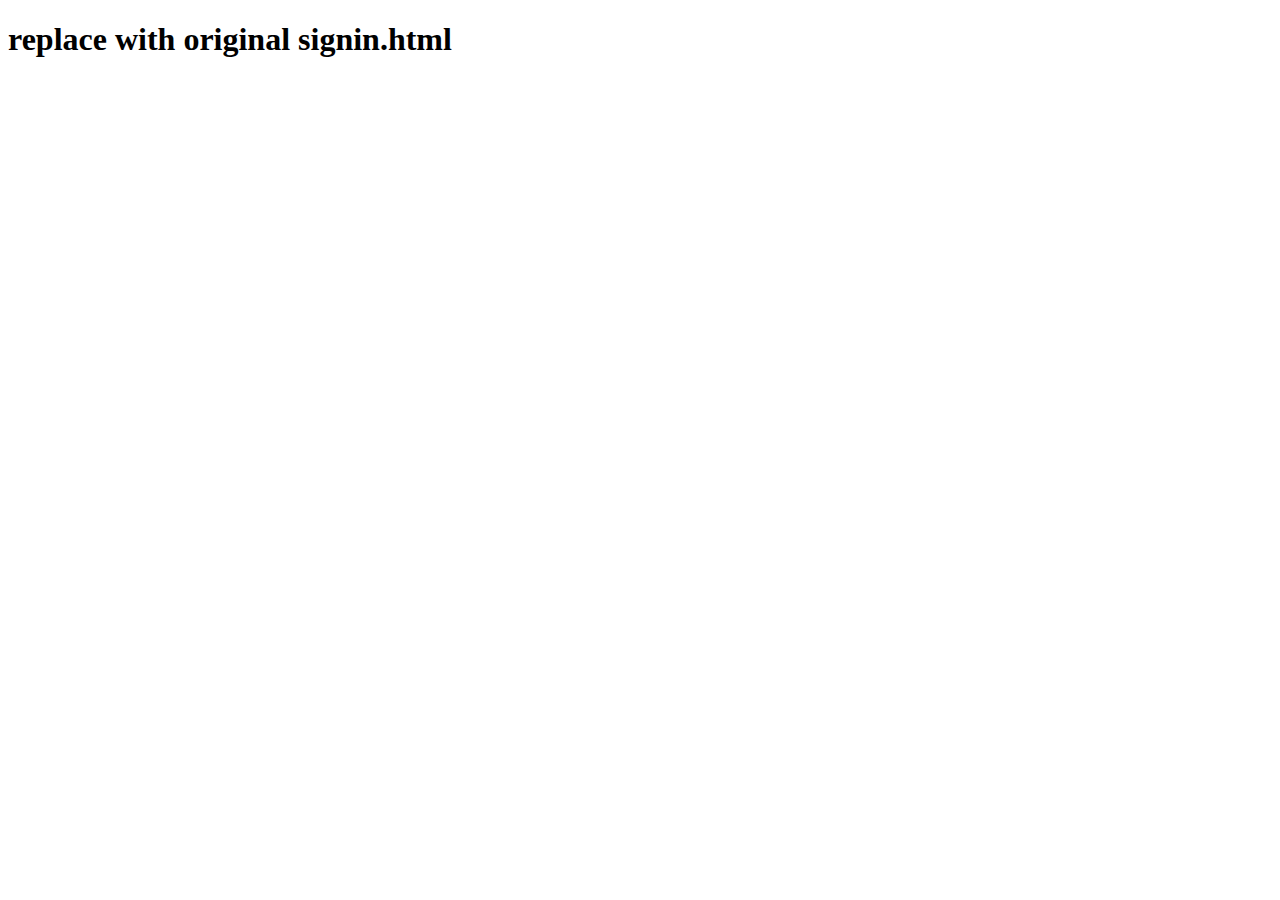
<file: docs/signin.html>
<!DOCTYPE html>
<html lang="en">
<head>
    <meta charset="UTF-8">
    <meta name="viewport" content="width=device-width, initial-scale=1.0">
    <title>Signup page</title>
</head>
<body>
    <h1>replace with original signin.html</h1>
</body>
</html>
</file>
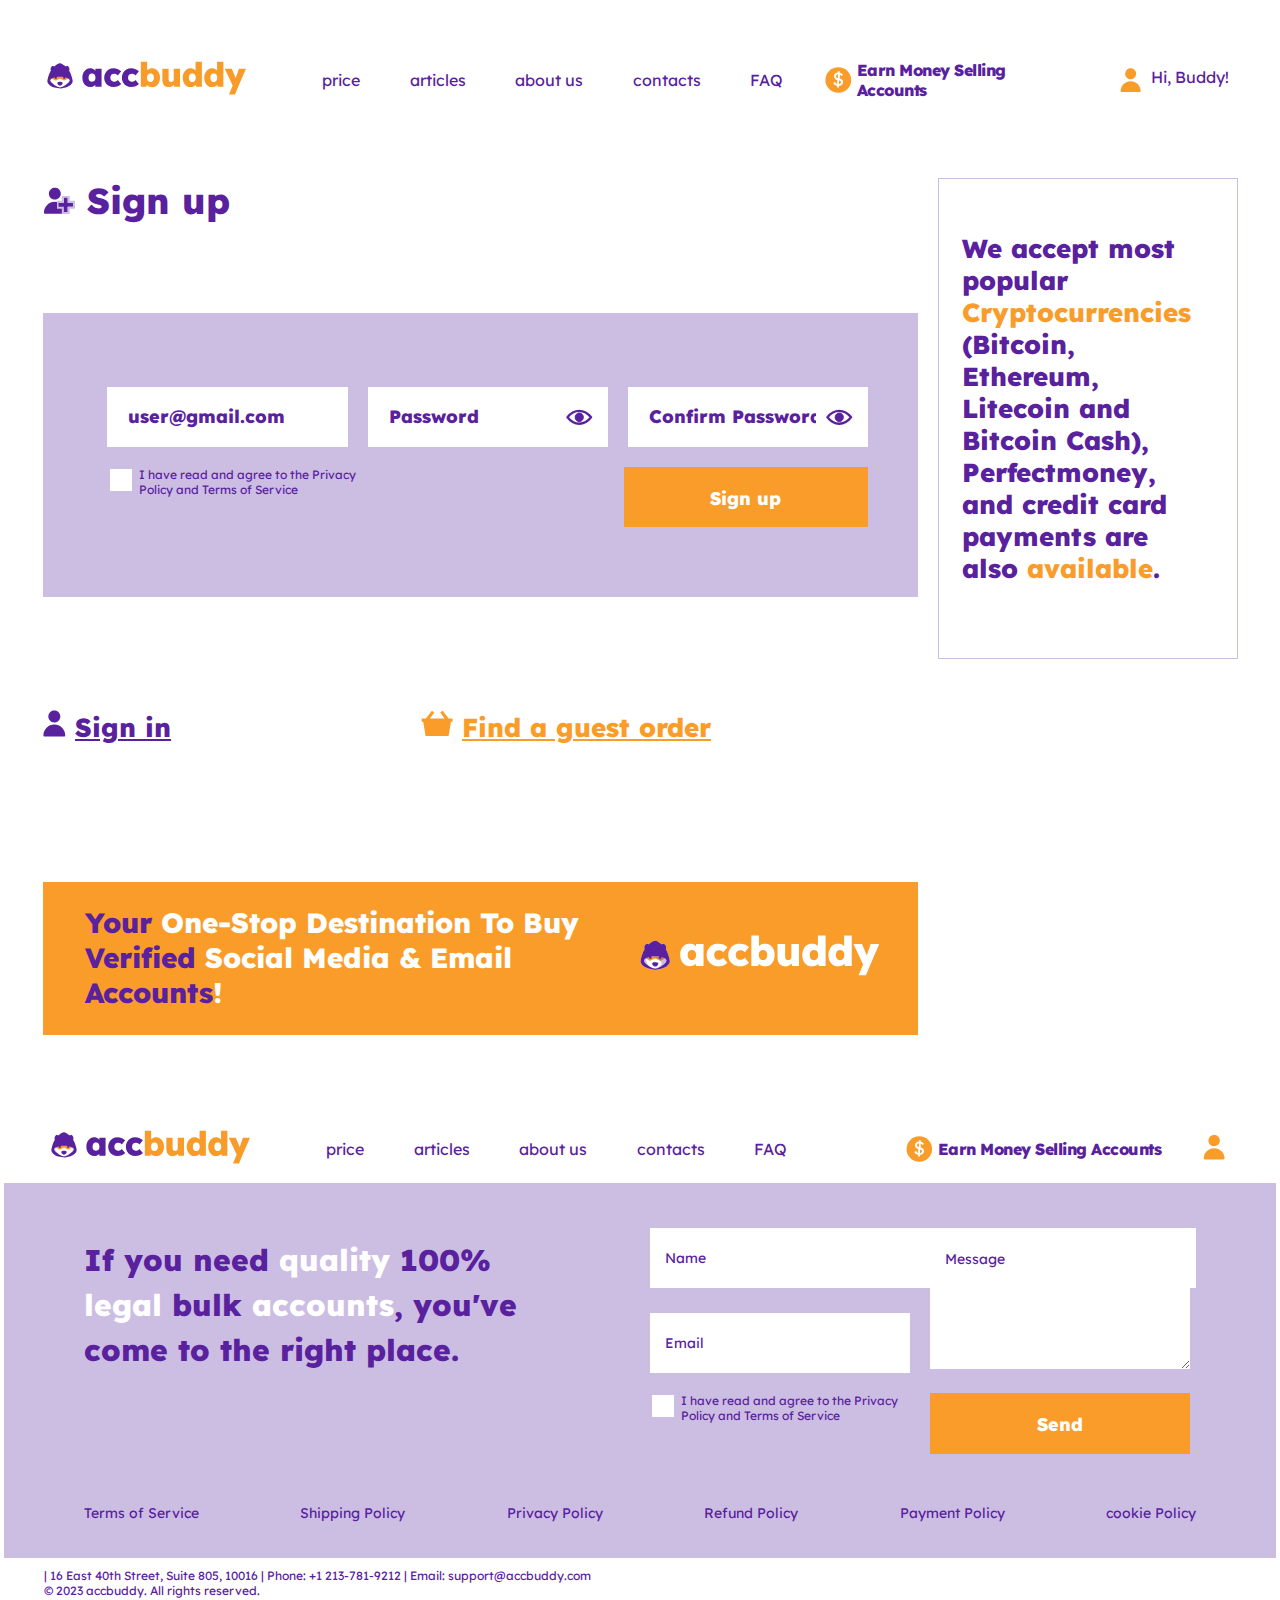
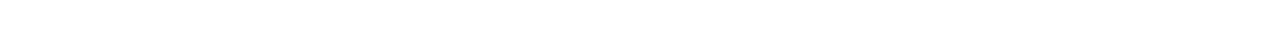
<file: docs/signup.html>
<!DOCTYPE html>
<html lang="en">

<head>
    <meta charset="UTF-8">
    <meta http-equiv="X-UA-Compatible" content="IE=edge">
    <meta name="viewport" content="width=device-width, initial-scale=1.0">
    <meta name="description" content="html5 multiple web template">
    <title>html5 multivendor project</title>

    <!-- link style start here -->
    <link rel="stylesheet" href="./assests/css/style.css" media="all">
    <link rel="stylesheet" href="./assests/css/signUp-page.css" media="all">
</head>

<body>
    <!-- ============header section styles==========[start] -->
    <header class="ab-header-section">
        <div class="ab-container">
            <div class="ab-header-wrapper">
                <div class="ab-header-nav-box">
                    <a href="./index.html" class="ab-header-brand">
                        <img src="./assests/image/brand-logo.svg" class="desk-logo" width="210" height="34"
                            alt="ab brand logo">
                        <img src="./assests/image/brand-logo-mobo.svg" class="mobo-logo" width="124" height="20"
                            alt="ab brand logo">
                    </a>
                    <div class="ab-header-nav">
                        <ul class="ab-header-nav-items">
                            <li class="ab-nav-link-items"><a href="/">price</a></li>
                            <li class="ab-nav-link-items"><a href="./articles.html">articles</a></li>
                            <li class="ab-nav-link-items"><a href="/">about us</a></li>
                            <li class="ab-nav-link-items"><a href="/">contacts</a></li>
                            <li class="ab-nav-link-items"><a href="./faq.html">FAQ</a></li>
                        </ul>
                        <div class="ab-currency-button">
                            <img src="./assests/image/currency-icons.svg" width="27" height="27" alt="currency icons"
                                class="currency-icons">
                            <span>Earn Money Selling Accounts</span>
                        </div>
                    </div>
                </div>
                <div class="ab-header-auth-box">
                    <button class="ab-auth-button"><img src="./assests/image/user.svg" width="21" height="26"
                            alt="user icons"> <span>Hi,
                            Buddy!</span></button>
                    <button class="ab-trigger-button"><img src="./assests/image/nav-trigger.svg" width="29" height="23"
                            alt="trigger icons"></button>
                </div>
            </div>

            <!-- [mobile menu here to start] -->
            <div class="ab-mobile-slide-nav">
                <div class="ab-alide-nav-brand">
                    <a href="./index.html" class="ab-header-brand">
                        <img src="./assests/image/brand-logo-mobo.svg" class="mobo-logo" width="124" height="20"
                            alt="ab brand logo">
                    </a>
                    <button class="ab-close-button "><img src="./assests/image/close.svg" width="29" height="23"
                            alt="trigger icons"></button>
                </div>
                <div class="ab-slide-nav-content">
                    <div class="ab-header-nav">
                        <ul class="ab-header-nav-items">
                            <li class="ab-nav-link-items"><a href="/">price</a></li>
                            <li class="ab-nav-link-items"><a href="./articles.html">articles</a></li>
                            <li class="ab-nav-link-items"><a href="/">about us</a></li>
                            <li class="ab-nav-link-items"><a href="/">contacts</a></li>
                            <li class="ab-nav-link-items"><a href="./faq.html">FAQ</a></li>
                        </ul>
                        <div class="ab-currency-button">
                            <img src="./assests/image/currency-icons.svg" width="27" height="27" alt="currency icons"
                                class="currency-icons">
                            <span>Earn Money Selling Accounts</span>
                        </div>
                    </div>
                </div>
                <form action="/post" class="ab-header-input-form">
                    <div class="ab-form-input-box">
                        <!-- passing extra class('warning') for invalid/required inputs warning  -->
                        <div class="ab-input-group">
                            <input type="text" class="ab-input" required placeholder="Name">
                            <span class="warn-text">Please enter your name</span>
                        </div>
                        <!-- passing extra class('warning') for invalid/required inputs warning  -->
                        <div class="ab-input-group">
                            <input name="email" type="email" class="ab-input" placeholder="Email">
                            <span class="warn-text">Please enter a valid email address</span>
                        </div>
                        <!-- passing extra class('warning') for invalid/required inputs warning  -->
                        <div class="ab-textarea-group">
                            <textarea name="text" placeholder="Message"></textarea>
                            <span class="warn-text">Please enter a message between 10 and 1000
                                characters</span>
                        </div>
                        <!-- passing extra class('warning') for invalid/required inputs warning  -->
                        <div class="ab-check-requred">
                            <label for="checkedRequered1">
                                <input type="checkbox" id="checkedRequered1" class="check-mark">
                                <span class="ab-check-mark-box"></span>
                                <span class="text">I have read and agree to the Privacy Policy and
                                    Terms of Service</span>
                            </label>
                        </div>
                        <div class="ab-button-group">
                            <button class="ab-button-style ab-footer-button">Send</button>
                        </div>
                    </div>
                </form>
            </div>
            <!-- [END] -->

        </div>
    </header>
    <!-- ============header section styles==========[end] -->

    <!-- ============main content wrapper==========[start] -->
    <div class="ab-main-content-wrapper">
        <div class="ab-container">
            <div class="ab-main-content-box ab-auth-main-cont">

                <!-- main content start here -->
                <main class="ab-main--content ab-auth-wrap-page">
                    <div class="ab-auth-details-content authentication-signup-page-wrap">
                        <h2 class="ab-order-title"><img src="./assests/image/users-union-icons.svg"
                                alt="auth user icons" class="auth-icons"> Sign up</h2>

                        <div class="ab-auth-content-wrap-box authentication-signup-page">
                            <!-- NOTE: [no-access-warning,email-warning] those class 
                                        need to pass based on topic when showing error for requered items -->
                            <div id="plank-error-id" class="plank plank-red hidden">
                                <img src="./assests/image/warning-white.svg" width="30.11" height="30.11"
                                    alt="icons warning" class="warning-icon">
                                <p class="plank">Email already registered, please sign in.</p>
                                <button id="plank-close" class="plank-red plank-dismiss" style="font-size:24px;"
                                    type="button">&times;</button>
                            </div>
                            <form id="signup-form" action="?">
                                <div class="ab-input-group-content-box ">
                                    <span class="warning-text "><img src="./assests/image/warning-white.svg" alt="">
                                        Please check
                                        your internet connection and try again.</span>
                                    <span class="warning-text "><img src="./assests/image/warning-white.svg" alt="">
                                        Email not
                                        registered, you may register now.</span>
                                    <div class="ab-auth-input-authentication-wrap-cont">
                                        <div class="ab-input-group">
                                            <input id="signup-email" type="email" name="email" class="ab-input-items"
                                                placeholder="user@gmail.com">
                                            <span class="alart-text"
                                                style=" align-items: center; gap: 10.22px; margin-top: 13.08px"><img
                                                    src="./assests/image/warning-small-icons.svg" width="27"
                                                    height="27">Please enter a valid email address.</span>
                                        </div>

                                        <div class="ab-input-group">
                                            <label class="password-view"><img class="toggle-eye"
                                                    src="./assests/image/eye.svg" alt="eye icons"></label>
                                            <input id="signup-password" type="password" required class="ab-input-items"
                                                placeholder="Password">
                                            <span class="alart-text"
                                                style=" align-items: center; gap: 10.22px; margin-top: 13.08px"><img
                                                    src="./assests/image/warning-small-icons.svg" width="27"
                                                    height="27"><span>Password must be at least 8 characters in length
                                                    and
                                                    contain
                                                    uppercase, lowercase letters, and special characters.</span>
                                            </span>
                                        </div>

                                        <div class="ab-input-group">
                                            <label class="password-view"><img class="toggle-eye"
                                                    src="./assests/image/eye.svg" alt="eye icons"></label>
                                            <input id="signup-confirm-password" type="password" required
                                                class="ab-input-items" placeholder="Confirm Password">
                                            <span class="alart-text"
                                                style=" align-items: center; gap: 10.22px; margin-top: 13.08px"><img
                                                    src="./assests/image/warning-small-icons.svg" width="27"
                                                    height="27">Password don't match
                                            </span>
                                        </div>

                                        <!-- passing extra class('warning') for invalid/required inputs warning  -->
                                        <div class="ab-check-requred">
                                            <label for="checkedRequered4">
                                                <input type="checkbox" id="checkedRequered4" class="check-mark">
                                                <span class="ab-check-mark-box"></span>
                                                <span class="text">I have read and agree to the Privacy Policy and Terms
                                                    of
                                                    Service</span>
                                            </label>
                                            <span class="alart-text"
                                                style=" align-items: center; gap: 10.22px; margin-top: 13.08px"><img
                                                    src="./assests/image/warning-small-icons.svg" width="27"
                                                    height="27">In
                                                order to register, you should accept the terms and conditions.
                                            </span>
                                        </div>
                                        <button id="signup-submit" class="ab-button-style ab-submite-btn">Sign
                                            up</button>
                                    </div>
                                </div>
                                <div style="display: none;" class="ab-auth-content-wrap-box reset-confirmation-mail confirmation-mail-open ">
                                    <!-- NOTE: [no-access-warning,email-warning] those class 
                                                need to pass based on topic when showing error for requered items -->
                                    <div class="ab-input-group-content-box">
                                        <div class="ab-auth-input-reset-password">
                                            <div class="ab-input-group-content-box">
                                                <p class="ab-input-text ab-color2-text">
                                                    Confirmation link <span id="sent-resent">sent</span> to <a href="/"><strong
                                                            id="user-email">user@gmail.com</strong></a>.
                                                    Please check your email including spam folder.
                                                </p>
                                            </div>
                                            <div class="reset-utilities">
                                                <button id="resend-ok" class="ab-button-style ab-submite-btn">Ok</button>
                                                <h6 id="resend-email-btn" class="resend-email">Resend email</h6>
                                                <h6 id="resend-email-btn-inactive" class="resend-email inactive">Send again in <span id="resend-timer">60</span>s</h6>
                                            </div>
                                        </div>
                                    </div>
                                </div>
                            </form>
                        </div>
                    </div>
                    <div class="ab-auth-details-main-flex">
                        <div class="ab-auth-details-content authentication-signin-page-wrap">
                            <h2 class="ab-order-title"><img src="./assests/image/useer-violet-icons.svg"
                                    alt="auth user icons" class="auth-icons"> <a href="./signin.html">Sign in</a></h2>
                        </div>
                        <div class="ab-auth-details-content authentication-guest-page-wrap">
                            <h2 class="ab-order-title"><img src="./assests/image/Vector.svg" alt="auth user icons"
                                    class="auth-icons"> <a href="./guest-order.html">Find a guest order</a></h2>
                        </div>
                    </div>
                    <!-- promo content start -->
                    <div class="ab-promo-content-box">
                        <h3 class="ab-promo-title"><span class="ab-color2-text">Your</span> One-Stop Destination
                            To
                            Buy <span class="ab-color2-text">Verified</span> Social
                            Media & Email <span class="ab-color2-text">Accounts</span>!
                        </h3>
                        <div class="ab-promo-brand">
                            <img class="desktop-view" src="./assests/image/probo-brand-logo.svg" width="306.29"
                                height="51.07" alt="brand logo">
                            <img class="mobo-view" src="./assests/image/block-brand-logo1.svg" width="88" height="75"
                                alt="brand logo">
                        </div>
                    </div>
                    <!-- [END] -->
                </main>

                <!-- sidebar content start here -->
                <aside class="ab-main--sidebar-content">
                    <!-- text block content start -->
                    <div class="ab-block-content-box white-bg-block">
                        <h4 class="block-text-title">
                            We accept most popular <span class="ab-color-text">Cryptocurrencies</span> (Bitcoin,
                            Ethereum, Litecoin and Bitcoin Cash),
                            Perfectmoney, and credit card payments are also <span
                                class="ab-color-text">available</span>.
                        </h4>
                    </div>
                    <!-- [END] -->
                    <!-- text block content start -->
                    <div class="ab-block-content-box color-bg-block">
                        <h4 class="block-text-title">
                            <span class="ab-color2-text">Your</span> One-Stop <br> Destination <br> To Buy <span
                                class="ab-color2-text">Verified</span> <br> Social Media <br> & Email <br> <span
                                class="ab-color2-text">Accounts</span>!
                        </h4>
                        <div class="block-box-brand"><img src="./assests/image/block-brand-logo1.svg" width="88"
                                height="75" alt="brand logo"></div>
                    </div>
                    <!-- [END] -->
                </aside>

            </div>
        </div>
    </div>
    <!-- ============main content wrapper==========[end] -->

    <!-- ============footer section styles==========[start] -->
    <footer class="ab-footer-section">
        <div class="ab-container">
            <div class="ab-footer-wrapper">
                <!-- footer top nav start -->
                <div class="ab-footer-top">
                    <div class="ab-footer-nav-box">
                        <a href="./index.html" class="ab-footer-brand">
                            <img src="./assests/image/brand-logo.svg" class="desk-logo" width="210" height="34"
                                alt="ab brand logo">
                            <img src="./assests/image/brand-logo-mobo.svg" class="mobo-logo" width="124" height="20"
                                alt="ab brand logo">
                        </a>
                        <div class="ab-footer-nav">
                            <ul class="ab-footer-nav-items">
                                <li class="ab-nav-link-items"><a href="/">price</a></li>
                                <li class="ab-nav-link-items"><a href="./articles.html">articles</a></li>
                                <li class="ab-nav-link-items"><a href="/">about us</a></li>
                                <li class="ab-nav-link-items"><a href="/">contacts</a></li>
                                <li class="ab-nav-link-items"><a href="./faq.html">FAQ</a></li>
                            </ul>
                            <div class="ab-currency-button">
                                <img src="./assests/image/currency-icons.svg" width="27" height="27"
                                    alt="currency icons" class="currency-icons">
                                <span>Earn Money Selling Accounts</span>
                            </div>
                        </div>
                    </div>
                    <div class="ab-footer-auth-box">
                        <button class="ab-auth-button"><img src="./assests/image/user.svg" width="21" height="26"
                                alt="user icons"></button>

                    </div>
                </div>
                <!-- [END] -->
                <!-- footer main content start -->
                <div class="ab-footer-main-wrap">
                    <div class="ab-footer-main">
                        <div class="ab-footer-main-content">
                            <div class="ab-footer-main-top">
                                <div class="ab-footer-content-left">
                                    <h2 class="footer-title">If you need <span class="ab-white-text">quality</span>
                                        100%
                                        <span class="ab-white-text">legal</span> bulk <span
                                            class="ab-white-text">accounts</span>, you've come to the right place.
                                    </h2>
                                </div>
                                <div class="ab-footer-content-right">
                                    <form action="?" class="ab-footer-input-form">
                                        <div class="ab-form-input-box">
                                            <!-- passing extra class('warning') for invalid/required inputs warning  -->
                                            <div class="ab-input-group">
                                                <input type="text" class="ab-input" required placeholder="Name">
                                                <span class="warn-text"> Please enter your name</span>
                                            </div>
                                            <!-- passing extra class('warning') for invalid/required inputs warning  -->
                                            <div class="ab-input-group">
                                                <input name="email" type="email" class="ab-input" placeholder="Email">
                                                <span class="warn-text">Please enter a valid email address</span>
                                            </div>
                                            <!-- passing extra class('warning') for invalid/required inputs warning  -->
                                            <div class="ab-textarea-group">
                                                <textarea name="text" placeholder="Message"></textarea>
                                                <span class="warn-text">Please enter a message between 10 and 1000
                                                    characters</span>
                                            </div>
                                            <!-- passing extra class('warning') for invalid/required inputs warning  -->
                                            <div class="ab-check-requred">
                                                <label for="checkedRequered">
                                                    <input type="checkbox" id="checkedRequered" class="check-mark">
                                                    <span class="ab-check-mark-box"></span>
                                                    <span class="text">I have read and agree to the Privacy Policy and
                                                        Terms of Service</span>
                                                </label>
                                            </div>
                                            <div class="ab-button-group">
                                                <button class="ab-button-style ab-footer-button">Send</button>
                                            </div>
                                        </div>
                                    </form>
                                </div>
                            </div>
                            <div class="ab-footer-link-wrap">
                                <ul class="ab-main-footer-links">
                                    <li class="ab-footer-link"><a href="./term&service.html">Terms of Service</a>
                                    </li>
                                    <li class="ab-footer-link"><a href="/">Shipping Policy</a></li>
                                    <li class="ab-footer-link"><a href="/">Privacy Policy</a></li>
                                    <li class="ab-footer-link"><a href="/">Refund Policy</a></li>
                                    <li class="ab-footer-link"><a href="/">Payment Policy</a></li>
                                    <li class="ab-footer-link"><a href="/">cookie Policy</a></li>
                                </ul>
                            </div>
                        </div>
                    </div>
                </div>
                <!-- [END] -->
                <!-- footer bottom content start -->
                <div class="ab-footer-botton">
                    <p class="ab-copyright-text">| 16 East 40th Street, Suite 805, 10016 | Phone: +1 213-781-9212 |
                        Email: support@accbuddy.com</p>
                    <p class="ab-copyright-text">© 2023 accbuddy. All rights reserved.</p>
                </div>
            </div>
        </div>

        <!-- js code start here -->
        <script src="./assests/js/form.js"></script>
    </footer>
    <!-- ============footer section styles==========[end] -->
</body>

</html>
</file>
<file: docs/assests/css/home.css>
@import url('./partials/header.css');
@import url('./partials/account-select.css');
@import url('./partials/benefite.css');
@import url('./partials/promo.css');
@import url('./partials/article.css');
@import url('./partials/block-content.css');
@import url('./partials/news.css');
@import url('./partials/footer.css');
</file>
<file: docs/assests/css/style.css>
/***********************************
       global css styles 
**********************************/
@import url('./partials/auth.css');
@import url('./partials/cookies.css');

* {
  margin: 0;
  padding: 0;
  box-sizing: border-box;
}

@font-face {
  font-family: 'Lexend';
  src: url('../../web/Lexend-ExtraBold.eot');
  src: url('../../web/Lexend-ExtraBold.eot?#iefix') format('embedded-opentype'),
    url('../../web/Lexend-ExtraBold.woff2') format('woff2'),
    url('../../web/Lexend-ExtraBold.woff') format('woff'),
    url('../../web/Lexend-ExtraBold.ttf') format('truetype'),
    url('../../web/Lexend-ExtraBold.svg#Lexend-ExtraBold') format('svg');
  font-weight: bold;
  font-style: normal;
  font-display: swap;
}

@font-face {
  font-family: 'Lexend';
  src: url('../../web/Lexend-SemiBold.eot');
  src: url('../../web/Lexend-SemiBold.eot?#iefix') format('embedded-opentype'),
    url('../../web/Lexend-SemiBold.woff2') format('woff2'),
    url('../../web/Lexend-SemiBold.woff') format('woff'),
    url('../../web/Lexend-SemiBold.ttf') format('truetype'),
    url('../../web/Lexend-SemiBold.svg#Lexend-SemiBold') format('svg');
  font-weight: 600;
  font-style: normal;
  font-display: swap;
}

@font-face {
  font-family: 'Lexend';
  src: url('../../web/Lexend-Regular.eot');
  src: url('../../web/Lexend-Regular.eot?#iefix') format('embedded-opentype'),
    url('../../web/Lexend-Regular.woff2') format('woff2'),
    url('../../web/Lexend-Regular.woff') format('woff'),
    url('../../web/Lexend-Regular.ttf') format('truetype'),
    url('../../web/Lexend-Regular.svg#Lexend-Regular') format('svg');
  font-weight: normal;
  font-style: normal;
  font-display: swap;
}

:root {
  --ab_orange: #fa9c29;
  --ab_orange-inactive: #F6CE8E;
  --ab_violet: #59219e;
  --ab_light: #ccbde3;
  --ab_white: #ffffff;
  --ab_gray: #7d7d7d;
  --ab_warning: #ff0000;
  --ab_primary-font: 'Lexend', sans-serif;
  --ab_secondary-font: 'Gotham', sans-serif;
}

body {
  margin: 0;
  padding: 0;
  box-sizing: border-box;
  font-family: var(--ab_primary-font);
  background-color: var(--ab_white);
  scroll-behavior: smooth;
  overflow: hidden;
  overflow-y: scroll;
}

a,
button {
  text-decoration: none;
  outline: 0;
  border: 0;
  color: var(--ab_violet);
}

textarea,
input,
input:focus {
  outline: 0;
  border: 0;
  box-shadow: none;
}

textarea::placeholder,
input::placeholder {
  color: var(--ab_violet);
  opacity: 1;
}

.ab-textarea-group.warning textarea::placeholder,
.ab-textarea-group.warning textarea,
.ab-input-group.warning input::placeholder,
.ab-input-group.warning input,
.ab-textarea-group.alart textarea::placeholder,
.ab-textarea-group.alart textarea,
.ab-input-group.alart input::placeholder,
.ab-input-group.alart input {
  color: var(--ab_warning) !important;
  opacity: 1;
}

.ab-textarea-group.alart textarea,
.ab-input-group.alart input,
.ab-textarea-group.alart textarea::placeholder,
.ab-input-group.alart input::placeholder,
.ab-textarea-group.alart textarea:focus,
.ab-input-group.alart input:focus,
.ab-textarea-group.warning textarea,
.ab-input-group.warning input {
  border: 1px solid var(--ab_warning) !important;
  color: #ff0000 !important;
  opacity: 1;
}

.success-text,
.alart-text,
.warn-text {
  font-family: var(--ab_primary-font);
  font-style: normal;
  font-weight: 400;
  font-size: 12px;
  line-height: 15px;
  color: var(--ab_warning);
  margin-top: 3px;
  display: none;
}

.ab-textarea-group .warn-text {
  margin-bottom: 20px;
}

.ab-textarea-group.warning,
.ab-input-group.warning {
  padding-bottom: 15px;
}

.success-text,
.alart .alart-text,
.warning .warn-text {
  display: flex !important;
  align-items: center;
  gap: 10px;
  margin-top: 3px;
  position: absolute;
}

.success-text {
  color: var(--ab_violet);
}

.alart .ab-check-mark-box {
  border-color: var(--ab_warning) !important;
}

.alart label .text {
  color: var(--ab_warning) !important;
}

.success-text,
.warning-text {
  display: flex;
  align-items: center;
  gap: 14px;
  padding: 15px;
  background: var(--ab_warning);
  margin-bottom: 15px;
  color: var(--ab_white);
  display: none;
}

.success-text {
  background: var(--ab_violet);
}

.ab-auth-info-content.guest-order-content .ab-input-group.alart .alart-text {
  color: var(--ab_white);
}

.ab-authentication-wrap.reset-successfully .password-reset-success .success-text {
  display: flex;
}

.ab-authentication-wrap.create-new-password .no-access-warning .warning-text:nth-child(1),
.ab-authentication-wrap.reset-password1 .no-access-warning .warning-text:nth-child(1),
.ab-authentication-wrap.reset-password1 .email-warning .warning-text:nth-child(2),
.ab-auth-info-content.guest-order-content .no-access-warning .warning-text:nth-child(1),
.ab-auth-info-content.guest-order-content .not-found-order .warning-text:nth-child(2),
.ab-auth-info-content.sign-up-content .pass-warning .warning-text:nth-child(1),
.ab-auth-info-content.sign-up-content .no-access-warning .warning-text:nth-child(2),
.ab-auth-info-content.sign-up-content .already-in-warning .warning-text:nth-child(3),
.ab-auth-info-content.sign-up-content .password-not-match .warning-text:nth-child(4),
.ab-authentication-wrap.sign-in-popups .email-warning .warning-text:nth-child(4),
.ab-authentication-wrap.sign-in-popups .no-access-warning .warning-text:nth-child(3),
.ab-authentication-wrap.sign-in-popups .account-lock-warning .warning-text:nth-child(2),
.ab-authentication-wrap.sign-in-popups .pass-warning .warning-text:nth-child(1) {
  display: flex;
}

.ab-textarea-group.warning textarea,
.ab-input-group.warning input {
  border: 1px solid var(--ab_warning);
}

ul,
ol,
li {
  list-style: none;
  outline: 0;
}

h1,
h2,
h3,
h4,
h5,
h6 {
  font-family: var(--ab_primary-font);
  color: var(--ab_violet);
}

h1 {
  font-size: 36px;
  font-weight: 800;
  line-height: 45px;
}

@media screen and (max-width: 991px) {
  h1 {
    font-size: 26px;
    line-height: 32px;
  }
}

h2 {
  font-size: 36px;
  font-weight: 800;
  line-height: 45px;
}

@media screen and (max-width: 991px) {
  h2 {
    font-size: 26px;
    line-height: 32px;
  }
}

h3 {
  font-family: var(--ab_primary-font);
  font-style: normal;
  font-weight: 800;
  font-size: 28px;
  line-height: 35px;
  color: var(--ab_violet);
}

@media screen and (max-width: 767px) {
  h3 {
    font-size: 26px;
    line-height: 32px;
  }
}

h4 {
  font-family: var(--ab_primary-font);
  font-style: normal;
  font-weight: 800;
  font-size: 26px;
  line-height: 32px;
  color: var(--ab_violet);
}

@media screen and (max-width: 767px) {
  h4 {
    font-size: 20px;
    line-height: 25px;
  }
}

h5 {
  font-family: var(--ab_primary-font);
  font-style: normal;
  font-weight: 800;
  font-size: 22px;
  line-height: 28px;
  color: var(--ab_violet);
}

h6 {
  font-family: var(--ab_primary-font);
  font-style: normal;
  font-weight: 800;
  font-size: 20px;
  line-height: 25px;
  color: var(--ab_violet);
}

@media screen and (max-width: 767px) {
  h6 {
    font-size: 18px;
    line-height: 22px;
  }
}

p {
  font-size: 16px;
}

table {
  font-family: arial, sans-serif;
  border-collapse: collapse;
  width: 100%;
}

td,
th {
  border: 0;
  text-align: left;
  padding: 8px;
}

.ab-order-history-mobo-info-item:nth-child(even),
.ab-order-history-main-list tr:nth-child(even) {
  background-color: rgb(204, 189, 227, 0.2);
}

tr:nth-child(odd) {
  background-color: var(--ab_white);
}

@media screen and (max-width: 991px) {
  tr:nth-child(odd) {
    background-color: rgb(250, 156, 41, 0.1);
  }
}

/****************************
      common css style 
********************************/
.ab-container {
  max-width: 1420px;
  margin-left: auto;
  margin-right: auto;
  width: 100%;
}

.ab-white-text {
  color: var(--ab_white);
}

.ab-color-text {
  color: var(--ab_orange);
}

.ab-color2-text {
  color: var(--ab_violet);
}

.mobo-logo {
  display: none;
}

@media screen and (max-width: 991px) {
  .mobo-logo {
    display: block;
    padding: 0;
  }

  .ab-header-brand {
    padding: 30px 0 26px 38px;
    display: block;
  }

  .desk-logo {
    display: none;
  }
}

@media screen and (max-width: 991px) and (min-width: 768px) {
  .mobo-logo {
    width: 148px;
    height: 25px;
    padding-left: 0 !important;
  }

  .ab-header-brand {
    padding: 0;
    padding-left: 50px;
  }
}

.ab-main-content-box.order-detail-wrapper-box .ab-main--sidebar-content .ab-block-content-box.color-bg-block,
.ab-main-content-box.order-detail-wrapper-box .ab-main--content.order-details--page .account-info-items {
  display: none;
}

@media screen and (max-width:991px) and (min-width:768px) {
  .ab-main-content-box.order-detail-wrapper-box .ab-main--content.order-details--page .account-info-items {
    display: block;
  }
}

/* account info pages link style */
.account-info-items {
  margin-bottom: 39px;
  margin-left: 15px;
}

.account-info-items .account-info-link:not(:last-child) {
  list-style: disc;
  color: var(--ab_orange);
}

.account-info-items .account-info-link>a {
  font-family: var(--ab_primary-font);
  font-style: normal;
  font-weight: 800;
  font-size: 20px;
  line-height: 34px;
  color: var(--ab_orange);
}

.ab-main--sidebar-content ul.account-info-items {
  margin-bottom: 50px;
}

aside.ab-main--sidebar-content ul.account-info-items li.account-info-link:not(:last-child) {
  margin-bottom: 10px;
}

@media screen and (max-width: 991px) {
  .ab-main--sidebar-content .account-info-items {
    display: none;
  }
}

/*===============================
   [page layout style here]
  ===============================*/
.ab-main-content-wrapper {
  padding-top: 44px;
}

.ab-main-content-wrapper .ab-main-content-box {
  display: flex;
  align-items: flex-start;
  justify-content: space-between;
  gap: 20px;
}

.ab-main-content-wrapper .ab-main-content-box .ab-main--content {
  flex-grow: 1;
  width: 100%;
}

.ab-main-content-wrapper .ab-main-content-box .ab-main--sidebar-content {
  min-width: 300px;
  max-width: 300px;
  width: 100%;
  position: relative;
}

.ab-main-content-box.home-main-page.main-content-one {
  display: grid;
  grid-template-areas: 'aside-one aside-two';
}

.ab-main--content {
  grid-area: aside-one;
}

.ab-main--sidebar-content {
  grid-area: aside-two;
}

@media screen and (min-width:992px) {
  .ab-main-content-box.home-main-page.main-content-two .ab-main--sidebar-content {
    padding-top: 350px;
  }
}

.ab-main-content-box.home-main-page.main-content-two {
  display: grid;
  grid-template-areas: 'aside-three aside-two' 'aside-one aside-two';
}

.ab-main--content {
  grid-area: aside-one;
}

.ab-main--sidebar-content {
  grid-area: aside-two;
}

.ab-benefit-section-box {
  grid-area: aside-three;
}

@media screen and (min-width: 992px) and (max-width: 1420px) {
  .ab-main-content-wrapper .ab-main-content-box {
    padding-left: 43px;
    padding-right: 42px;
  }
}

@media screen and (max-width: 991px) and (min-width: 768px) {
  .ab-main-content-wrapper .ab-main-content-box .ab-main--sidebar-content {
    display: flex;
    padding-left: 55px;
    padding-right: 54px;
    column-gap: 12px;
    flex-wrap: wrap;
    row-gap: 40px;
  }

  .ab-main-content-box.not-found-page .ab-main--sidebar-content {
    padding-left: 4px;
    padding-right: 4px;
  }

  .ab-main-content-box.article-page--wrapper .ab-main--sidebar-content {
    padding-left: 4px;
    padding-right: 4px;
  }

  .ab-main-content-wrapper .ab-main-content-box .ab-main--sidebar-content .ab-news-content-box {
    padding-left: 50px;
    padding-right: 50px;
  }

  .ab-main-content-box.home-main-page.main-content-one .ab-main--sidebar-content .ab-news-content-box {
    padding: 0;
  }

  .ab-main-content-wrapper .ab-main-content-box .ab-main--sidebar-content>.ab-block-content-box:nth-child(1) {
    flex: 0 0 49%;
    margin-bottom: 0;
  }

  .ab-main-content-wrapper .ab-main-content-box .ab-main--sidebar-content>.ab-block-content-box:nth-child(2) {
    flex: 0 0 49%;
    margin-bottom: 0;
  }

  .ab-main-content-box.home-main-page.main-content-two .ab-main--sidebar-content> :nth-child(2) {
    flex: 0 0 100%;
    padding: 37px 64px 31px 48px;
    display: flex;
    align-items: center;
    justify-content: space-between;
  }

  .ab-main-content-box.home-main-page.main-content-two .ab-main--sidebar-content> :nth-child(2) .block-box-brand {
    position: relative;
    border: 0;
    bottom: 0;
    right: 0;
    width: 121px;
  }

  .ab-main-content-box.home-main-page.main-content-two .ab-main--sidebar-content> :nth-child(2) .block-box-brand img {
    width: 100%;
  }

  .ab-main-content-box.home-main-page.main-content-two .ab-main--sidebar-content> :nth-child(2) .block-text-title {
    flex: 0 0 61%;
  }

  .ab-main-content-box.home-main-page.main-content-two .ab-main--sidebar-content> :nth-child(2n + 1) {
    display: none;
  }

  .ab-main-content-box.home-main-page.main-content-two .ab-main--sidebar-content {
    padding-left: 4px;
    padding-right: 4px;
  }
}

@media screen and (max-width: 991px) {

  .ab-main-content-box.home-main-page.main-content-one,
  .ab-main-content-box.home-main-page.main-content-two {
    display: block;
  }

  .ab-main-content-wrapper .ab-main-content-box {
    display: block;
  }

  .ab-main--content.term-service-page {
    padding-left: 43px;
    padding-right: 42px;
  }

  .ab-main--content.faq-page {
    padding-left: 4px;
    padding-right: 4px;
  }

  .ab-main-content-wrapper .ab-main-content-box .ab-main--sidebar-content {
    max-width: 100%;
  }

  .ab-main-content-box.term-service-main-wrapper .ab-main--sidebar-content {
    margin-bottom: 50px;
  }
}

@media screen and (max-width: 767px) {
  .ab-main-content-wrapper .ab-main-content-box .ab-main--sidebar-content {
    padding-left: 4px;
    padding-right: 4px;
  }

  .ab-main-content-wrapper {
    padding-top: 10px;
  }

  .ab-main-content-wrapper .ab-main-content-box .ab-main--sidebar-content .ab-news-content-box {
    padding-left: 38px;
    padding-right: 38px;
  }
}

/********************************
    button styles
***************************** */
.ab-button-style {
  padding: 20.55px 0 17.79px;
  background-color: var(--ab_orange);
  font-family: var(--ab_primary-font);
  font-style: normal;
  font-weight: 800;
  font-size: 18px;
  line-height: 22px;
  color: #ffffff;
  width: 100%;
  cursor: pointer;
  display: flex;
  justify-content: center;
  align-items: center;
}

.ab-button-style:disabled {
  background-color: var(--ab_orange-inactive) !important;
}

.ab-orange-btn {
  background-color: var(--ab_orange);
}

.ab-violet-btn {
  background-color: var(--ab_violet);
}

.ab-orange-button-disable {
  cursor: not-allowed;
  background-color: #F6CE8E;
}

.ab-violet-button-disable {
  cursor: not-allowed;
  background-color: #A990D3;
}

@media screen and (max-width: 991px) {
  .ab-button-style {
    padding: 10px 0;
  }
}

.ab-main--content.order-details--page .ab-tablet-view-wrapper {
  display: flex;
  align-items: flex-start;
  justify-content: space-between;
}

@media screen and (max-width: 991px) and (min-width: 768px) {
  .ab-main-content-box.order-detail-wrapper-box .ab-main--content.order-details--page .account-info-items {
    display: block;
  }
}

/* =============>>> account details order popups */
.ab-order-details-left {
  position: relative;
}

.ab-payment-details-content .ab-payment-details-wrapper .popups-close-btn {
  background: transparent;
  position: absolute;
  top: 33px;
  right: 23px;
  cursor: pointer;
}

.ab-payment-details-content.failed-info,
.ab-payment-details-content.success-info,
.ab-order-details-content.ab-order-details-popup.open-info {
  visibility: visible;
  opacity: 1;
  pointer-events: painted;
}

.ab-payment-details-content .ab-payment-details-wrapper,
.ab-order-details-content.ab-order-details-popup .ab-order-details-wrapper {
  position: relative;
  width: 100%;
  padding: 58.86px 80px 85px 80px;
  background: var(--ab_white);
  border: 1px solid var(--ab_light);
}

.ab-main-content-box.payment-detail-wrapper-box {
  padding-top: 6px;
}

main.ab-main--content.payment-details--page .ab-order-details-wrapper {
  padding: 81px 52px 85px 52px;
}

.ab-payment-details-content .ab-payment-details-wrapper .ab-payment-title,
.ab-order-details-content .ab-order-details-wrapper .ab-order-title {
  margin-bottom: 80px;
  display: flex;
  align-items: center;
  gap: 10px;
}

.ab-payment-details-content.failed-info .ab-payment-details-wrapper .ab-payment-title {
  color: var(--ab_warning);
}

.ab-order-details-content .ab-order-details-wrapper .ab-order-details-info-box {
  padding-bottom: 41.86px;
  border-bottom: 1px solid var(--ab_light);
}

.ab-order-details-content .ab-order-details-wrapper .ab-order-details-notes {
  margin-top: 37.27px;
  padding: 28.44px 53.63px 52px 34.24px;
  background: var(--ab_violet);
}

.ab-order-details-content .ab-order-details-wrapper .ab-order-details-notes .ab-note-title {
  margin-bottom: 8.73px;
  color: var(--ab_white);
}

.ab-order-details-content .ab-order-details-wrapper .ab-order-details-notes .ab-note-desc {
  font-family: var(--ab_primary-font);
  font-style: normal;
  font-weight: 400;
  font-size: 14px;
  line-height: 18px;
  color: var(--ab_white);
}

.ab-order-details-info-box .ab-order-details-left .ab-order-title-box {
  display: flex;
  align-items: center;
  justify-content: space-between;
  gap: 30px;
  height: 60px;
  margin-bottom: 24px;
}

.ab-order-details-info-box .ab-order-details-left .ab-order-info-desc {
  font-family: var(--ab_primary-font);
  font-style: normal;
  font-weight: 400;
  font-size: 14px;
  line-height: 18px;
  color: #000000;
  margin-bottom: 30px;
}

.ab-order-details-left .ab-order-info-input-group .ab-order-input-info-title {
  margin-bottom: 3px;
  font-family: var(--ab_primary-font);
  font-style: normal;
  font-weight: 400;
  font-size: 14px;
  line-height: 18px;
  color: var(--ab_violet);
}

.ab-order-details-left .ab-order-info-input-group input {
  height: 58px;
  width: 100%;
  background: #ffffff;
  border: 1px solid #ccbde3;
  font-family: var(--ab_primary-font);
  font-style: normal;
  font-weight: 400;
  font-size: 14px;
  line-height: 18px;
  color: var(--ab_violet);
  padding: 15px 17px;
}

.ab-order-details-info-box .ab-order-details-order-info {
  max-width: 300px;
  width: 100%;
}

.ab-order-details-info-box .ab-order-details-order-info .ab-order-info-details {
  margin-bottom: 40px;
  padding: 23px 23.18px 40px 21px;
  background: var(--ab_light);
}

.ab-order-details-order-info .ab-order-info-details .ab-order-info-item {
  display: flex;
  align-items: center;
  gap: 20px;
  justify-content: space-between;
}

.ab-order-details-order-info .ab-order-info-details .ab-order-info-item:first-child {
  margin-bottom: 28px;
}

.ab-order-info-details .ab-order-info-item>p {
  font-family: var(--ab_primary-font);
  font-style: normal;
  font-weight: 400;
  font-size: 14px;
  line-height: 18px;
  color: var(--ab_violet);
}

.ab-order-info-details .ab-order-info-item .ab-quantity-number {
  max-width: 116px;
  height: 58px;
  font-family: var(--ab_primary-font);
  font-style: normal;
  font-weight: 400;
  font-size: 14px;
  line-height: 18px;
  text-align: right;
  color: var(--ab_violet);
  padding: 15px 17px;
}

.ab-order-info-details .ab-order-info-item .ab-order-price {
  font-family: var(--ab_primary-font);
  font-style: normal;
  font-weight: 400;
  font-size: 14px;
  line-height: 30px;
  text-align: right;
  color: var(--ab_violet);
}

.ab-order-details-order-info .ab-order-info-details .ab-order-info-item:not(:last-child :first-child) {
  margin-bottom: -0.18px;
}

.ab-order-details-order-info .ab-order-info-details .ab-order-info-item:nth-child(3) {
  margin-bottom: 0 !important;
  padding-bottom: 31px;
  border-bottom: 1px solid var(--ab_white);
}

.ab-order-details-order-info .ab-order-info-details .ab-order-info-item:last-child {
  padding-top: 33px;
  margin-bottom: 0 !important;
}

.ab-order-details-order-info .ab-order-info-details .ab-order-info-item:last-child .ab-order-price {
  font-family: var(--ab_primary-font);
  font-style: normal;
  font-weight: 400;
  font-size: 22px;
  line-height: 28px;
  text-align: right;
  color: var(--ab_violet);
}

.ab-payment-details-info-box {
  padding-bottom: 76px;
  border-bottom: 1px solid var(--ab_light);
}

.ab-payment-details-notes {
  position: relative;
  padding-top: 65px;
}

.ab-payment-details-info-box .ab-payment-conf-title {
  margin-bottom: 30px;
}

.ab-payment-details-info-box .ab-payment-conf-desc {
  font-family: var(--ab_primary-font);
  font-style: normal;
  font-weight: 400;
  font-size: 14px;
  line-height: 18px;
  color: #000000;
  margin-bottom: 85px;
}

.ab-payment-details-info-box .ab-payment-conf-desc a {
  color: var(--ab_violet);
}

.ab-payment-details-info-box .ab-payment-order-box {
  display: flex;
  align-items: center;
  gap: 30px;
  justify-content: space-between;
}

.ab-payment-details-info-box .ab-payment-order-box .ab-payment-order-id {
  font-family: var(--ab_primary-font);
  font-style: normal;
  font-weight: 800;
  font-size: 20px;
  line-height: 30px;
  color: var(--ab_violet);
}

.ab-payment-details-info-box .ab-payment-order-box .ab-button-style.ab-view-details-btn {
  max-width: 300px;
}

.ab-order-info-input-group {
  position: absolute;
  bottom: 0;
  width: 100%;
  left: 0;
}

.ab-order-payment-method {
  position: relative;
  margin-bottom: 0px;
}

.ab-order-payment-method .ab-title {
  margin-bottom: 30px;
  font-family: var(--ab_primary-font);
  font-style: normal;
  font-weight: 800;
  font-size: 16px;
  line-height: 20px;
  color: var(--ab_violet);
}

main.ab-main--content.payment-details--page .ab-promo-content-box {
  margin-bottom: 59px;
}

.ab-payment-items .ab-check-box-select .ab-checkbox-content {
  display: flex;
  align-items: center;
  column-gap: 12px;
  row-gap: 24px;
}

.ab-payment-items:not(:last-child) .ab-check-box-select .ab-checkbox-content {
  margin-bottom: 24px;
}

.ab-payment-items .ab-check-box-select .ab-checkbox-content .payment-methods {
  font-family: var(--ab_primary-font);
  font-style: normal;
  font-weight: 400;
  font-size: 14px;
  line-height: 18px;
  color: var(--ab_violet);
}

.ab-ckeck-mark-box input {
  display: none;
}

.ab-ckeck-mark-box .ab-custom-check {
  width: 13.57px;
  height: 13.57px;
  border-radius: 50px;
  border: 2px solid #ccbde3;
}

.ab-ckeck-mark-box input:checked~.ab-custom-check {
  border: 4px solid var(--ab_violet);
}

.ab-order-details-content.ab-order-details-popup .ab-order-details-info-box .ab-order-details-order-info {
  max-width: 100%;
  display: grid;
  grid-template-columns: 1fr 300px;
  gap: 55px;
  border-bottom: 1px solid var(--ab_light);
}

.ab-order-details-content.ab-order-details-popup.open-info .ab-order-details-popup-input-group .ab-order-info-input-group {
  position: relative;
}

.ab-order-details-content.ab-order-details-popup.open-info .ab-order-details-popup-input-group {
  display: flex;
  align-items: flex-end;
  gap: 20px;
}

.ab-order-details-content.ab-order-details-popup.open-info .ab-order-details-popup-input-group .ab-button-style.ab-buy-button {
  max-width: 300px;
}

.ab-order-details-content.ab-order-details-popup.open-info .ab-order-details-popup-input-group .ab-order-info-input-group .ab-order-input-info-title {
  display: block;
  font-family: var(--ab_primary-font);
  font-style: normal;
  font-weight: 400;
  font-size: 14px;
  line-height: 18px;
  color: var(--ab_violet);
  margin-bottom: 30px;
}

.ab-order-details-content.ab-order-details-popup.open-info .ab-order-details-popup-input-group .ab-order-info-input-group>input {
  height: 60px;
  border: 1px solid var(--ab_violet);
  width: 100%;
  padding-left: 15px;
}

.ab-order-details-content.ab-order-details-popup .ab-order-payment-method .ab-payment-method-lits {
  display: flex;
  flex-wrap: wrap;
  gap: 30px;
  align-items: center;
}

.ab-order-details-content.ab-order-details-popup .ab-payment-items:not(:last-child) .ab-check-box-select .ab-checkbox-content {
  margin-bottom: 0;
}

.ab-order-details-content.ab-order-details-popup .ab-order-details-wrapper .popups-close-btn {
  position: absolute;
  top: 33px;
  right: 23px;
  background-color: transparent;
  cursor: pointer;
}

.ab-account-table thead tr th .ab-update-view-btns button {
  background-color: transparent;
  cursor: pointer;
}

.ab-marchant-details-page .ab-order-details-popup-input-group {
  display: none !important;
}

.ab-marchant-details-page .ab-order-details-popup-input-group.select-merchant {
  display: flex !important;
}

@media screen and (max-width: 1420px) and (min-width: 1281px) {
  .ab-account-table tbody tr td:nth-child(1) {
    width: 330px;
  }

  .ab-account-table tbody tr td:nth-child(3) button {
    margin-left: 10px;
    width: 100px;
    overflow: hidden;
    height: 24px;
    font-size: 12px;
  }

  .ab-benefit-items-cards {
    width: 44%;
  }
}

@media screen and (max-width: 1280px) and (min-width: 992px) {
  .ab-account-types-list-overview {
    position: relative;
    background: rgb(204, 189, 227, 0.2);
    padding: 44px 38px 34px 42px;
  }

  .ab-account-types-list-overview.ab-all-accounts-types {
    padding-bottom: 82px;
    padding-top: 40px;
  }

  .ab-account-table tbody tr td:nth-child(3),
  .ab-account-table thead tr th:nth-child(3) {
    padding-right: 20px;
    display: flex;
  }

  .ab-account-table tbody tr td:nth-child(1) {
    width: 45%;
  }

  .ab-account-table tbody tr td:nth-child(3) button {
    width: 80px;
    pointer-events: none;
    margin-left: 10px;
    overflow: hidden;
    font-size: 10px;
  }

  .ab-account-table tbody tr td:nth-child(3) span {
    width: 46px;
    display: inline-block;
  }

  .ab-account-search-widgets {
    padding: 40px 38px 43px 38px;
  }

  .ab-account-search-widgets .input-search-icons {
    right: 60px;
  }
}

@media screen and (min-width: 768px) and (max-width: 991px) {

  .ab-payment-details-content,
  .ab-order-details-content.ab-order-details-popup {
    padding-left: 54px;
    padding-right: 54px;
  }

  .ab-payment-details-content .ab-payment-details-wrapper,
  .ab-order-details-content.ab-order-details-popup .ab-order-details-wrapper {
    padding: 48px !important;
  }
}

@media screen and (max-width: 767px) {

  .ab-payment-details-content,
  .ab-order-details-content.ab-order-details-popup {
    padding-left: 4px;
    padding-right: 4px;
  }
}

@media screen and (max-width: 991px) {
  .ab-account-table tbody tr td {
    font-size: 14px;
    line-height: 30px;
  }

  .ab-main-content-box.home-main-page .ab-account-content-wrapper {
    padding-left: 4px;
    padding-right: 4px;
  }

  .ab-account-search-widgets .input-search-icons>img {
    width: 100%;
    height: 100%;
  }

  .ab-account-types-list-overview {
    padding: 0px 0px 40px 0px;
  }

  .ab-account-types-list-overview .ab-account-category-tabs {
    padding-left: 38px;
    padding-right: 38px;
  }

  .ab-account-table tbody tr td {
    cursor: pointer;
  }

  .ab-account-table tbody tr td:nth-child(3) button {
    display: none;
  }

  .ab-account-table tbody tr td:nth-child(1) {
    width: 45%;
    min-width: 170px;
  }

  .ab-account-table tbody tr td:nth-child(2) {
    width: 30%;
    min-width: 113px;
  }

  .ab-account-table tbody tr td:nth-child(3),
  .ab-account-table thead tr th:nth-child(3) {
    padding-right: 38px;
    width: 100%;
    min-width: 100%;
    max-width: 81px;
  }

  .ab-account-types-list-overview .ab-account-category-tabs .account-category-btn.active {
    min-width: 144px;
  }

  .ab-account-types-list-overview .ab-account-category-tabs {
    gap: 7.52px;
  }

  .ab-main-content-box.home-main-page .ab-account-section .ab-title {
    padding-left: 42px;
    padding-right: 18px;
  }

  .ab-payment-details-content .ab-payment-details-wrapper,
  .ab-order-details-content .ab-order-details-wrapper {
    padding: 30px 38px;
  }

  .ab-order-details-content .ab-order-details-wrapper .ab-order-details-info-box {
    display: block;
  }

  .ab-order-info-input-group {
    position: relative;
  }

  .ab-order-details-left {
    margin-bottom: 18px;
  }

  .ab-order-payment-method .ab-title {
    padding-left: 0 !important;
    padding-right: 0 !important;
  }

  .ab-order-details-content .ab-order-details-wrapper .ab-order-details-notes {
    margin-top: 37.27px;
    padding: 28.44px 38px 52px 32px;
    background: var(--ab_violet);
  }

  .ab-order-details-info-box .ab-order-details-left .ab-order-title-box .ab-order-account-icons {
    display: block;
    margin-left: auto;
    margin-right: auto;
  }

  .ab-order-details-info-box .ab-order-details-left .ab-order-title-box {
    flex-direction: column;
    align-items: flex-start;
  }

  .ab-payment-details-info-box .ab-payment-order-box {
    flex-direction: column;
    align-items: flex-start;
  }

  .ab-account-table tbody tr:nth-child(6) td button.ab-available-button {
    display: none;
  }

  .ab-order-details-content.ab-order-details-popup.open-info .ab-order-details-popup-input-group .ab-button-style.ab-buy-button {
    padding: 20px 0;
    max-width: 180px;
  }

  .ab-order-details-content.ab-order-details-popup .ab-order-details-info-box .ab-order-details-order-info {
    grid-template-columns: 1fr 276px;
    gap: 38px;
  }
}

@media screen and (max-width: 991px) and (min-width: 768px) {
  .ab-account-types-list-overview {
    padding: 42px 48px 34px 48px;
    margin-bottom: 0px;
  }

  .ab-account-types-list-overview.ab-all-accounts-types {
    padding-bottom: 82px;
    padding-top: 40px;
  }

  .ab-account-types-list-overview.ab-all-accounts-types {
    margin-bottom: 80px;
  }

  .ab-account-search-widgets .input-search-icons {
    right: 76px;
    top: 54px;
  }

  .ab-account-search-widgets {
    padding: 33px 48px 35px;
  }

  .ab-main-content-box.home-main-page .ab-account-content-wrapper {
    padding-left: 54px;
    padding-right: 54px;
  }

  .ab-payment-details-info-box .ab-payment-order-box {
    flex-direction: row;
    align-items: flex-start;
  }

  .ab-payment-details-content .ab-promo-content-box {
    display: flex;
    flex-direction: revert;
  }
}

@media screen and (max-width: 767px) {
  .ab-account-table thead tr th .ab-update-view-btns {
    display: flex;
  }

  .ab-account-search-widgets #search {
    padding: 11px 7.55px 11px 15px;
    font-size: 14px;
    line-height: 18px;
  }

  .ab-account-search-widgets .input-search-icons {
    right: 46.5px;
    top: 25.55px;
    width: 19.5px;
    height: 20.55px;
    z-index: 9;
    background: var(--ab_white);
  }

  .ab-account-search-widgets {
    padding: 15.19px 38px 16.15px;
  }

  .ab-account-types-list-overview {
    padding: 0px 0px 40px 0px;
    background: transparent;
  }

  .ab-payment-details-content .ab-payment-details-wrapper,
  .ab-order-details-content.ab-order-details-popup .ab-order-details-wrapper {
    padding: 38px;
  }

  .ab-order-details-content.ab-order-details-popup .ab-order-details-info-box .ab-order-details-order-info {
    grid-template-columns: 1fr;
    gap: 30px;
  }

  .ab-order-details-content.ab-order-details-popup.open-info .ab-order-details-popup-input-group {
    gap: 20px;
    flex-direction: column;
  }

  .ab-order-details-content.ab-order-details-popup.open-info .ab-order-details-popup-input-group .ab-button-style.ab-buy-button {
    max-width: 100%;
  }

  .ab-payment-details-content,
  .ab-order-details-content.ab-order-details-popup {
    padding-top: 33px;
  }

  .ab-order-details-content.ab-order-details-popup .ab-order-details-left {
    margin-bottom: 0;
  }

  .ab-order-details-content.ab-order-details-popup .ab-order-info-desc {
    margin-bottom: 0;
  }
}


/* FORM UI RESPONSE HANDLE CSS */

.plank {
  height: 61.34px;
  width: 100%;
  display: flex;
  align-items: center;
  padding: 0 17.38px;
  gap: 10.22px;
  margin-bottom: 5px;
}

.plank-red {
  background-color: var(--ab_warning);
  color: var(--ab_white);
}

.plank-green {
  background-color: green;
  color: var(--ab_white);
}

.hidden {
  display: none;
}

/* .plank-dismiss {
  margin-left: auto;
  width: 30px;
  height: 30px;
  font-size: 36px;
  display: flex;
  align-items: center;
  justify-content: flex-end;
} */
</file>
<file: docs/assests/css/signUp-page.css>
@import url('./partials/header.css');
@import url('./partials/auth-pages.css');
@import url('./partials/block-content.css');
@import url('./partials/promo.css');
@import url('./partials/footer.css');

.ab-auth-content-wrap-box.confirmation-reset-password .ab-auth-input-reset-password .ab-input-group .get-code {
  position: absolute;
  right: 0;
  top: 0;
  background: var(--ab_orange);
  height: 100%;
  max-width: 100px;
  width: 100%;
  font-family: var(--ab_primary-font);
  font-style: normal;
  font-weight: 800;
  font-size: 16px;
  line-height: 22px;
  color: #ffffff;
  cursor: pointer;
}

.ab-input-group-content-box .ab-input-group .password-view {
  right: 0;
  top: 0;
  height: 100%;
  z-index: 9;
  background: #fff;
  padding: 22px 15px 15px 10px;
}

@media screen and (max-width: 991px) {
  .ab-auth-content-wrap-box.confirmation-reset-password .ab-input-group-content-box .ab-auth-input-reset-password .ab-input-group .password-view {
    top: 0px;
  }

  .reset-utilities {
    width: 100%;
  }
}

.ab-auth-content-wrap-box.reset-confirmation-mail,
.ab-auth-content-wrap-box.confirmation-reset-password,
.ab-auth-content-wrap-box.reset-success-massage {
  display: none;
}

.ab-auth-content-wrap-box.reset-confirmation-mail.confirmation-mail-open,
.ab-auth-content-wrap-box.confirmation-reset-password.confirmation-password-open,
.ab-auth-content-wrap-box.reset-success-massage.success-massage-open {
  display: block;
}

.resend-email {
  text-decoration: underline;
  color: var(--ab_violet);
  cursor: pointer;
}

.resend-email.inactive {
  text-decoration: underline;
  color: #A990D3;
  cursor: default;
  display: none;
}


.reset-utilities {
  width: 100%;
  display: flex;
  flex-direction: column;
  align-items: center;
  flex-grow: 1;
  gap: 9px;
}

.ab-input-group-content-box {
  width: 100%;
}

@media screen and (max-width: 1199px) {
  .ab-auth-content-wrap-box.reset-confirmation-mail .ab-input-group-content-box .ab-auth-input-reset-password .ab-input-group-content-box {
    flex: 0 0 100%;
  }
}
</file>
